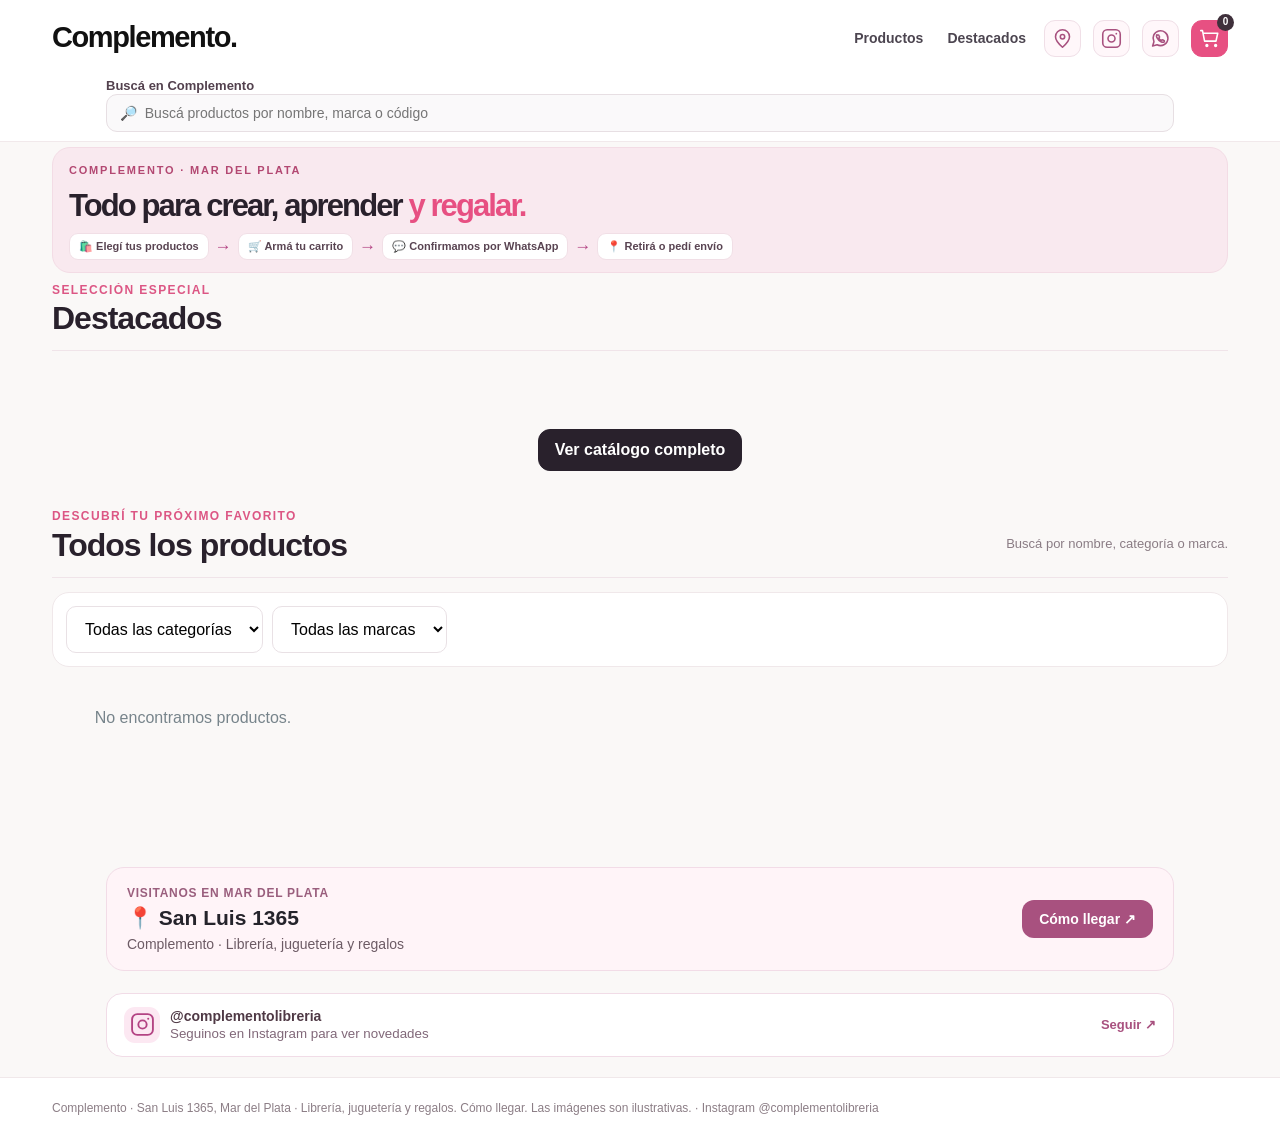
<file: index.html>
<!doctype html><html lang="es"><head><meta charset="utf-8"><meta name="viewport" content="width=device-width,initial-scale=1"><style id="prevent-double-tap-zoom">html,body{touch-action:manipulation}button,a,[role="button"],input,select,textarea{touch-action:manipulation}</style><title>Complemento · Tienda online</title><link rel="stylesheet" href="styles.css?v=carrito-flotante-20261120"><style id="desktop-featured-fix">@media(min-width:900px){#destacados{width:100%;max-width:100%;overflow:hidden}#destacados .featured-track{display:grid!important;grid-template-columns:repeat(4,minmax(0,1fr))!important;grid-auto-flow:row!important;grid-auto-columns:auto!important;gap:14px!important;overflow:visible!important;scroll-snap-type:none!important}#destacados .featured-card{width:100%!important;max-width:100%!important;min-width:0!important;flex:none!important;display:flex!important;flex-direction:column!important;box-sizing:border-box!important}#destacados .featured-photo{width:100%!important;height:170px!important;max-height:170px!important;aspect-ratio:auto!important;padding:12px!important;flex:none!important}#destacados .featured-photo img{width:100%!important;height:100%!important;max-width:100%!important;max-height:100%!important;object-fit:contain!important}#destacados .featured-body{padding:10px 12px 14px!important}#destacados .featured-body h3{font-size:14px!important;min-height:0!important}#destacados .featured-body .price{font-size:19px!important}#destacados .featured-arrows{display:none!important}}@media(min-width:651px) and (max-width:899px){#destacados .featured-card{flex:0 0 30%!important;max-width:30%!important}}</style><style>.view-photo{display:block;width:100%;padding:8px 10px;background:#fff0f6;color:#a52d65;border:0;font-weight:700;font-size:12px;cursor:pointer}.view-photo:hover{background:#ffe0ed}.photo-modal:not([hidden]){display:flex!important;z-index:99999!important}</style><style>.top-search{position:relative;z-index:30}.search-suggestions{position:absolute;top:100%;left:0;right:0;background:#fff;border:1px solid #ddd;border-radius:12px;box-shadow:0 12px 30px #0002;max-height:65vh;overflow:auto;z-index:40}.search-suggestions[hidden]{display:none}.search-suggestion{display:flex;width:100%;gap:12px;align-items:center;text-align:left;padding:12px;border:0;border-bottom:1px solid #eee;background:white;color:#222;cursor:pointer}.search-suggestion img{width:48px;height:48px;object-fit:contain}.search-suggestion strong{display:block;font-size:14px}.search-suggestion small{display:block;color:#666}.search-suggestion:hover{background:#fff0f5}</style><style>.product-quantity{display:flex;align-items:center;gap:7px;margin:9px 0}.product-quantity button,.photo-purchase-actions button:not(.primary){min-width:40px;min-height:40px;border:1px solid #ddd;border-radius:9px;background:#fff;color:#222;font-size:21px}.product-quantity output,.photo-purchase-actions output{min-width:24px;text-align:center;font-weight:700}.photo-purchase{width:min(440px,94%);padding:8px 12px 18px;text-align:center}.photo-purchase-price{font-size:20px;font-weight:800;margin:4px 0 10px}.photo-purchase-actions{display:flex;align-items:center;justify-content:center;gap:8px;flex-wrap:wrap}.photo-purchase-actions .primary{min-height:42px}#photoAddStatus{font-size:13px;color:#177a4d;margin:8px 0 0}.photo-modal:not([hidden]){overflow-y:auto;flex-direction:column;align-items:center;justify-content:center;padding:18px 12px}.photo-modal img{max-height:60vh;object-fit:contain}</style><style id="photo-quantity-visibility-fix">
.photo-modal:not([hidden]){display:flex!important;overflow-y:auto;overscroll-behavior:contain;justify-content:flex-start!important;gap:9px;padding:60px 12px max(24px,env(safe-area-inset-bottom))!important}
.photo-modal #photoModalImage{display:block;flex:0 1 auto;max-width:94vw;max-height:46dvh!important;min-height:0;object-fit:contain}
.photo-modal #photoModalCaption{flex:none;color:#fff!important;font-size:15px}
.photo-modal #photoPurchase:not([hidden]){display:block!important;flex:none;width:min(430px,96%);padding:14px;background:#fff;border-radius:14px;color:#1c2228!important;text-align:center;cursor:default}
.photo-modal #photoModalPrice{color:#1c2228!important;font-size:21px;font-weight:800}
.photo-modal .photo-purchase-actions{display:flex;align-items:center;justify-content:center;gap:10px;flex-wrap:wrap}
.photo-modal #photoQty{display:inline-flex!important;align-items:center;justify-content:center;min-width:52px;min-height:44px;padding:4px 10px;border:2px solid #d5d9df;border-radius:10px;background:#252b34!important;color:#fff!important;font-size:24px!important;font-weight:800!important;line-height:1.2}
.photo-modal #photoQtyMinus,.photo-modal #photoQtyPlus{background:#f4f5f7!important;color:#15191e!important;font-size:25px!important;font-weight:700;min-width:44px;min-height:44px}
.photo-modal #photoAdd{flex-basis:100%;width:100%;font-size:16px;font-weight:750}
.photo-modal #photoAddStatus{color:#187747!important;font-size:13px}
@media(max-height:650px){.photo-modal #photoModalImage{max-height:32dvh!important}}
</style><style id="compact-categories-critical">@media(max-width:650px){#categoryTiles.category-tiles{gap:5px!important;grid-template-columns:repeat(3,minmax(0,1fr))!important}#categoryTiles .category-tile{height:72px!important;min-height:72px!important;max-height:72px!important;padding:5px 3px!important;gap:3px!important;border-radius:12px!important;font-size:10px!important;line-height:1.12!important}#categoryTiles .category-tile .category-emoji{width:30px!important;height:30px!important;flex:0 0 30px!important;border-radius:10px!important}#categoryTiles .category-tile .category-emoji svg{width:19px!important;height:19px!important}#categorySheetItems.category-sheet-items{gap:5px!important;grid-template-columns:repeat(2,minmax(0,1fr))!important}#categorySheetItems.category-sheet-items button{min-height:42px!important;padding:5px!important;gap:5px!important;border-radius:10px!important;font-size:11px!important}#categorySheetItems.category-sheet-items button .category-emoji{width:26px!important;height:26px!important;flex:0 0 26px!important;margin:0!important}#categorySheetItems.category-sheet-items button .category-emoji svg{width:17px!important;height:17px!important}#categorySheetItems.category-sheet-items button span:not(.category-emoji){font-size:11px!important;margin:0!important}#categorySheet .category-sheet-panel{padding:12px 12px calc(15px + env(safe-area-inset-bottom))!important}}</style><style id="compact-store-hero-20261120">@media(max-width:650px){.store-hero{padding:13px 14px 12px!important;gap:8px!important;margin:6px 0 12px!important}.store-hero h1{font-size:24px!important;line-height:1.13!important;margin:3px 0 6px!important}.store-hero .hero-eyebrow{font-size:10px!important;margin-bottom:4px!important}.store-hero p{font-size:12px!important;line-height:1.35!important;margin:0 0 9px!important}.store-hero .hero-link{padding:9px 12px!important;font-size:12px!important}.store-hero .hero-benefits{display:none!important}.category-section{margin-top:8px!important}}</style><style id="hero-short-20261120">.store-hero{display:block!important;min-height:0!important;max-height:none!important}.store-hero .hero-copy{max-width:100%!important}.store-hero .hero-link{display:inline-block!important;padding:8px 13px!important;font-size:12px!important}.store-hero .hero-benefits{display:none!important}@media(max-width:650px){.store-hero{padding:11px 13px!important;margin:4px 0 9px!important}.store-hero h1{font-size:23px!important}.store-hero .hero-eyebrow{font-size:10px!important}.featured-section{margin-top:8px!important}}</style><style id="hero-purchase-steps-20261120">.store-hero .purchase-steps{display:flex;flex-wrap:wrap;gap:6px;margin-top:8px}.store-hero .purchase-steps span{display:inline-flex;align-items:center;padding:6px 9px;border-radius:9px;background:#fff;border:1px solid #f1dfe6;color:#594452;font-size:11px;font-weight:600;line-height:1.2}@media(max-width:650px){.store-hero .purchase-steps{gap:5px}.store-hero .purchase-steps span{font-size:10px;padding:5px 7px}.store-hero{padding:11px 13px!important}}</style><style id="purchase-arrows-20261120">.store-hero .purchase-steps{align-items:center!important}.store-hero .purchase-arrow{font-size:17px;line-height:1;color:#b34383;font-weight:800;flex-shrink:0}@media(max-width:650px){.store-hero .purchase-steps{gap:4px!important}.store-hero .purchase-arrow{font-size:13px}.store-hero .purchase-steps span{padding:5px 6px!important;font-size:10px!important}}</style><style id="header-icons-20261120">.top .nav-right{display:flex!important;align-items:center!important;gap:7px!important;flex-shrink:0}.top .nav-icon-link{position:relative;box-sizing:border-box;display:inline-flex;align-items:center;justify-content:center;width:37px;height:37px;min-width:37px;padding:0;border:1px solid #f0dfe7;border-radius:11px;background:#fff7fa;color:#a8517f;text-decoration:none;cursor:pointer}.top .nav-icon-link svg{display:block}.top .nav-icon-link:hover{background:#fce7f1}.top .nav-cart-icon{background:#e75082;color:white;border-color:#e75082}.top .nav-cart-icon #cartCount{position:absolute;top:-7px;right:-7px;display:flex;align-items:center;justify-content:center;min-width:17px;height:17px;padding:0 3px;border-radius:10px;background:#3f303b;color:#fff;font-size:10px;line-height:1;font-weight:700}.top .nav-cart-icon #cartCount:empty{display:none}@media(max-width:650px){.top .nav{gap:6px!important;min-height:57px!important}.top .nav-right{gap:5px!important}.top .nav-icon-link{width:33px;height:33px;min-width:33px;border-radius:9px}.top .nav-icon-link svg{width:19px;height:19px}.top .logo{font-size:clamp(17px,5vw,23px)!important;white-space:nowrap}}@media(max-width:360px){.top .nav-icon-link{width:30px;height:30px;min-width:30px}.top .nav-right{gap:3px!important}}</style><style id="header-icon-spacing-20261120">.top .nav-right{gap:12px!important}@media(max-width:650px){.top .nav-right{gap:9px!important}}@media(max-width:360px){.top .nav-right{gap:6px!important}}</style><style id="larger-complemento-logo-20261120">.top .logo{font-size:29px!important;letter-spacing:-1.4px!important;line-height:1.1!important}@media(max-width:650px){.top .logo{font-size:25px!important;letter-spacing:-1.2px!important}}@media(max-width:360px){.top .logo{font-size:22px!important}}</style><style id="sticky-search-with-header-20261120">.top{position:sticky!important;top:0!important;z-index:80!important;background:#fff!important}.top .sticky-search-inner{max-width:1100px;margin:0 auto;padding:0 16px 9px}.top .top-search{display:block!important;position:relative!important;z-index:30!important;margin:0!important;padding:0!important;background:transparent!important;border:0!important;box-shadow:none!important}.top .top-search #search{width:100%!important;display:block!important;box-sizing:border-box!important;padding:10px 13px!important;font-size:14px!important;border-radius:11px!important;background:#faf9fa!important}.top .search-suggestions{z-index:95!important}@media(max-width:650px){.top .sticky-search-inner{padding:0 12px 7px}.top .top-search #search{padding:9px 12px!important;font-size:16px!important}.top .nav{min-height:54px!important}}body.floating-search-open .top .top-search{position:fixed!important;top:calc(12px + env(safe-area-inset-top))!important;left:12px!important;right:12px!important;width:auto!important;margin:0!important;padding:14px!important;background:white!important;z-index:91!important}</style><style id="sticky-search-layout-fix-20261120">html,body{overflow-x:clip}.top{position:sticky!important;top:0!important;z-index:100!important;transform:none!important}.top .sticky-search-inner{display:block!important}.top .top-search{display:block!important}.top .top-search #search{display:block!important;visibility:visible!important}#floatingSearch{display:none!important}main.wrap{display:block}</style><style id="floating-cart-inline-fix">@media(max-width:650px){#floatingCart{display:flex!important;position:fixed!important;right:153px!important;bottom:calc(18px + env(safe-area-inset-bottom))!important;z-index:37!important;align-items:center;justify-content:center;gap:5px;border:0;border-radius:28px;background:#a92f64;color:#fff;padding:13px 12px;box-shadow:0 5px 18px #3b1b2e55;font-weight:800;font-size:13px;min-height:47px}#floatingSearch{right:257px!important;min-width:42px!important;padding:10px!important}body:has(#cartOverlay.open) #floatingCategories,body:has(#cartOverlay.open) #floatingCart,body:has(#cartOverlay.open) #floatingSearch{display:none!important}#floatingCart[hidden]{display:none!important}}@media(min-width:651px){#floatingCart{display:none!important}}</style><style id="floating-cart-left-right">@media(max-width:650px){#floatingCategories:not([hidden]){left:12px!important;right:auto!important;bottom:calc(18px + env(safe-area-inset-bottom))!important}#floatingCart:not([hidden]){right:12px!important;left:auto!important;bottom:calc(18px + env(safe-area-inset-bottom))!important}#floatingSearch:not([hidden]){left:50%!important;right:auto!important;transform:translateX(-50%)!important}body:has(#cartOverlay.open) #floatingCategories,body:has(#cartOverlay.open) #floatingCart{display:none!important}}</style></head><body><header class="top"><div class="wrap nav"><a href="./?v=logo-C-20261120" class="logo" aria-label="Complemento" style="color:#111!important;text-transform:none!important"><span style="color:#111!important;text-transform:uppercase!important">C</span>omplemento.</a><div class="nav-right"><a class="nav-featured" href="#catalogo">Productos</a><a class="nav-featured" href="#destacados">Destacados</a><a href="https://www.google.com/maps/search/?api=1&amp;query=San+Luis+1365%2C+Mar+del+Plata%2C+Argentina" target="_blank" rel="noopener noreferrer" class="nav-icon-link" aria-label="Ubicación del local: San Luis 1365" title="Cómo llegar"><svg viewBox="0 0 24 24" width="21" height="21" fill="none" stroke="currentColor" stroke-width="1.8" stroke-linecap="round" stroke-linejoin="round" aria-hidden="true"><path d="M20 10c0 5-8 12-8 12S4 15 4 10a8 8 0 1 1 16 0Z"/><circle cx="12" cy="10" r="2.5"/></svg></a><a href="https://www.instagram.com/complementolibreria/" target="_blank" rel="noopener noreferrer" class="nav-icon-link" aria-label="Instagram de Complemento" title="Instagram"><svg viewBox="0 0 24 24" width="21" height="21" fill="none" stroke="currentColor" stroke-width="1.8" stroke-linecap="round" stroke-linejoin="round" aria-hidden="true"><rect x="2" y="2" width="20" height="20" rx="5"/><circle cx="12" cy="12" r="4"/><circle cx="17.5" cy="6.5" r="1" fill="currentColor" stroke="none"/></svg></a><a href="https://wa.me/5492234361278" target="_blank" rel="noopener noreferrer" class="nav-icon-link" aria-label="Consultar por WhatsApp" title="WhatsApp"><svg viewBox="0 0 24 24" width="21" height="21" fill="none" stroke="currentColor" stroke-width="1.8" stroke-linecap="round" stroke-linejoin="round" aria-hidden="true"><path d="M20.5 11.6a8.5 8.5 0 0 1-12.4 7.5L3 20.5l1.5-4.9A8.5 8.5 0 1 1 20.5 11.6Z"/><path d="M8.3 8.3c.2-.4.4-.4.7-.4h.6c.2 0 .4.1.5.4l.8 1.8c.1.3 0 .5-.2.7l-.6.7c.6 1.2 1.5 2.1 2.7 2.7l.7-.6c.2-.2.5-.3.7-.2l1.8.8c.3.1.4.3.4.5v.6c0 .3 0 .5-.4.7-1 .5-2.1.4-3.4-.2a11 11 0 0 1-4.7-4.7c-.6-1.3-.7-2.4-.2-3.4Z"/></svg></a><button class="nav-icon-link nav-cart-icon" id="cartBtn" type="button" aria-label="Abrir carrito" title="Carrito"><svg viewBox="0 0 24 24" width="21" height="21" fill="none" stroke="currentColor" stroke-width="1.8" stroke-linecap="round" stroke-linejoin="round" aria-hidden="true"><circle cx="9" cy="20" r="1"/><circle cx="19" cy="20" r="1"/><path d="M2 3h2l2.4 12h13l2-9H5"/></svg><span id="cartCount">0</span></button></div></div><div class="sticky-search-inner"><div class="top-search wrap-search"><button type="button" id="closeFloatingSearch" class="close-floating-search" aria-label="Cerrar búsqueda" hidden>✕ Cerrar</button><label for="search" class="top-search-label">Buscá en Complemento</label><input id="search" class="field" type="search" autocomplete="off" aria-controls="searchSuggestions" aria-expanded="false" placeholder="🔎  Buscá productos por nombre, marca o código"><div id="searchSuggestions" class="search-suggestions" hidden></div></div></header><main class="wrap"><div id="searchBackdrop" class="search-backdrop" hidden></div><section class="hero store-hero" style="padding:12px 16px!important;margin:5px 0 10px!important;min-height:0!important"><div class="hero-copy"><div class="hero-eyebrow">COMPLEMENTO · MAR DEL PLATA</div><h1 style="font-size:clamp(23px,3vw,31px)!important;line-height:1.12!important;margin:4px 0 9px!important">Todo para crear, aprender <em>y regalar.</em></h1><div class="purchase-steps" aria-label="Cómo comprar"><span>🛍️ Elegí tus productos</span><b class="purchase-arrow" aria-hidden="true">→</b><span>🛒 Armá tu carrito</span><b class="purchase-arrow" aria-hidden="true">→</b><span>💬 Confirmamos por WhatsApp</span><b class="purchase-arrow" aria-hidden="true">→</b><span>📍 Retirá o pedí envío</span></div></div></section><section class="featured-section" id="destacados"><div class="featured-heading"><div><div class="small">SELECCIÓN ESPECIAL</div><h2>Destacados</h2></div><div class="featured-arrows"><button class="btn" id="featuredPrev" aria-label="Anterior">‹</button><button class="btn" id="featuredNext" aria-label="Siguiente">›</button></div></div><div class="featured-track" id="featuredTrack" aria-label="Productos destacados"></div></section><section class="category-section" id="categorias"><div class="category-title"><div><div class="small">ENCONTRÁ LO QUE NECESITÁS</div><h2>Comprá por categoría</h2></div></div><div id="categoryTiles" class="category-tiles" aria-label="Todas las categorías"></div></section><div style="text-align:center;margin:24px 0 38px"><button type="button" id="openCatalog" class="btn primary">Ver catálogo completo</button></div><section class="catalog-heading" id="catalogo" hidden><div><div class="small">DESCUBRÍ TU PRÓXIMO FAVORITO</div><h2>Todos los productos</h2></div><p>Buscá por nombre, categoría o marca.</p></section><div class="tools"><select id="category" class="field"><option value="">Todas las categorías</option></select><select id="brand" class="field"><option value="">Todas las marcas</option></select><button type="button" id="clearFilters" class="clear-filters" hidden>Limpiar filtros ✕</button></div><div id="resultsCount" class="results-count" aria-live="polite"></div><div id="notice" class="hint">Los precios y la disponibilidad se confirman al realizar tu pedido.</div><section class="grid" id="products" hidden></section><div style="text-align:center;margin:20px 0 40px"><button type="button" id="loadMore" class="btn primary" hidden>Cargar más productos</button></div><section id="ubicacion-local" aria-label="Ubicación del local" style="max-width:1100px;margin:22px auto;padding:0 16px"><div style="background:#fff4f8;border:1px solid #f2dce7;border-radius:18px;padding:18px 20px;display:flex;align-items:center;justify-content:space-between;gap:14px;flex-wrap:wrap"><div><div style="font-size:12px;color:#9a5e7d;font-weight:700;letter-spacing:.06em">VISITANOS EN MAR DEL PLATA</div><h2 style="font-size:21px;margin:6px 0">📍 San Luis 1365</h2><p style="margin:0;color:#6d5b65;font-size:14px">Complemento · Librería, juguetería y regalos</p></div><a href="https://www.google.com/maps/search/?api=1&query=San+Luis+1365%2C+Mar+del+Plata%2C+Argentina" target="_blank" rel="noopener noreferrer" style="display:inline-block;padding:11px 17px;border-radius:12px;background:#a8517f;color:white;text-decoration:none;font-size:14px;font-weight:700">Cómo llegar ↗</a></div></section><section aria-label="Instagram de Complemento" style="max-width:1100px;margin:0 auto 20px;padding:0 16px"><a href="https://www.instagram.com/complementolibreria/" target="_blank" rel="noopener noreferrer" style="display:flex;align-items:center;justify-content:space-between;gap:12px;background:#fff;border:1px solid #f1dce7;border-radius:16px;padding:13px 17px;text-decoration:none;color:#4f3945"><span style="display:flex;align-items:center;gap:10px"><span aria-hidden="true" style="display:inline-flex;align-items:center;justify-content:center;width:36px;height:36px;border-radius:11px;background:#fce8f2;color:#b34383"><svg xmlns="http://www.w3.org/2000/svg" width="25" height="25" viewBox="0 0 24 24" fill="none" stroke="currentColor" stroke-width="1.8" stroke-linecap="round" stroke-linejoin="round" aria-hidden="true"><rect x="2" y="2" width="20" height="20" rx="5"/><circle cx="12" cy="12" r="4"/><circle cx="17.5" cy="6.5" r="1" fill="currentColor" stroke="none"/></svg></span><span><strong style="display:block;font-size:14px">@complementolibreria</strong><small style="color:#816879">Seguinos en Instagram para ver novedades</small></span></span><span style="font-weight:700;color:#a8517f;white-space:nowrap;font-size:13px">Seguir ↗</span></a></section></main><footer class="foot"><div class="wrap">Complemento · San Luis 1365, Mar del Plata · Librería, juguetería y regalos. <a href="https://www.google.com/maps/search/?api=1&query=San+Luis+1365%2C+Mar+del+Plata%2C+Argentina" target="_blank" rel="noopener noreferrer">Cómo llegar</a>. Las imágenes son ilustrativas. · <a href="https://www.instagram.com/complementolibreria/" target="_blank" rel="noopener noreferrer">Instagram @complementolibreria</a></div></footer><div id="photoModal" class="photo-modal" role="dialog" aria-modal="true" aria-label="Foto ampliada del producto" hidden><button id="closePhoto" class="photo-close" type="button" aria-label="Cerrar foto">✕</button><img id="photoModalImage" alt=""><p id="photoModalCaption"></p><div id="photoPurchase" class="photo-purchase" hidden><div id="photoModalPrice" class="photo-purchase-price"></div><div class="photo-purchase-actions"><button type="button" id="photoQtyMinus" aria-label="Disminuir cantidad">−</button><output id="photoQty" aria-label="Cantidad">1</output><button type="button" id="photoQtyPlus" aria-label="Aumentar cantidad">+</button><button type="button" id="photoAdd" class="btn primary">Agregar al carrito</button></div><p id="photoAddStatus" role="status"></p></div></div><div id="cartOverlay" class="overlay"><aside class="drawer"><div class="drawer-head"><h2>Tu carrito</h2><button class="btn" id="closeCart">Cerrar</button></div><div id="cartLines"></div><div class="total"><span>Total</span><span id="cartTotal">$0</span></div><div class="stack"><input id="customerName" class="field" placeholder="Tu nombre (obligatorio)"><input id="customerPhone" class="field" placeholder="Tu teléfono (obligatorio)"><textarea id="customerNotes" class="field" rows="3" placeholder="Aclaraciones del pedido (opcional)"></textarea><button class="btn pink" id="checkout">Enviar pedido por WhatsApp</button><div class="hint" id="checkoutHint">Por WhatsApp coordinamos retiro por el local o entrega dentro de Mar del Plata. Precios y disponibilidad sujetos a confirmación.</div></div></aside></div><button type="button" id="floatingCategories" class="floating-categories" hidden aria-haspopup="dialog" aria-controls="categorySheet">▦ Categorías <span aria-hidden="true">⌃</span></button><button type="button" id="floatingCart" class="floating-cart" aria-label="Abrir carrito">🛒 Carrito <span id="floatingCartCount" hidden>0</span></button><div id="categorySheet" class="category-sheet" hidden><div class="category-sheet-panel" role="dialog" aria-modal="true" aria-label="Elegí una categoría"><div class="category-sheet-header"><strong>Elegí una categoría</strong><button type="button" id="closeCategorySheet" aria-label="Cerrar categorías">✕</button></div><div id="categorySheetItems" class="category-sheet-items"></div></div></div><button id="mobileCart" class="mobile-cart" type="button" hidden><span>🛒 <strong id="mobileCartCount">0 productos</strong></span><span id="mobileCartTotal">$0</span><span>Ver carrito →</span></button><script src="supabase-config.js?v=1"></script><script src="category-groups-public-20261121.js?v=3"></script><script src="shop-checkout-ordenado-20261120.js?v=cierre-seleccion-cb1f9b" defer></script><script src="floating-cart-v1.js?v=20261120-2" defer></script></body></html>
</file>
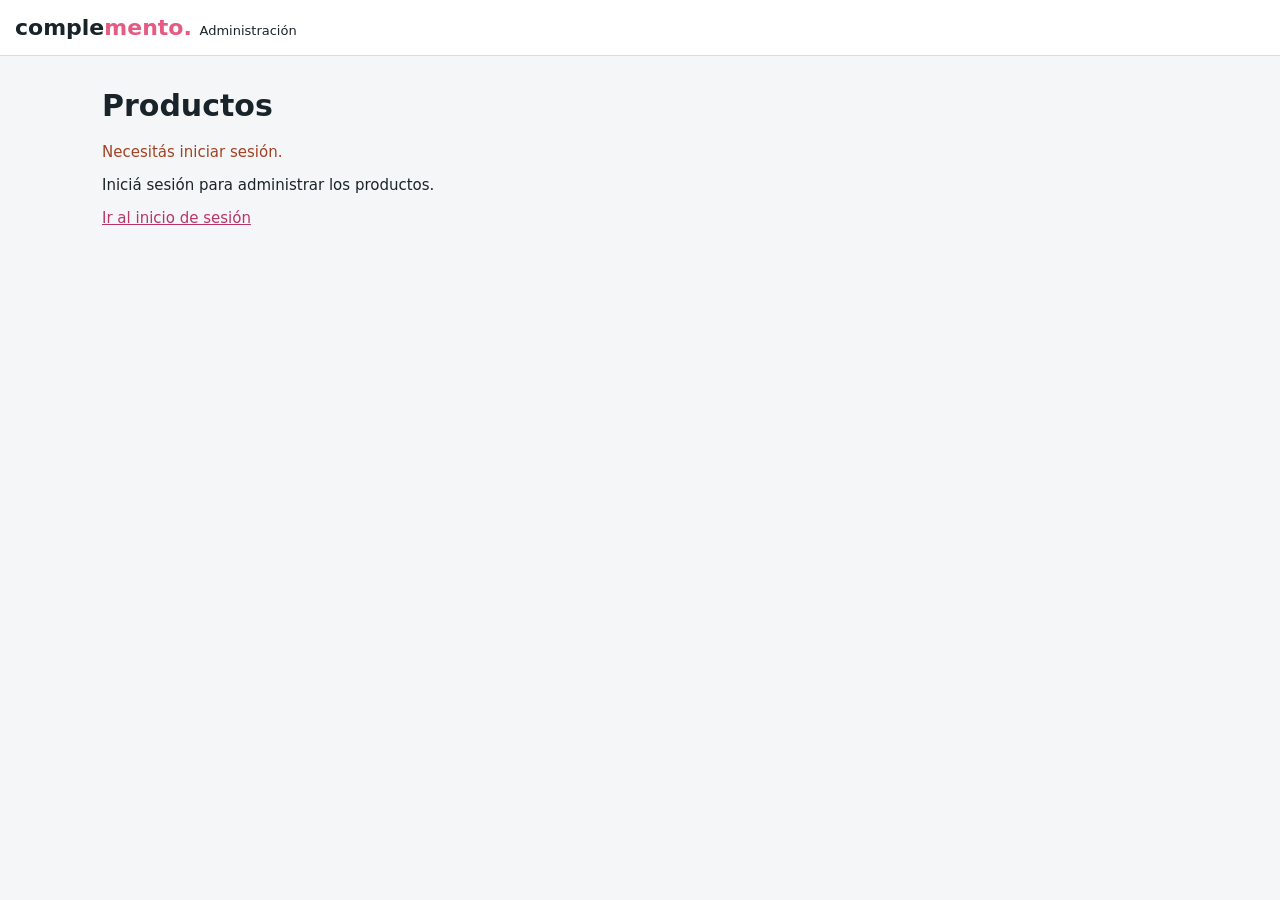
<file: admin-productos.html>
<!doctype html><html lang="es"><head><meta charset="utf-8"><meta name="viewport" content="width=device-width,initial-scale=1"><title>Complemento · Administración de productos</title><style>body{font:15px system-ui,sans-serif;background:#f5f6f7;color:#19242a;margin:0;overflow-x:hidden}*{box-sizing:border-box}header{background:white;padding:15px;border-bottom:1px solid #ddd;font-weight:800;font-size:22px}header span{color:#e55b83}main{max-width:1100px;width:100%;margin:0 auto;padding:12px}input,textarea,select,button{font:inherit;padding:9px;border:1px solid #ccd4d9;border-radius:8px;max-width:100%}input,textarea,select{width:100%;min-width:0}button{background:#18242a;color:white;cursor:pointer;border:0}button:disabled{opacity:.5}.row{display:flex;gap:8px;align-items:center;justify-content:space-between;flex-wrap:wrap}.toolbar{display:flex;gap:8px;flex-wrap:wrap;margin:14px 0}.toolbar input{flex:1 1 100%}.toolbar select{flex:1 1 135px;width:auto;background:white}.category-heading{font-size:16px;margin:16px 0 6px;padding:8px 10px;background:#e9edf0;border-radius:8px}.item{width:100%;min-width:0;background:white;border:1px solid #dce1e4;border-radius:9px;margin:5px 0;overflow:hidden}.product-row{display:grid;grid-template-columns:48px minmax(0,1fr);gap:9px;align-items:start;padding:10px;width:100%;min-width:0;background:white;color:#19242a}.thumb{grid-column:1;grid-row:1;width:44px;height:44px;object-fit:contain;border-radius:7px;background:#f6f6f6}.quick-edit{grid-column:2;grid-row:1;display:grid;grid-template-columns:minmax(0,1fr) minmax(0,1fr);gap:7px;width:100%;min-width:0}.quick-edit label{display:block;font-size:11px;color:#52616b;min-width:0}.quick-edit label:nth-child(1),.quick-edit label:nth-child(2),.quick-edit label:nth-child(4){grid-column:1/-1}.quick-edit label:nth-child(3){grid-column:1/-1}.quick-edit label:nth-child(5){grid-column:1}.quick-edit label:nth-child(6){grid-column:2}.quick-edit label:nth-child(7){grid-column:1/-1}.quick-edit label:nth-child(8){grid-column:1/-1}.quick-edit input,.quick-edit select,.quick-edit textarea{display:block;width:100%;height:36px;min-height:36px;margin-top:3px;padding:6px;font-size:14px;background:white}.quick-edit textarea{height:60px;white-space:normal;resize:vertical}.quick-actions{grid-column:1/-1;grid-row:2;display:flex;gap:7px;flex-wrap:wrap;align-items:center;justify-content:flex-end}.quick-actions button{flex:1 1 110px;padding:9px 6px;font-size:12px}.quick-actions .open-details{background:#edf0f2;color:#1a2730}.quick-status{flex-basis:100%;font-size:12px;color:#236846}.item .details{padding:12px;border-top:1px solid #eee}.item:not(.expanded) .details{display:none}.grid{display:grid;grid-template-columns:repeat(2,minmax(0,1fr));gap:9px}.grid label{display:grid;gap:4px;font-size:12px}.wide{grid-column:1/-1}.category-input{margin-top:7px}.result{font-size:13px;color:#266b43}.hint{font-size:13px;color:#69747b}#status{white-space:pre-wrap;color:#a34223}a{color:#b93568}.item button{background:#e55b83} .item .open-details{background:#edf0f2;color:#1a2730}.item .delete-product{background:#fff0f0;color:#a3212b;border:1px solid #f3c4c7}.quick-edit label:nth-child(3) input{font-size:12px;color:#46525b;background:#f5f7f8}[hidden]{display:none!important}@media(min-width:850px){.product-row{grid-template-columns:48px minmax(0,1fr) 150px;align-items:center}.quick-edit{grid-column:2;grid-row:1;grid-template-columns:minmax(130px,1.3fr) minmax(100px,.8fr) minmax(170px,1.4fr) 80px 95px;align-items:center}.quick-edit label:nth-child(1){grid-column:1}.quick-edit label:nth-child(2){grid-column:2}.quick-edit label:nth-child(3){grid-column:1/-1}.quick-edit label:nth-child(4){grid-column:3}.quick-edit label:nth-child(5){grid-column:4}.quick-edit label:nth-child(6){grid-column:5}.quick-edit label:nth-child(7){grid-column:1/-1}.quick-edit label:nth-child(8){grid-column:1/-1}.quick-actions{grid-column:3;grid-row:1;flex-direction:column}.quick-actions button{flex:auto;width:100%}.quick-status{flex-basis:auto}}</style></head><body><header>comple<span>mento.</span> <small style="font-size:13px;font-weight:400">Administración</small></header><main><h1>Productos</h1><p id="status">Verificando tu sesión…</p><section id="access" hidden><p>Iniciá sesión para administrar los productos.</p><p><a href="ingresar.html?v=panel-nuevo">Ir al inicio de sesión</a></p></section><section id="workspace" hidden><div class="row"><button id="new">+ Agregar producto</button><a href="cargar-fotos.html" style="background:#e55b83;color:white;text-decoration:none;border-radius:8px;padding:10px 14px;font-weight:700">📷 Cargar frente y dorso</a><button id="logout">Cerrar sesión</button></div><div class="toolbar"><input id="searchProducts" type="search" placeholder="Buscar por nombre, marca o código…" autocomplete="off" aria-label="Buscar productos"><select id="categoryFilter" aria-label="Elegir categoría"><option value="all">Todas las categorías</option></select><select id="filterProducts" aria-label="Filtrar productos"><option value="all">Todos</option><option value="active">Visibles</option><option value="inactive">Ocultos</option><option value="featured">Destacados</option></select></div><p id="count" class="hint"></p><div id="items"></div></section></main><script src="supabase-config.js?v=2"></script><script>
const cfg=window.COMPLEMENTO_DB,$=s=>document.querySelector(s),esc=s=>String(s??'').replace(/[&<>"']/g,c=>({'&':'&amp;','<':'&lt;','>':'&gt;','"':'&quot;',"'":'&#39;'}[c])),token=sessionStorage.getItem('complemento_access_token')||localStorage.getItem('complemento_access_token')||'';
let products=[];const imageCache=new Map();async function loadPanelImages(){await Promise.all(products.map(async p=>{const src=p.image_data||p.image_url||'';if(!src.endsWith('.b64'))return;try{let data=imageCache.get(src);if(!data){const r=await fetch(src);if(!r.ok)throw Error('imagen');data='data:image/webp;base64,'+(await r.text()).replace(/\s/g,'');imageCache.set(src,data)}document.querySelectorAll('.item').forEach(el=>{if(Number(el.dataset.index)===products.indexOf(p)){const img=el.querySelector('.product-row img');if(img)img.src=data}})}catch(e){console.warn('No se pudo cargar imagen',src,e)}}))}
async function api(path,method='GET',body){const r=await fetch(cfg.url+'/rest/v1/'+path,{method,headers:{apikey:cfg.key,Authorization:'Bearer '+token,...(body?{'Content-Type':'application/json',Prefer:'resolution=merge-duplicates,return=representation'}:{})},body:body?JSON.stringify(body):undefined});if(!r.ok)throw Error((await r.text()).slice(0,300));return r.status===204?[]:r.json()}
const normalize=s=>String(s??'').normalize('NFD').replace(/[\\u0300-\\u036f]/g,'').toLocaleLowerCase('es').replace(/[^a-z0-9]+/g,' ').trim();let expandedSku=null;const defaultCategories=['Librería','Juguetería','Regalería','Escolar','Arte y dibujo','Papelería','Oficina','Otros'];const categoryName=p=>String(p.category||'Sin categoría').trim()||'Sin categoría';function categories(){return [...new Set([...defaultCategories,...products.map(categoryName).filter(c=>c!=='Sin categoría')])].sort((a,b)=>a.localeCompare(b,'es'))}function refreshCategories(){const select=$('#categoryFilter'),previous=select.value;select.innerHTML='<option value="all">Todas las categorías</option>'+categories().map(c=>'<option value="'+esc(c)+'">'+esc(c)+'</option>').join('')+'<option value="Sin categoría">Sin categoría</option>';select.value=[...select.options].some(o=>o.value===previous)?previous:'all'}function categoryOptions(current){return [...new Set([...categories(),current||'Sin categoría'])].map(c=>'<option value="'+esc(c)+'" '+(c===(current||'Sin categoría')?'selected':'')+'>'+esc(c)+'</option>').join('')+'<option value="__new__">+ Crear categoría nueva…</option>'}
function render(){const q=normalize($('#searchProducts').value),words=q.split(' ').filter(Boolean),filter=$('#filterProducts').value,cat=$('#categoryFilter').value;const matches=products.map((p,i)=>({p,i})).filter(({p})=>{const hay=normalize([p.name,p.sku,p.brand,p.category,p.description].join(' '));return words.every(w=>hay.includes(w))&&(cat==='all'||categoryName(p)===cat)&&(filter==='all'||filter==='active'&&p.active||filter==='inactive'&&!p.active||filter==='featured'&&p.featured)});$('#count').textContent=matches.length+' de '+products.length+' productos';let lastCategory='';const sorted=matches.sort((a,b)=>Number(!!b.p.__new)-Number(!!a.p.__new)||categoryName(a.p).localeCompare(categoryName(b.p),'es')||String(a.p.name).localeCompare(String(b.p.name),'es'));$('#items').innerHTML=sorted.map(({p,i})=>{const group=categoryName(p)===lastCategory?'':'<h2 class="category-heading">'+esc(categoryName(p))+'</h2>';lastCategory=categoryName(p);return group+'<article class="item '+(expandedSku===p.sku?'expanded':'')+'" data-index="'+i+'"><div class="product-row"><img class="thumb" data-product-image="'+i+'" src="'+esc(imageCache.get(p.image_url)||p.image_data||(String(p.image_url||'').endsWith('.b64')?'':p.image_url)||'')+'" alt="Foto del producto"><div class="quick-edit"><label class="full">Nombre<input data-quick="name" value="'+esc(p.name)+'"></label><label>Precio ($)<input type="number" min="0" data-quick="price" value="'+(Number(p.price)||0)+'"></label><label>Código<input value="'+esc(p.sku)+'" readonly title="Código del producto"></label><label class="full">Descripción<textarea data-quick="description">'+esc(p.description)+'</textarea></label><label>Categoría<select data-quick="category">'+categoryOptions(p.category)+'</select></label><label>Visible<select data-quick="active"><option value="true" '+(p.active?'selected':'')+'>Sí</option><option value="false" '+(!p.active?'selected':'')+'>No</option></select></label><label>Destacado<select data-quick="featured"><option value="true" '+(p.featured?'selected':'')+'>Sí</option><option value="false" '+(!p.featured?'selected':'')+'>No</option></select></label><label class="full">Foto<input type="file" accept="image/*" data-photo></label></div><div class="quick-actions"><span class="quick-status" aria-live="polite"></span><button type="button" data-quick-save="'+i+'">Guardar cambios</button><button type="button" class="delete-product" data-delete="'+i+'">Eliminar</button><button type="button" class="open-details" data-toggle="'+i+'">'+(expandedSku===p.sku?'Cerrar opciones':'Más opciones')+'</button></div></div><div class="details"><div class="grid"><label class="wide">Nombre<input data-field="name" value="'+esc(p.name)+'"></label><label>Precio ($)<input type="number" min="0" data-field="price" value="'+(Number(p.price)||0)+'"></label><label>Stock<input type="number" min="0" data-field="stock" value="'+(p.stock??'')+'"></label><label>Marca<input data-field="brand" value="'+esc(p.brand)+'"></label><label>Categoría<select data-field="category">'+categoryOptions(p.category)+'</select><input class="category-input" data-category-new placeholder="Nombre de la nueva categoría" hidden></label><label class="wide">Descripción<textarea data-field="description">'+esc(p.description)+'</textarea></label><label class="wide">URL de imagen<input data-field="image_url" value="'+esc(p.image_url)+'"></label><label class="wide">Subir foto<input type="file" accept="image/*" data-photo></label><label>Visible<select data-field="active"><option value="true" '+(p.active?'selected':'')+'>Sí</option><option value="false" '+(!p.active?'selected':'')+'>No</option></select></label><label>Destacado<select data-field="featured"><option value="true" '+(p.featured?'selected':'')+'>Sí</option><option value="false" '+(!p.featured?'selected':'')+'>No</option></select></label></div><div class="row" style="margin-top:14px"><button data-save="'+i+'">Guardar producto</button></div><p class="result" aria-live="polite"></p></div></article>'}).join('')||'<p class="hint">No se encontraron productos con esa búsqueda.</p>';loadPanelImages()}
$('#searchProducts').addEventListener('input',render);$('#filterProducts').addEventListener('change',render);$('#categoryFilter').addEventListener('change',render);$('#items').addEventListener('change',e=>{if(e.target.matches('[data-field="category"]')){const field=e.target.closest('label').querySelector('[data-category-new]');field.hidden=e.target.value!=='__new__';if(!field.hidden)field.focus()}});
async function start(){try{if(!cfg)throw Error('No se cargó la configuración');if(!token){$('#status').textContent='Necesitás iniciar sesión.';$('#access').hidden=false;return}const rows=await api('complemento_admins?select=user_id&limit=1');if(!rows.length)throw Error('Esta cuenta no tiene permiso para administrar.');products=await api('complemento_products?select=*&order=name.asc');$('#workspace').hidden=false;refreshCategories();$('#status').textContent='Sesión iniciada correctamente. Los cambios se publican al guardar.';await loadPanelImages();render()}catch(e){$('#status').textContent='No se pudo abrir el panel: '+e.message;$('#access').hidden=false}}
$('#items').addEventListener('click',async e=>{const del=e.target.closest('[data-delete]');if(del){const i=Number(del.dataset.delete),p=products[i];if(!p)return;if(!confirm('¿Eliminar definitivamente «'+p.name+'»? Esta acción no se puede deshacer.'))return;const card=del.closest('.item'),status=card.querySelector('.quick-status');del.disabled=true;status.textContent='Eliminando…';try{if(!p.__new){const response=await api('complemento_products?sku=eq.'+encodeURIComponent(p.sku),'DELETE');if(!Array.isArray(response))throw Error('No se confirmó la eliminación');}products.splice(i,1);if(expandedSku===p.sku)expandedSku=null;refreshCategories();render()}catch(err){status.textContent='Error al eliminar: '+err.message;del.disabled=false}return}const toggle=e.target.closest('[data-toggle]');if(toggle){const p=products[Number(toggle.dataset.toggle)];expandedSku=expandedSku===p.sku?null:p.sku;render();return}const quick=e.target.closest('[data-quick-save]');if(quick){const card=quick.closest('.item'),i=Number(quick.dataset.quickSave),p=products[i],get=k=>card.querySelector('[data-quick="'+k+'"]').value;const patch={name:get('name').trim(),description:get('description'),price:Number(get('price')),category:get('category'),active:get('active')==='true',featured:get('featured')==='true'};const status=card.querySelector('.quick-status');if(patch.category==='__new__'){status.textContent='Elegí una categoría existente o creá una en Más opciones.';return}if(!patch.name||!Number.isFinite(patch.price)||patch.price<0){status.textContent='Revisá nombre y precio';return}quick.disabled=true;status.textContent='Guardando…';try{const isNew=!!p.__new;const payload=isNew?{...patch,sku:p.sku,brand:p.brand||'',stock:p.stock??null,image_url:p.image_url||'',image_data:p.image_data||null}:{...patch,image_data:p.image_data||null};const saved=await api(isNew?'complemento_products':'complemento_products?sku=eq.'+encodeURIComponent(p.sku),isNew?'POST':'PATCH',payload);if(!Array.isArray(saved)||saved.length!==1)throw Error('El servidor no confirmó el guardado');products[i]=saved[0];status.textContent=isNew?'✓ Producto agregado correctamente':'✓ Guardado y publicado';}catch(err){status.textContent='Error: '+err.message}finally{quick.disabled=false}return}const btn=e.target.closest('[data-save]');if(!btn)return;const card=btn.closest('.item'),i=Number(btn.dataset.save),p=products[i],get=k=>card.querySelector('[data-field="'+k+'"]').value;const next={sku:p.sku,name:get('name').trim(),description:get('description'),price:Number(get('price')),stock:get('stock')===''?null:Number(get('stock')),brand:get('brand'),category:get('category')==='__new__'?card.querySelector('[data-category-new]').value.trim():get('category'),active:get('active')==='true',featured:get('featured')==='true',image_url:get('image_url'),image_data:p.image_data||null};if(!next.name||!Number.isFinite(next.price)||next.price<0){card.querySelector('.result').textContent='Ingresá un nombre y un precio válido.';return}if(!next.category){card.querySelector('.result').textContent='Elegí o escribí una categoría.';return}btn.disabled=true;card.querySelector('.result').textContent='Guardando…';try{const isNew=!!p.__new;const saved=await api(isNew?'complemento_products':'complemento_products?sku=eq.'+encodeURIComponent(p.sku),isNew?'POST':'PATCH',next);if(!Array.isArray(saved)||saved.length!==1)throw Error('El servidor no confirmó el guardado. No se guardó el producto.');products[i]=saved[0];card.querySelector('.result').textContent=isNew?'✓ Producto agregado correctamente. Ya está publicado.':'✓ Guardado en la base de datos. Actualizá la tienda para verlo.';const row=card.querySelector('.product-row');card.querySelector('[data-quick="name"]').value=saved[0].name;card.querySelector('[data-quick="price"]').value=saved[0].price;card.querySelector('[data-quick="description"]').value=saved[0].description||'';card.querySelector('[data-quick="active"]').value=String(saved[0].active);card.querySelector('[data-quick="featured"]').value=String(saved[0].featured);refreshCategories();if(isNew){expandedSku=saved[0].sku;render();const newCard=[...document.querySelectorAll('.item')].find(el=>products[Number(el.dataset.index)]?.sku===saved[0].sku);if(newCard)newCard.querySelector('.result').textContent='✓ Producto agregado correctamente.'}}catch(err){card.querySelector('.result').textContent='Error: '+err.message}finally{btn.disabled=false}});
$('#items').addEventListener('change',async e=>{if(!e.target.matches('[data-photo]')||!e.target.files[0])return;const card=e.target.closest('.item'),i=Number(card.dataset.index),file=e.target.files[0];try{const data=await new Promise((resolve,reject)=>{const img=new Image(),url=URL.createObjectURL(file);img.onload=()=>{const c=document.createElement('canvas'),scale=Math.min(1,640/Math.max(img.width,img.height));c.width=Math.round(img.width*scale);c.height=Math.round(img.height*scale);c.getContext('2d').drawImage(img,0,0,c.width,c.height);URL.revokeObjectURL(url);resolve(c.toDataURL('image/jpeg',.7))};img.onerror=reject;img.src=url});products[i].image_data=data;const thumb=card.querySelector('.thumb');if(thumb)thumb.src=data;const message=card.querySelector('.quick-status');if(message)message.textContent='Foto preparada. Tocá Guardar cambios.';card.querySelector('.result').textContent='Foto preparada. Tocá Guardar producto.'}catch(err){card.querySelector('.result').textContent='No se pudo procesar la foto.'}});
$('#new').onclick=()=>{products.unshift({sku:'producto-'+Date.now()+'-'+Math.random().toString(36).slice(2,7),name:'',price:0,stock:null,brand:'',category:'Escolar',description:'',active:true,featured:false,image_url:'',image_data:null,__new:true});expandedSku=null;$('#searchProducts').value='';$('#filterProducts').value='all';$('#categoryFilter').value='all';render();window.scrollTo(0,0)};
$('#logout').onclick=()=>{sessionStorage.removeItem('complemento_access_token');localStorage.removeItem('complemento_access_token');location.replace('ingresar.html')};start();
</script></body></html>
</file>
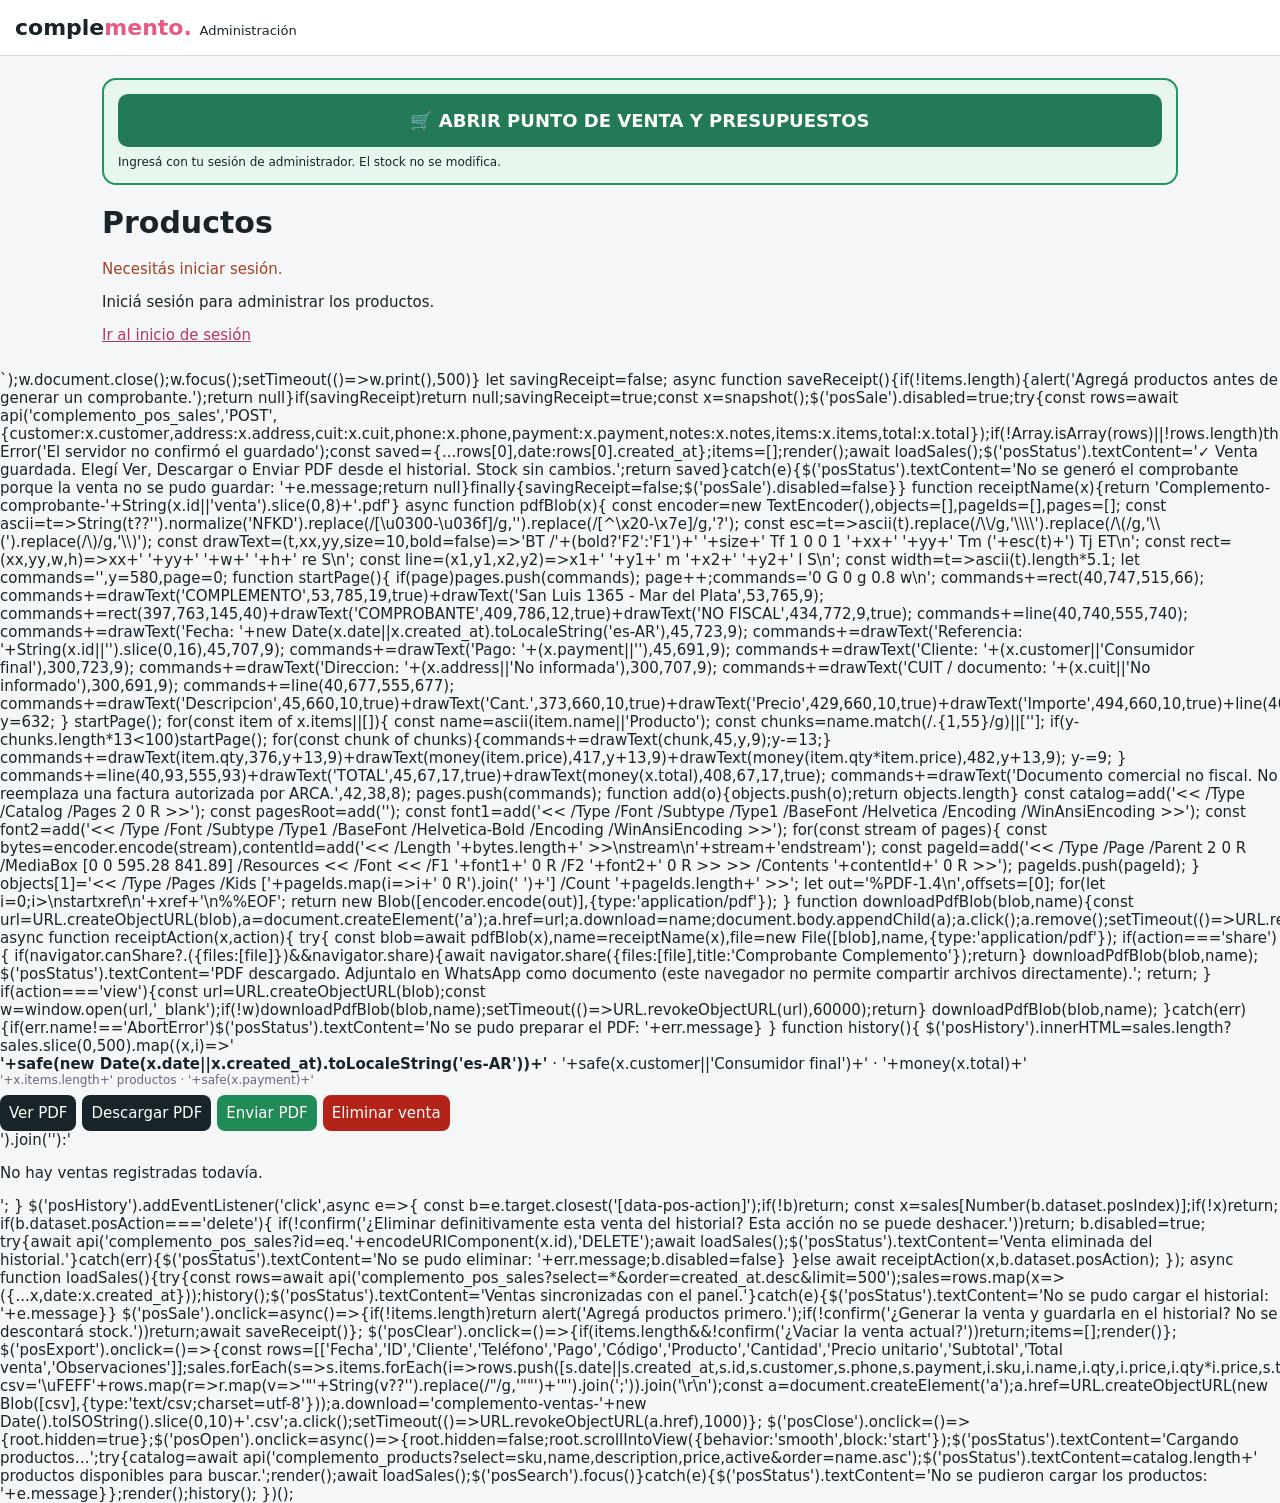
<file: admin.html>
<!doctype html><html lang="es"><head><meta charset="utf-8"><meta name="viewport" content="width=device-width,initial-scale=1"><title>Complemento · Administración</title><link rel="stylesheet" href="styles.css?v=admin1"><style>.admin{max-width:900px;margin:0 auto;padding:24px 16px 70px}.banner{padding:15px;background:#fff4dc;border:1px solid #f3d08b;border-radius:14px;margin:18px 0;line-height:1.5}.toolbar{display:flex;gap:9px;flex-wrap:wrap;margin:18px 0}.toolbar input{flex:1}.item{background:white;border:1px solid #e4e9ea;border-radius:16px;padding:16px;margin:12px 0}.item h3{margin:0 0 10px}.fields{display:grid;grid-template-columns:repeat(2,minmax(0,1fr));gap:10px}.fields label{display:grid;gap:5px;font-size:12px;color:#657278}.fields input,.fields select{width:100%;min-width:0}.item-actions{display:flex;justify-content:flex-end;gap:9px;margin-top:12px}.notice{font-size:13px;color:#62747c}.status{font-size:13px;color:#b45125}@media(max-width:500px){.fields{grid-template-columns:1fr 1fr}.fields label:first-child{grid-column:span 2}.toolbar .btn{flex:1}} .photo-editor{display:flex;align-items:center;gap:12px;flex-wrap:wrap;margin:10px 0 18px}.photo-preview{width:110px;height:110px;border:1px solid #dfe5e6;border-radius:12px;background:#fff;display:flex;align-items:center;justify-content:center;text-align:center;overflow:hidden;font-size:11px;color:#8b9599;padding:6px}.photo-preview img{width:100%;height:100%;object-fit:contain}.photo-pick{cursor:pointer;display:inline-flex;align-items:center;justify-content:center}.photo-editor small{flex-basis:100%;color:#6e7b80}  .featured-toggle{display:flex;gap:9px;align-items:center;margin:15px 0;font-size:14px;font-weight:700}.featured-toggle input{width:19px;height:19px;accent-color:#ed577e}</style></head><body><header class="top"><div class="wrap nav"><a href="./" class="logo">comple<span>mento.</span></a><span class="small">Panel de administración</span></div></header><main class="admin"><h1>Administrar productos</h1><section id="authBox" class="banner"><h2>Ingresar al panel</h2><p>Para publicar cambios, iniciá sesión con tu cuenta autorizada.</p><input id="adminEmail" class="field" type="email" placeholder="Correo electrónico"><input id="adminPassword" class="field" type="password" placeholder="Contraseña"><a class="btn primary" href="ingresar.html?v=acceso-7" style="display:inline-block;text-decoration:none">Iniciar sesión desde acá</a><button class="btn" id="login" type="button" hidden>Ingresar</button><p><a href="ingresar.html?v=directo-2" style="font-weight:700;color:#b93667">¿No responde? Ingresá desde esta página</a></p><button class="btn" id="signup">Crear cuenta</button><p id="authStatus" class="notice"></p></section><div id="editorArea" hidden><div class="toolbar"><input class="field" id="search" placeholder="Buscar producto…"><button class="btn primary" id="new">+ Producto</button><button class="btn" id="export">Exportar cambios</button><button class="btn" id="reset">Restablecer</button><button class="btn" id="logout" hidden>Cerrar sesión</button></div><p class="notice" id="summary"></p><div id="items"></div></div></main><script>try{if(!sessionStorage.getItem('complemento_access_token')&&!localStorage.getItem('complemento_access_token'))location.replace('panel-complemento.html?v=buscador-fotos-20261119')}catch(e){location.replace('ingresar.html?v=entrada-9')}</script><script>location.replace("panel-complemento.html?v=buscador-fotos-20261119")</script><script src="supabase-config.js?v=1"></script><script src="admin.js?v=panel-8" defer></script></body></html>
</file>
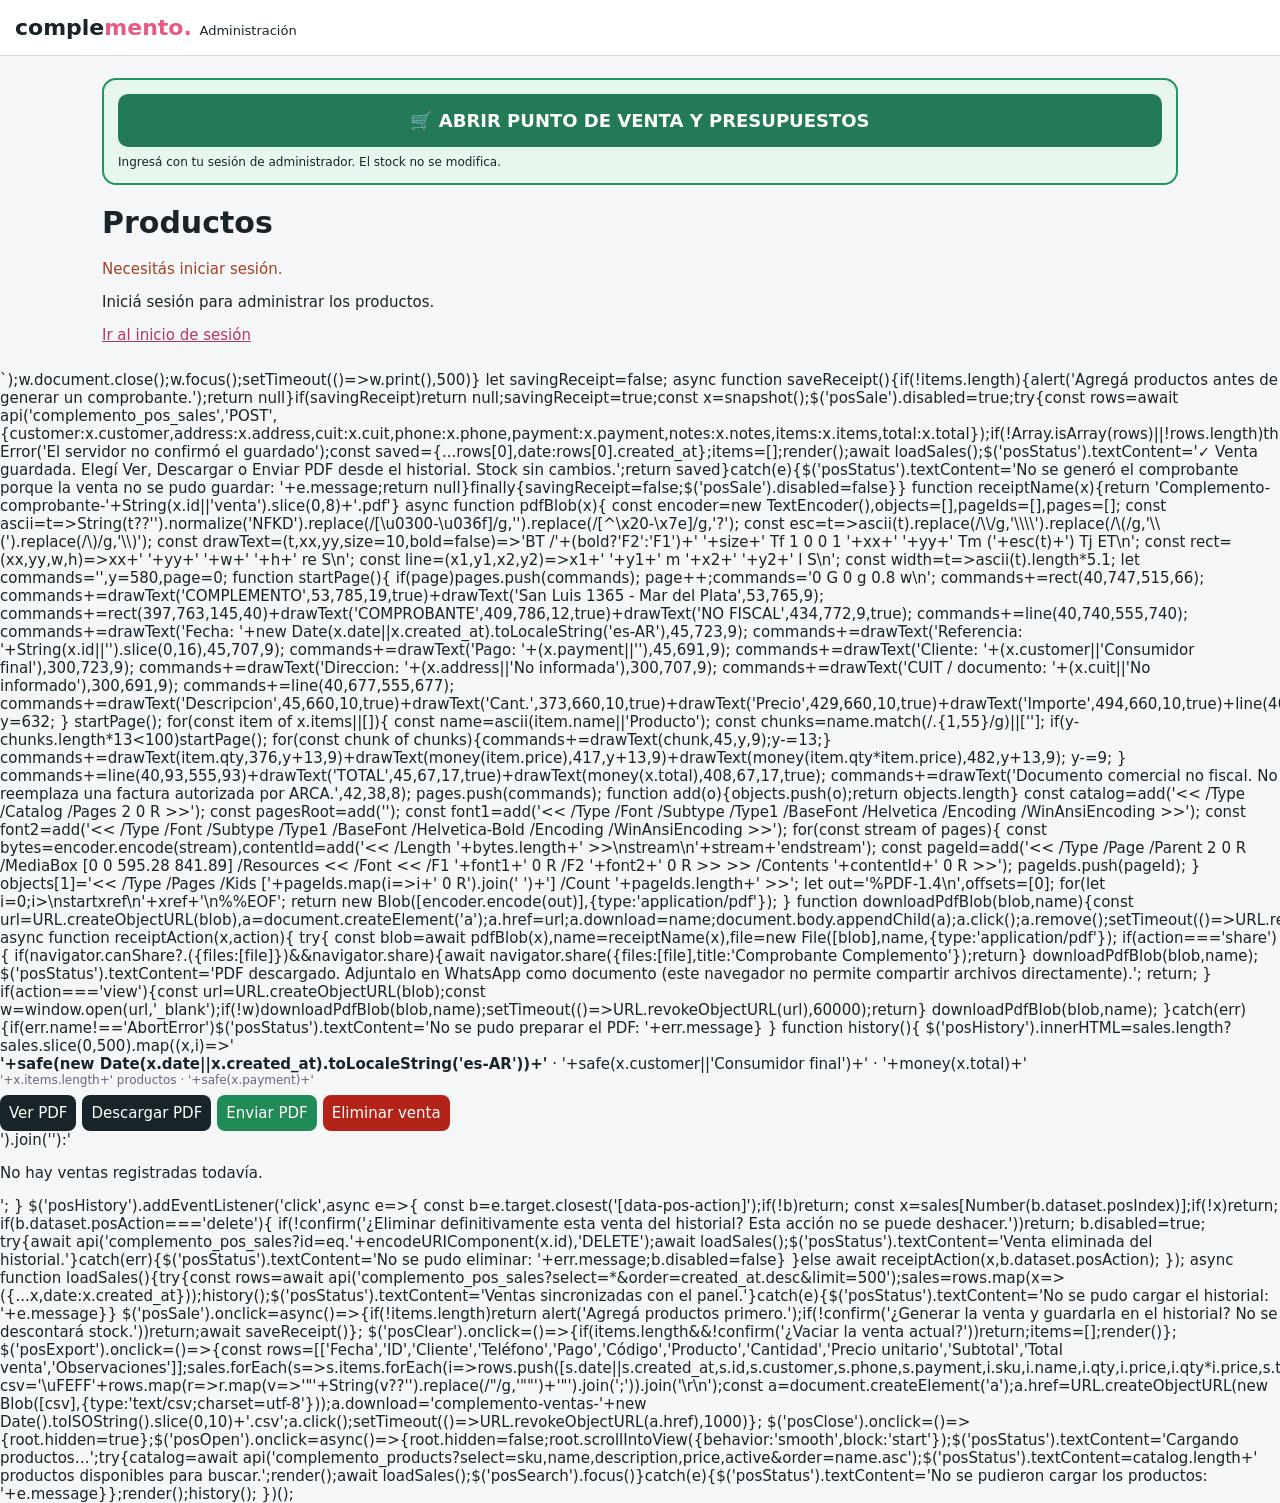
<file: administracion-v2.html>
<!doctype html><html lang="es"><head><meta http-equiv="refresh" content="0;url=panel-complemento.html?v=fotos-pendientes-unificado-20261120"><script>location.replace('panel-complemento.html?v=fotos-pendientes-unificado-20261120')</script><meta charset="utf-8"><meta name="viewport" content="width=device-width,initial-scale=1"><title>Complemento · Panel</title><style>body{font:16px system-ui;background:#f5f6f7;color:#19242a;margin:0}header{background:white;padding:18px;border-bottom:1px solid #ddd;font-weight:800;font-size:23px}header span{color:#e55b83}main{max-width:900px;margin:auto;padding:20px}input,textarea,select,button{font:inherit;box-sizing:border-box;padding:12px;border:1px solid #ccd4d9;border-radius:10px;max-width:100%}input,textarea,select{width:100%}button{background:#18242a;color:white;cursor:pointer;border:0}button:disabled{opacity:.5}.item{background:white;border:1px solid #dce1e4;padding:16px;border-radius:16px;margin:14px 0}.grid{display:grid;grid-template-columns:repeat(2,minmax(0,1fr));gap:12px}.grid label{font-size:13px;display:grid;gap:5px}.wide{grid-column:1/-1}.row{display:flex;gap:10px;align-items:center;justify-content:space-between;flex-wrap:wrap}#status{white-space:pre-wrap;color:#a34223}img{width:100px;height:100px;object-fit:contain}.item button{background:#e55b83}a{color:#b93568}.toolbar{display:flex;gap:10px;flex-wrap:wrap;margin:18px 0}.toolbar input{flex:1;min-width:180px;background:#fff}.toolbar select{width:auto;background:white}.category-heading{font-size:17px;margin:24px 0 9px;padding:10px 12px;background:#e9edf0;border-radius:10px}.category-input{margin-top:7px}.product-row{display:flex;align-items:center;gap:12px;width:100%;text-align:left;background:#fff;color:#19242a;border:0;padding:12px}.product-row img{width:48px;height:48px;object-fit:contain;border-radius:8px;background:#f6f6f6;flex:none}.product-row .meta{flex:1;min-width:0}.product-row strong{display:block;overflow:hidden;text-overflow:ellipsis;white-space:nowrap}.product-row small{display:block;color:#68747c;font-size:12px;margin-top:4px}.product-row .price{font-weight:800;white-space:nowrap}.item{padding:0;overflow:hidden;margin:8px 0}.item .details{padding:15px;border-top:1px solid #eee}.item:not(.expanded) .details{display:none}.item.expanded .product-row{background:#fff7fa}.result{font-size:13px;color:#266b43}.hint{font-size:13px;color:#69747b}@media(max-width:520px){main{padding:12px}.product-row{gap:8px;padding:10px}.product-row img{width:42px;height:42px}.grid{gap:8px}.product-row .price{font-size:14px}}[hidden]{display:none!important}</style></head><body><header>comple<span>mento.</span> <small style="font-size:13px;font-weight:400">Administración</small></header><main><h1>Productos</h1><p id="status">Verificando tu sesión…</p><section id="access" hidden><p>Iniciá sesión para administrar los productos.</p><p><a href="ingresar.html?v=panel-nuevo">Ir al inicio de sesión</a></p></section><section id="workspace" hidden><div class="row"><button id="new">+ Agregar producto</button><button id="logout">Cerrar sesión</button></div><div class="toolbar"><input id="searchProducts" type="search" placeholder="Buscar por nombre, marca o código…" autocomplete="off" aria-label="Buscar productos"><select id="categoryFilter" aria-label="Elegir categoría"><option value="all">Todas las categorías</option></select><select id="filterProducts" aria-label="Filtrar productos"><option value="all">Todos</option><option value="active">Visibles</option><option value="inactive">Ocultos</option><option value="featured">Destacados</option></select></div><p id="count" class="hint"></p><div id="items"></div></section></main><script>window.addEventListener("error",function(e){var x=document.getElementById("status");if(x)x.textContent="Error al abrir panel: "+e.message});window.addEventListener("unhandledrejection",function(e){var x=document.getElementById("status");if(x)x.textContent="Error de conexión: "+String(e.reason)});</script><script src="supabase-config.js?v=2"></script><script>
const cfg=window.COMPLEMENTO_DB,$=s=>document.querySelector(s),esc=s=>String(s??'').replace(/[&<>"']/g,c=>({'&':'&amp;','<':'&lt;','>':'&gt;','"':'&quot;',"'":'&#39;'}[c])),token=sessionStorage.getItem('complemento_access_token')||localStorage.getItem('complemento_access_token')||'';
let products=[];const imageCache=new Map();async function loadPanelImages(){await Promise.all(products.map(async p=>{const src=p.image_data||p.image_url||'';if(!src.endsWith('.b64'))return;try{let data=imageCache.get(src);if(!data){const r=await fetch(src);if(!r.ok)throw Error('imagen');data='data:image/webp;base64,'+(await r.text()).replace(/\s/g,'');imageCache.set(src,data)}document.querySelectorAll('.item').forEach(el=>{if(Number(el.dataset.index)===products.indexOf(p)){const img=el.querySelector('.product-row img');if(img)img.src=data}})}catch(e){console.warn('No se pudo cargar imagen',src,e)}}))}
async function api(path,method='GET',body){const r=await fetch(cfg.url+'/rest/v1/'+path,{method,headers:{apikey:cfg.key,Authorization:'Bearer '+token,...(body?{'Content-Type':'application/json',Prefer:'resolution=merge-duplicates,return=representation'}:{})},body:body?JSON.stringify(body):undefined});if(!r.ok)throw Error((await r.text()).slice(0,300));return r.status===204?[]:r.json()}
const normalize=s=>String(s??'').normalize('NFD').replace(/[\u0300-\u036f]/g,'').toLocaleLowerCase('es').replace(/[^a-z0-9]+/g,' ').trim();let expandedSku=null;const defaultCategories=['Librería','Juguetería','Regalería','Escolar','Arte y dibujo','Papelería','Oficina','Otros'];const categoryName=p=>String(p.category||'Sin categoría').trim()||'Sin categoría';function categories(){return [...new Set([...defaultCategories,...products.map(categoryName).filter(c=>c!=='Sin categoría')])].sort((a,b)=>a.localeCompare(b,'es'))}function refreshCategories(){const select=$('#categoryFilter'),previous=select.value;select.innerHTML='<option value="all">Todas las categorías</option>'+categories().map(c=>'<option value="'+esc(c)+'">'+esc(c)+'</option>').join('')+'<option value="Sin categoría">Sin categoría</option>';select.value=[...select.options].some(o=>o.value===previous)?previous:'all'}function categoryOptions(current){return [...new Set([...categories(),current||'Sin categoría'])].map(c=>'<option value="'+esc(c)+'" '+(c===(current||'Sin categoría')?'selected':'')+'>'+esc(c)+'</option>').join('')+'<option value="__new__">+ Crear categoría nueva…</option>'}
function render(){const q=normalize($('#searchProducts').value),words=q.split(' ').filter(Boolean),filter=$('#filterProducts').value,cat=$('#categoryFilter').value;const matches=products.map((p,i)=>({p,i})).filter(({p})=>{const hay=normalize([p.name,p.sku,p.brand,p.category,p.description].join(' '));return words.every(w=>hay.includes(w))&&(cat==='all'||categoryName(p)===cat)&&(filter==='all'||filter==='active'&&p.active||filter==='inactive'&&!p.active||filter==='featured'&&p.featured)});$('#count').textContent=matches.length+' de '+products.length+' productos';let lastCategory='';const sorted=matches.sort((a,b)=>categoryName(a.p).localeCompare(categoryName(b.p),'es')||String(a.p.name).localeCompare(String(b.p.name),'es'));$('#items').innerHTML=sorted.map(({p,i})=>{const group=categoryName(p)===lastCategory?'':'<h2 class="category-heading">'+esc(categoryName(p))+'</h2>';lastCategory=categoryName(p);return group+'<article class="item '+(expandedSku===p.sku?'expanded':'')+'" data-index="'+i+'"><button type="button" class="product-row" data-toggle="'+i+'" aria-expanded="'+(expandedSku===p.sku)+'"><img src="'+esc(imageCache.get(p.image_url)||p.image_data||(String(p.image_url||'').endsWith('.b64')?'':p.image_url)||'')+'" alt="" loading="lazy"><span class="meta"><strong>'+esc(p.name||'Nuevo producto')+'</strong><small>'+esc(p.brand||p.category||'')+' · '+esc(p.sku)+(p.active?'':' · Oculto')+(p.featured?' · ★ Destacado':'')+'</small></span><span class="price">'+new Intl.NumberFormat('es-AR',{style:'currency',currency:'ARS',maximumFractionDigits:0}).format(Number(p.price)||0)+'</span><span aria-hidden="true">'+(expandedSku===p.sku?'⌃':'⌄')+'</span></button><div class="details"><div class="grid"><label class="wide">Nombre<input data-field="name" value="'+esc(p.name)+'"></label><label>Precio ($)<input type="number" min="0" data-field="price" value="'+(Number(p.price)||0)+'"></label><label>Stock<input type="number" min="0" data-field="stock" value="'+(p.stock??'')+'"></label><label>Marca<input data-field="brand" value="'+esc(p.brand)+'"></label><label>Categoría<select data-field="category">'+categoryOptions(p.category)+'</select><input class="category-input" data-category-new placeholder="Nombre de la nueva categoría" hidden></label><label class="wide">Descripción<textarea data-field="description">'+esc(p.description)+'</textarea></label><label class="wide">URL de imagen<input data-field="image_url" value="'+esc(p.image_url)+'"></label><label class="wide">Subir foto<input type="file" accept="image/*" data-photo></label><label>Visible<select data-field="active"><option value="true" '+(p.active?'selected':'')+'>Sí</option><option value="false" '+(!p.active?'selected':'')+'>No</option></select></label><label>Destacado<select data-field="featured"><option value="true" '+(p.featured?'selected':'')+'>Sí</option><option value="false" '+(!p.featured?'selected':'')+'>No</option></select></label></div><div class="row" style="margin-top:14px"><button data-save="'+i+'">Guardar producto</button></div><p class="result" aria-live="polite"></p></div></article>'}).join('')||'<p class="hint">No se encontraron productos con esa búsqueda.</p>';loadPanelImages()}
$('#searchProducts').addEventListener('input',render);$('#filterProducts').addEventListener('change',render);$('#categoryFilter').addEventListener('change',render);$('#items').addEventListener('change',e=>{if(e.target.matches('[data-field="category"]')){const field=e.target.closest('label').querySelector('[data-category-new]');field.hidden=e.target.value!=='__new__';if(!field.hidden)field.focus()}});
async function start(){try{if(!cfg)throw Error('No se cargó la configuración');if(!token){$('#status').textContent='Necesitás iniciar sesión.';$('#access').hidden=false;return}const rows=await api('complemento_admins?select=user_id&limit=1');if(!rows.length)throw Error('Esta cuenta no tiene permiso para administrar.');products=await api('complemento_products?select=*&order=name.asc');$('#workspace').hidden=false;refreshCategories();$('#status').textContent='Sesión iniciada correctamente. Los cambios se publican al guardar.';render()}catch(e){$('#status').textContent='No se pudo abrir el panel: '+e.message;$('#access').hidden=false}}
$('#items').addEventListener('click',async e=>{const toggle=e.target.closest('[data-toggle]');if(toggle){const p=products[Number(toggle.dataset.toggle)];expandedSku=expandedSku===p.sku?null:p.sku;render();return}const btn=e.target.closest('[data-save]');if(!btn)return;const card=btn.closest('.item'),i=Number(btn.dataset.save),p=products[i],get=k=>card.querySelector('[data-field="'+k+'"]').value;const next={sku:p.sku,name:get('name'),description:get('description'),price:Number(get('price'))||0,stock:get('stock')===''?null:Number(get('stock')),brand:get('brand'),category:get('category')==='__new__'?card.querySelector('[data-category-new]').value.trim():get('category'),active:get('active')==='true',featured:get('featured')==='true',image_url:get('image_url'),image_data:p.image_data||null};if(!next.category){card.querySelector('.result').textContent='Elegí o escribí una categoría.';return}btn.disabled=true;card.querySelector('.result').textContent='Guardando…';try{const saved=await api('complemento_products?sku=eq.'+encodeURIComponent(p.sku),'PATCH',next);if(!Array.isArray(saved)||saved.length!==1)throw Error('El servidor no confirmó la actualización. No se guardó el cambio.');products[i]=saved[0];card.querySelector('.result').textContent='✓ Guardado en la base de datos. Actualizá la tienda para verlo.';const row=card.querySelector('.product-row');row.querySelector('strong').textContent=saved[0].name;row.querySelector('.price').textContent=new Intl.NumberFormat('es-AR',{style:'currency',currency:'ARS',maximumFractionDigits:0}).format(Number(saved[0].price)||0);refreshCategories()}catch(err){card.querySelector('.result').textContent='Error: '+err.message}finally{btn.disabled=false}});
$('#items').addEventListener('change',async e=>{if(!e.target.matches('[data-photo]')||!e.target.files[0])return;const card=e.target.closest('.item'),i=Number(card.dataset.index),file=e.target.files[0];try{const data=await new Promise((resolve,reject)=>{const img=new Image(),url=URL.createObjectURL(file);img.onload=()=>{const c=document.createElement('canvas'),scale=Math.min(1,640/Math.max(img.width,img.height));c.width=Math.round(img.width*scale);c.height=Math.round(img.height*scale);c.getContext('2d').drawImage(img,0,0,c.width,c.height);URL.revokeObjectURL(url);resolve(c.toDataURL('image/jpeg',.7))};img.onerror=reject;img.src=url});products[i].image_data=data;card.querySelector('.result').textContent='Foto preparada. Tocá Guardar producto.'}catch(err){card.querySelector('.result').textContent='No se pudo procesar la foto.'}});
$('#new').onclick=()=>{products.unshift({sku:'producto-'+Date.now(),name:'Producto nuevo',price:0,stock:0,brand:'',category:'',description:'',active:false,featured:false,image_url:'',image_data:null});expandedSku=products[0].sku;$('#searchProducts').value='';$('#filterProducts').value='all';$('#categoryFilter').value='all';render();window.scrollTo(0,0)};
$('#logout').onclick=()=>{sessionStorage.removeItem('complemento_access_token');localStorage.removeItem('complemento_access_token');location.replace('ingresar.html')};start();
</script></body></html>
</file>
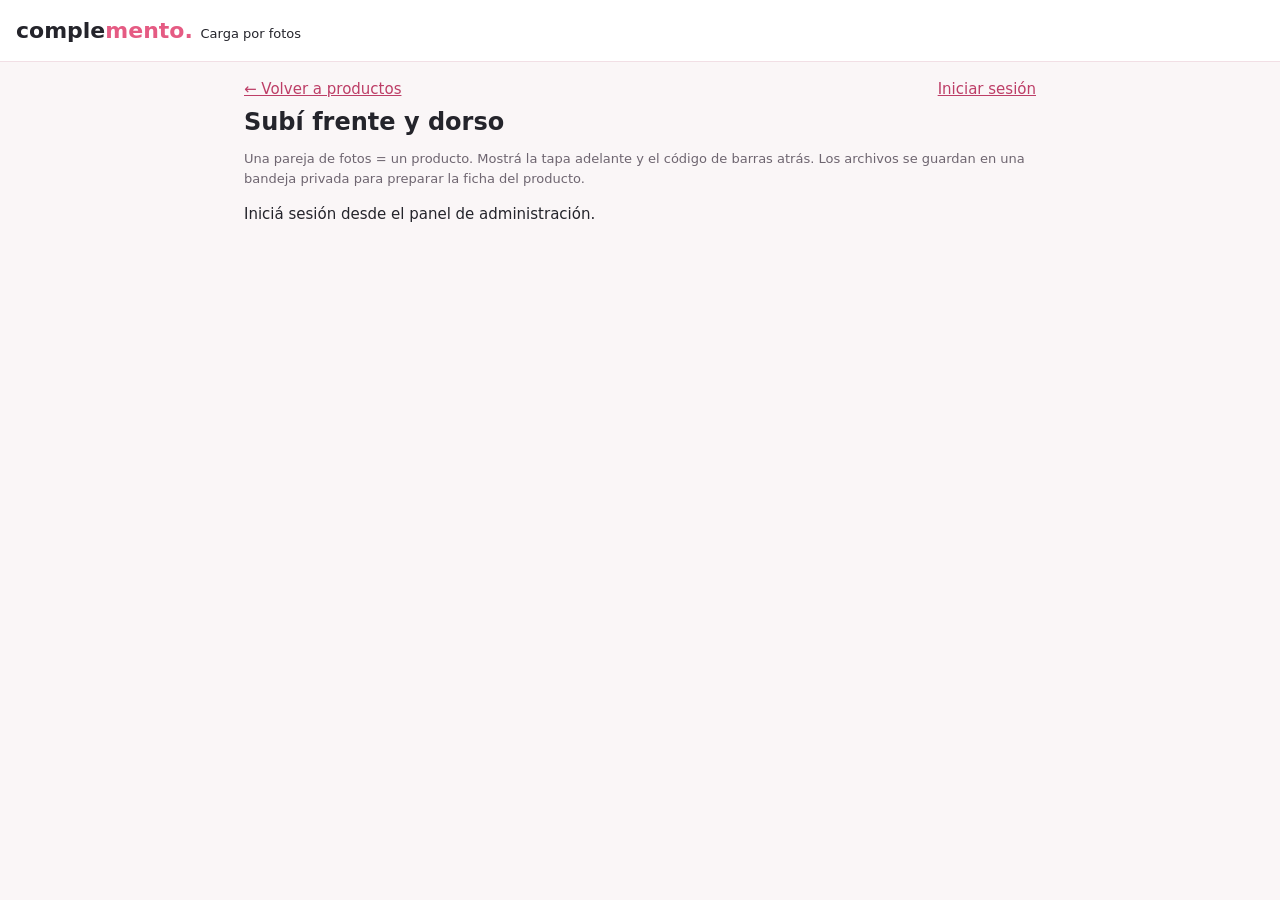
<file: cargar-fotos.html>
<!doctype html>
<html lang="es"><head><meta charset="utf-8"><meta name="viewport" content="width=device-width,initial-scale=1">
<title>Complemento · Carga por fotos</title>
<style>
*{box-sizing:border-box}body{margin:0;background:#faf6f7;color:#24242b;font:15px -apple-system,BlinkMacSystemFont,system-ui,sans-serif}header{background:white;border-bottom:1px solid #f1dfe5;padding:18px 16px;font-size:22px;font-weight:800}header span{color:#e55b83}main{max-width:820px;margin:auto;padding:18px 14px 45px}h1{font-size:24px;margin:10px 0 5px}h2{font-size:18px}p{line-height:1.5}.muted{color:#6e6570;font-size:13px}.card{background:#fff;border:1px solid #f0e2e7;border-radius:17px;padding:17px;margin:15px 0;box-shadow:0 2px 8px #3e16220a}.photos{display:grid;grid-template-columns:repeat(2,minmax(0,1fr));gap:12px}.photo{display:flex;flex-direction:column;gap:8px}.photo label{font-weight:700}.drop{border:2px dashed #e8b6c6;border-radius:14px;min-height:160px;background:#fff9fb;display:flex;align-items:center;justify-content:center;flex-direction:column;gap:9px;cursor:pointer;padding:10px;text-align:center;color:#9a4663}.drop img{max-height:200px;max-width:100%;object-fit:contain;border-radius:9px}.drop input{display:none}.drop strong{font-size:14px}input[type=text],textarea{display:block;width:100%;border:1px solid #e4d7dd;border-radius:10px;padding:12px;font:inherit;margin:6px 0 14px}button,.button{background:#e55b83;border:0;border-radius:11px;color:white;padding:13px 18px;font:inherit;font-weight:700;cursor:pointer;text-decoration:none;display:inline-block}button:disabled{opacity:.55}a{color:#bd3e67}button.secondary,.button.secondary{background:#fff1f5;color:#a8325c}button.full{width:100%}.row{display:flex;gap:10px;align-items:center;justify-content:space-between;flex-wrap:wrap}.item{border-top:1px solid #f0e3e7;padding:13px 0;display:flex;gap:12px;align-items:center}.item img{width:62px;height:70px;object-fit:contain;background:#fafafa;border-radius:8px}.tag{border-radius:99px;background:#fff0cf;color:#855b0a;padding:4px 9px;font-size:12px;font-weight:700}#message{white-space:pre-wrap;font-weight:600}small{font-size:12px}@media(max-width:400px){.photos{gap:8px}.card{padding:12px}.drop{min-height:135px}}
</style></head><body><header>comple<span>mento.</span> <small style="font-weight:400;font-size:13px">Carga por fotos</small></header>
<main><div class="row"><a href="admin-productos.html">← Volver a productos</a><a href="ingresar.html">Iniciar sesión</a></div>
<h1>Subí frente y dorso</h1><p class="muted">Una pareja de fotos = un producto. Mostrá la tapa adelante y el código de barras atrás. Los archivos se guardan en una bandeja privada para preparar la ficha del producto.</p>
<p id="auth">Verificando acceso…</p>
<section id="work" hidden>
<div class="card"><h2>Nuevo producto</h2>
<div class="photos">
<div class="photo"><label>1. Frente</label><label class="drop" for="front"><span id="frontPreview">📷<br><strong>Elegir foto de tapa</strong></span><input id="front" type="file" accept="image/*" required></label></div>
<div class="photo"><label>2. Dorso / código</label><label class="drop" for="back"><span id="backPreview">▥<br><strong>Elegir foto del código</strong></span><input id="back" type="file" accept="image/*" required></label></div>
</div>
<label for="barcode" style="display:block;margin-top:16px;font-weight:700">Código de barras <small>(si se puede leer)</small></label>
<input id="barcode" type="text" inputmode="numeric" placeholder="Se intentará detectar desde el dorso">
<label for="notes" style="font-weight:700">Notas opcionales</label><textarea id="notes" rows="2" placeholder="Color, variante, cantidad, proveedor…"></textarea>
<button id="send" class="full">Guardar fotos para preparar producto</button>
<p id="message" aria-live="polite"></p>
<p class="muted">Las fotos se reducen para subirlas desde el celular. El precio se buscará primero en Susy; no se publicará un precio no verificado. La edición profesional y la publicación requieren una revisión posterior: esta pantalla no las ejecuta por sí sola.</p>
</div>
<div class="card"><div class="row"><h2>Bandeja de productos</h2><button class="secondary" id="refresh">Actualizar</button></div><div id="queue" class="muted">Cargando…</div></div>
</section></main><script src="supabase-config.js?v=2"></script><script>
const cfg=window.COMPLEMENTO_DB,token=sessionStorage.getItem('complemento_access_token')||localStorage.getItem('complemento_access_token')||'',el=id=>document.getElementById(id);
async function api(path,method='GET',data){const r=await fetch(cfg.url+'/rest/v1/'+path,{method,headers:{apikey:cfg.key,Authorization:'Bearer '+token,...(data?{'Content-Type':'application/json',Prefer:'return=representation'}:{})},body:data?JSON.stringify(data):undefined});if(!r.ok)throw Error((await r.text()).slice(0,350));return r.status===204?[]:r.json()}
async function compress(file,max=1000){return new Promise((resolve,reject)=>{const img=new Image(),url=URL.createObjectURL(file);img.onload=()=>{try{let w=img.width,h=img.height,scale=Math.min(1,max/Math.max(w,h));const c=document.createElement('canvas');c.width=Math.max(1,Math.round(w*scale));c.height=Math.max(1,Math.round(h*scale));c.getContext('2d').drawImage(img,0,0,c.width,c.height);const data=c.toDataURL('image/jpeg',.78);URL.revokeObjectURL(url);resolve(data)}catch(e){reject(e)}};img.onerror=()=>reject(Error('No se pudo abrir la imagen'));img.src=url})}
async function preview(id){const file=el(id).files[0];if(!file)return;try{const data=await compress(file);el(id+'Preview').innerHTML='<img alt="Vista previa" src="'+data+'">';if(id==='back'&&'BarcodeDetector' in window){try{const detector=new BarcodeDetector({formats:['ean_13','ean_8','upc_a','code_128']});const img=await createImageBitmap(file);const found=await detector.detect(img);if(found.length)el('barcode').value=found[0].rawValue;img.close()}catch(e){console.warn('Detector no disponible',e)}}}catch(e){el('message').textContent=e.message}}
el('front').addEventListener('change',()=>preview('front'));el('back').addEventListener('change',()=>preview('back'));
async function load(){const list=await api('complemento_upload_queue?select=id,created_at,barcode,notes,status,product_sku,front_image&order=created_at.desc&limit=80');el('queue').innerHTML=list.length?list.map(x=>'<div class="item"><img alt="Frente" src="'+x.front_image+'"><div><strong>Solicitud #'+x.id+'</strong> <span class="tag">'+x.status.replaceAll('_',' ')+'</span><br><small>'+new Date(x.created_at).toLocaleString('es-AR')+(x.barcode?' · Código '+x.barcode:'')+'</small><br><small>'+((x.notes||'').replace(/[&<>]/g,''))+'</small></div></div>').join(''):'Todavía no hay productos en la bandeja.'}
el('send').onclick=async()=>{if(!el('front').files[0]||!el('back').files[0]){el('message').textContent='Elegí las dos fotos antes de guardar.';return}el('send').disabled=true;el('message').textContent='Preparando y guardando fotos…';try{const [front_image,back_image]=await Promise.all([compress(el('front').files[0]),compress(el('back').files[0])]);const rows=await api('complemento_upload_queue','POST',{front_image,back_image,barcode:el('barcode').value.trim()||null,notes:el('notes').value.trim(),status:'pendiente'});el('message').textContent='✓ Fotos guardadas. Solicitud #'+rows[0].id+' pendiente de preparación. Avisame por ChatGPT que cargaste fotos para que pueda revisarlas.';el('front').value='';el('back').value='';el('barcode').value='';el('notes').value='';el('frontPreview').innerHTML='📷<br><strong>Elegir foto de tapa</strong>';el('backPreview').innerHTML='▥<br><strong>Elegir foto del código</strong>';await load()}catch(e){el('message').textContent='No se guardó: '+e.message}finally{el('send').disabled=false}};
el('refresh').onclick=()=>load().catch(e=>el('queue').textContent='Error: '+e.message);
(async()=>{try{if(!cfg||!token)throw Error('Iniciá sesión desde el panel de administración.');const admin=await api('complemento_admins?select=user_id&limit=1');if(!admin.length)throw Error('Tu usuario no tiene permisos de administrador.');el('auth').textContent='✓ Sesión de administrador activa';el('work').hidden=false;await load()}catch(e){el('auth').textContent=e.message}})();
</script></body></html>
</file>
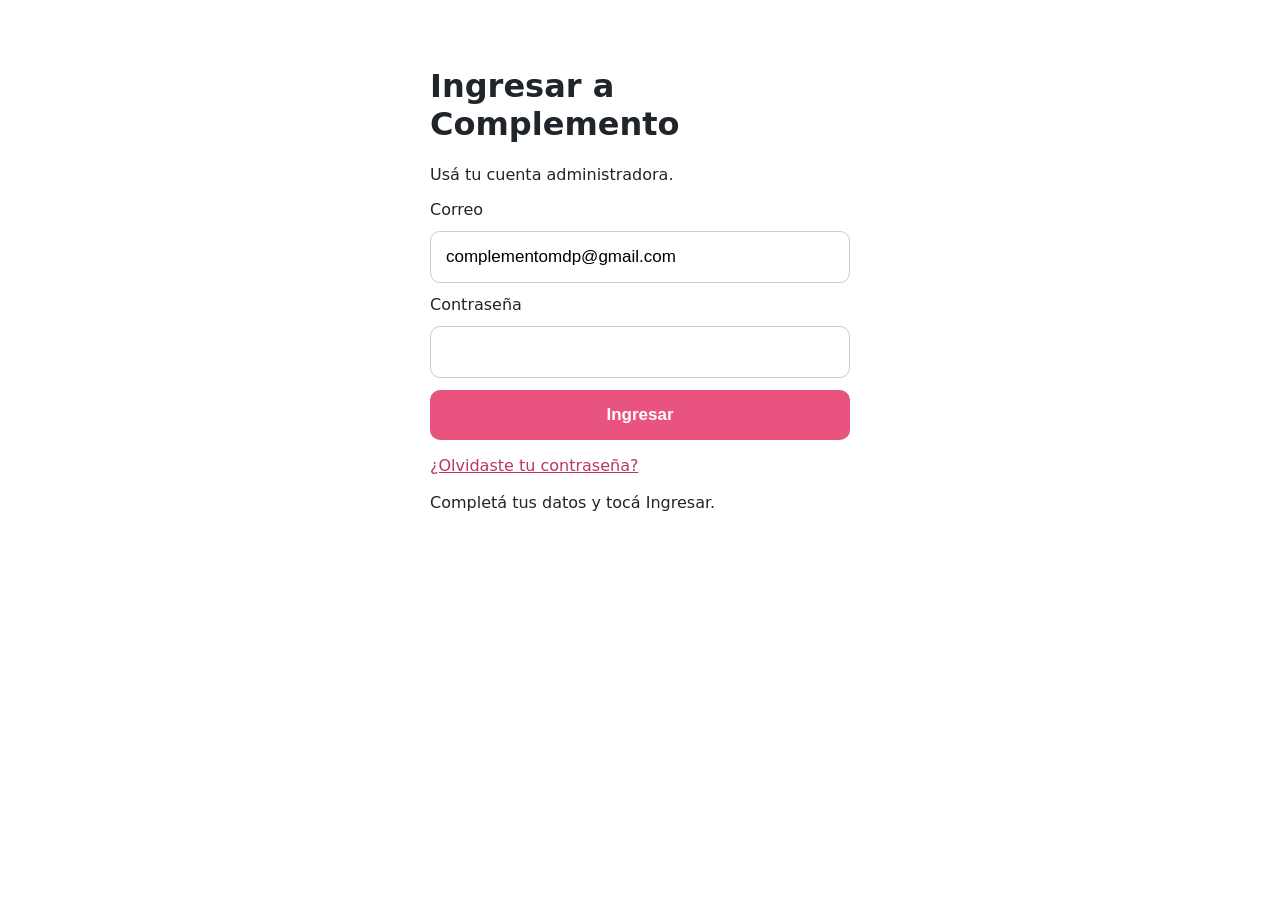
<file: ingresar.html>
<!doctype html><html lang="es"><head><meta charset="utf-8"><meta name="viewport" content="width=device-width,initial-scale=1"><title>Ingresar · Complemento</title><style>body{font:16px system-ui;margin:30px auto;max-width:420px;padding:16px;color:#20242b}input,button{display:block;box-sizing:border-box;width:100%;font-size:17px;padding:15px;margin:12px 0;border-radius:10px}input{border:1px solid #ccc}button{background:#e95380;color:white;border:0;font-weight:700}#status{white-space:pre-wrap;line-height:1.5}</style></head><body><h1>Ingresar a Complemento</h1><p>Usá tu cuenta administradora.</p><form id="form"><label>Correo<input id="email" type="email" required autocomplete="email" value="complementomdp@gmail.com"></label><label>Contraseña<input id="password" type="password" required autocomplete="current-password"></label><button id="submit">Ingresar</button></form><p><a href="recuperar.html" style="color:#b93667">¿Olvidaste tu contraseña?</a></p><p id="status" role="status" aria-live="polite">Completá tus datos y tocá Ingresar.</p><script src="supabase-config.js?v=2"></script><script>document.getElementById('form').onsubmit=async function(e){e.preventDefault();const out=document.getElementById('status'),btn=document.getElementById('submit');out.textContent='Comprobando acceso…';btn.disabled=true;try{const cfg=window.COMPLEMENTO_DB;if(!cfg)throw Error('No se cargó la configuración.');const r=await fetch(cfg.url+'/auth/v1/token?grant_type=password',{method:'POST',headers:{apikey:cfg.key,'Content-Type':'application/json'},body:JSON.stringify({email:document.getElementById('email').value.trim(),password:document.getElementById('password').value})});const d=await r.json();if(!r.ok)throw Error(d.error_description||d.msg||d.message||'Credenciales incorrectas');const check=await fetch(cfg.url+'/rest/v1/complemento_admins?select=user_id&limit=1',{headers:{apikey:cfg.key,Authorization:'Bearer '+d.access_token}});if(!check.ok)throw Error('No se pudo verificar el permiso.');const rows=await check.json();if(!rows.length)throw Error('La cuenta no tiene permiso de administrador.');sessionStorage.setItem('complemento_access_token',d.access_token);localStorage.setItem('complemento_access_token',d.access_token);if(d.refresh_token)localStorage.setItem('complemento_refresh_token',d.refresh_token);out.textContent='Acceso correcto. Abriendo panel…';location.replace('panel-complemento.html?v=fotos-pendientes-unificado-20261120')}catch(err){out.textContent='No se pudo ingresar: '+err.message}finally{btn.disabled=false}};</script></body></html>
</file>
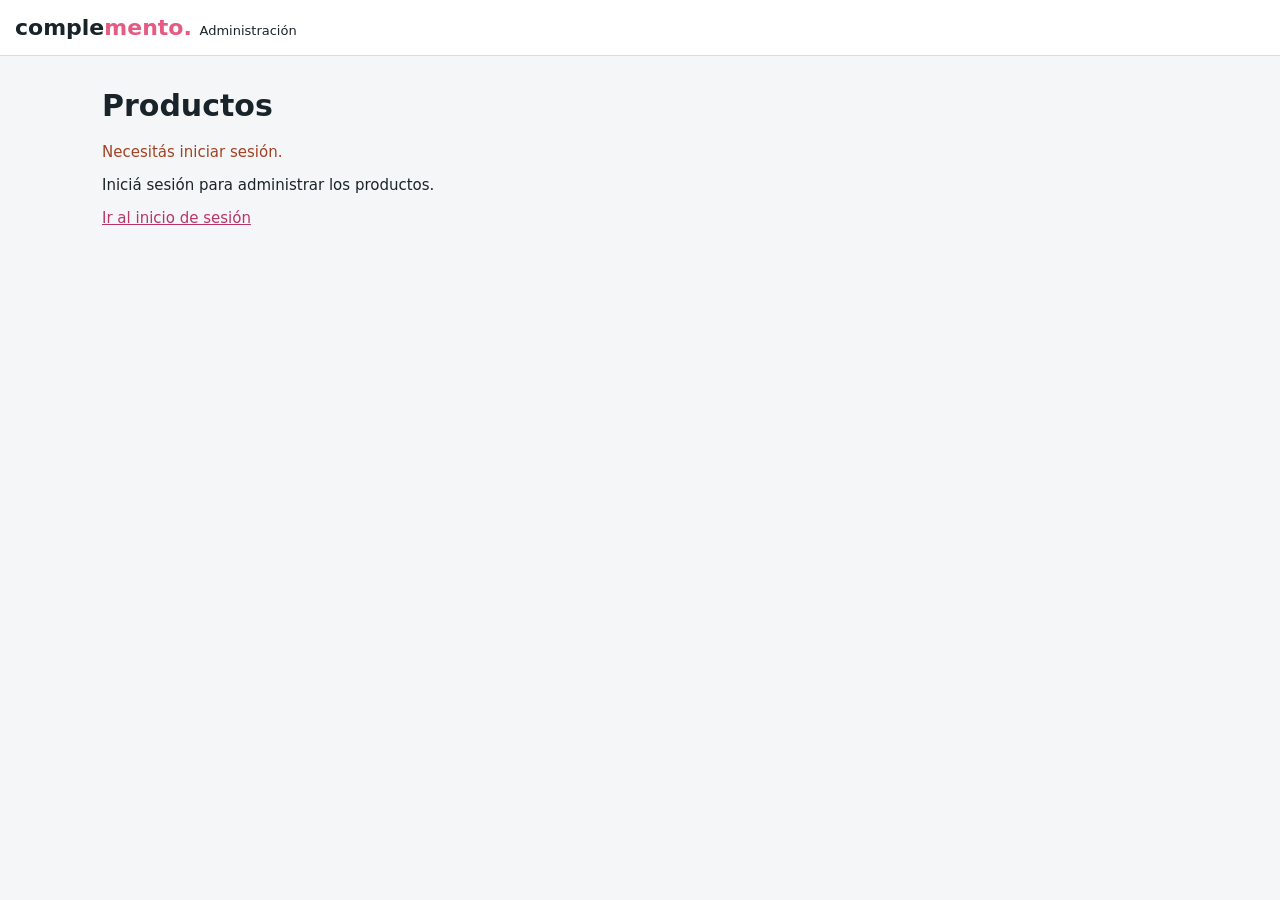
<file: panel-complemento-actualizado.html>
<!doctype html><html lang="es"><head><meta charset="utf-8"><meta name="viewport" content="width=device-width,initial-scale=1"><title>Complemento · Panel</title><style>body{font:15px system-ui,sans-serif;background:#f5f6f7;color:#19242a;margin:0;overflow-x:hidden}*{box-sizing:border-box}header{background:white;padding:15px;border-bottom:1px solid #ddd;font-weight:800;font-size:22px}header span{color:#e55b83}main{max-width:1100px;width:100%;margin:0 auto;padding:12px}input,textarea,select,button{font:inherit;padding:9px;border:1px solid #ccd4d9;border-radius:8px;max-width:100%}input,textarea,select{width:100%;min-width:0}button{background:#18242a;color:white;cursor:pointer;border:0}button:disabled{opacity:.5}.row{display:flex;gap:8px;align-items:center;justify-content:space-between;flex-wrap:wrap}.toolbar{display:flex;gap:8px;flex-wrap:wrap;margin:14px 0}.toolbar input{flex:1 1 100%}.toolbar select{flex:1 1 135px;width:auto;background:white}.category-heading{font-size:16px;margin:16px 0 6px;padding:8px 10px;background:#e9edf0;border-radius:8px}.item{width:100%;min-width:0;background:white;border:1px solid #dce1e4;border-radius:9px;margin:5px 0;overflow:hidden}.product-row{display:grid;grid-template-columns:48px minmax(0,1fr);gap:9px;align-items:start;padding:10px;width:100%;min-width:0;background:white;color:#19242a}.thumb{grid-column:1;grid-row:1;width:44px;height:44px;object-fit:contain;border-radius:7px;background:#f6f6f6}.quick-edit{grid-column:2;grid-row:1;display:grid;grid-template-columns:minmax(0,1fr) minmax(0,1fr);gap:7px;width:100%;min-width:0}.quick-edit label{display:block;font-size:11px;color:#52616b;min-width:0}.quick-edit label:nth-child(1),.quick-edit label:nth-child(2),.quick-edit label:nth-child(4){grid-column:1/-1}.quick-edit label:nth-child(3){grid-column:1/-1}.quick-edit label:nth-child(5){grid-column:1}.quick-edit label:nth-child(6){grid-column:2}.quick-edit label:nth-child(7){grid-column:1/-1}.quick-edit label:nth-child(8){grid-column:1/-1}.quick-edit input,.quick-edit select,.quick-edit textarea{display:block;width:100%;height:36px;min-height:36px;margin-top:3px;padding:6px;font-size:14px;background:white}.quick-edit textarea{height:60px;white-space:normal;resize:vertical}.quick-actions{grid-column:1/-1;grid-row:2;display:flex;gap:7px;flex-wrap:wrap;align-items:center;justify-content:flex-end}.quick-actions button{flex:1 1 110px;padding:9px 6px;font-size:12px}.quick-actions .open-details{background:#edf0f2;color:#1a2730}.quick-status{flex-basis:100%;font-size:12px;color:#236846}.item .details{padding:12px;border-top:1px solid #eee}.item:not(.expanded) .details{display:none}.grid{display:grid;grid-template-columns:repeat(2,minmax(0,1fr));gap:9px}.grid label{display:grid;gap:4px;font-size:12px}.wide{grid-column:1/-1}.category-input{margin-top:7px}.result{font-size:13px;color:#266b43}.hint{font-size:13px;color:#69747b}#status{white-space:pre-wrap;color:#a34223}a{color:#b93568}.item button{background:#e55b83} .item .open-details{background:#edf0f2;color:#1a2730}.item .delete-product{background:#fff0f0;color:#a3212b;border:1px solid #f3c4c7}.quick-edit label:nth-child(3) input{font-size:12px;color:#46525b;background:#f5f7f8}[hidden]{display:none!important}@media(min-width:850px){.product-row{grid-template-columns:48px minmax(0,1fr) 150px;align-items:center}.quick-edit{grid-column:2;grid-row:1;grid-template-columns:minmax(130px,1.3fr) minmax(100px,.8fr) minmax(170px,1.4fr) 80px 95px;align-items:center}.quick-edit label:nth-child(1){grid-column:1}.quick-edit label:nth-child(2){grid-column:2}.quick-edit label:nth-child(3){grid-column:1/-1}.quick-edit label:nth-child(4){grid-column:3}.quick-edit label:nth-child(5){grid-column:4}.quick-edit label:nth-child(6){grid-column:5}.quick-edit label:nth-child(7){grid-column:1/-1}.quick-edit label:nth-child(8){grid-column:1/-1}.quick-actions{grid-column:3;grid-row:1;flex-direction:column}.quick-actions button{flex:auto;width:100%}.quick-status{flex-basis:auto}} .photo-actions{display:flex;gap:8px;flex-wrap:wrap;margin-top:7px}.photo-button{display:inline-flex;align-items:center;justify-content:center;min-height:42px;padding:9px 12px;border-radius:9px;background:#e55b83;color:white;font-size:13px;font-weight:700;cursor:pointer;flex:1 1 135px;text-align:center}.photo-button.secondary{background:#eef0f3;color:#27343c;border:1px solid #d9dfe3}.photo-button input{display:none} #photoMode{background:white;border:1px solid #ddd;border-radius:12px;padding:15px;margin:12px 0}#photoMode img{max-width:100%;max-height:220px;object-fit:contain}#photoMode label{display:block;background:#e55b83;color:white;padding:15px;border-radius:9px;text-align:center}#photoMode input{display:none}#photoMode button{padding:13px;margin:8px 0}</style><style id="image-lab-style">#imageLab{background:#fff;border:1px solid #dce1e4;border-radius:12px;padding:16px;margin:14px 0}#imageLab .previews{display:grid;grid-template-columns:repeat(2,minmax(0,1fr));gap:12px}#imageLab .previews figure{margin:0;min-width:0}#imageLab .previews img{width:100%;height:230px;object-fit:contain;background:#fff;border:1px solid #ddd}#imageLab select{margin:10px 0}#imageLab button{margin:6px 6px 6px 0}#imageLab small{display:block;color:#57636c}@media(max-width:600px){#imageLab .previews img{height:150px}}</style></head><body><header>comple<span>mento.</span> <small style="font-size:13px;font-weight:400">Administración</small></header><main><h1>Productos</h1><p id="status">Verificando tu sesión…</p><section id="access" hidden><p>Iniciá sesión para administrar los productos.</p><p><a href="ingresar.html?v=panel-nuevo">Ir al inicio de sesión</a></p></section><section id="workspace" hidden><div class="row"><button id="new">+ Agregar producto</button><button id="bulkOpen" type="button">📦 Carga masiva</button><button id="catalogPdf" type="button" style="background:#b93568">📕 Catálogo PDF · continuo v2</button><button id="exportPrices" type="button" style="background:#237a57">📊 Descargar precios Excel</button><button id="imageLabOpen" type="button">✨ Mejorar fotos</button><button id="photoModeOpen">📷 Fotos pendientes</button><button id="logout">Cerrar sesión</button></div><div style="margin:16px 0;padding:16px;border:2px solid #8254aa;border-radius:16px;background:#f9f4ff"><h2 style="margin:0 0 6px">📄 Listas de proveedores</h2><p class="hint" style="margin:0 0 12px">Función independiente de Carga masiva: importá una lista, calculá precios sugeridos y revisá antes de actualizar.</p><button id="supplierOpen" type="button" style="background:#8254aa;font-size:16px;padding:14px 18px;width:100%">＋ Agregar lista de proveedor (PDF / Excel / CSV)</button></div><section id="supplierPanel" hidden style="background:#fff;border:1px solid #e2d3eb;border-radius:14px;padding:16px;margin:14px 0"><h2>📄 Lista de precios de proveedor</h2><p class="hint">Importá PDF con texto seleccionable, Excel o CSV. Revisá precios sugeridos y aprobá los cambios antes de actualizar la tienda. Los PDF escaneados o con formatos diferentes pueden necesitar adaptación.</p><label>Archivo PDF / Excel / CSV<input id="supplierFile" type="file" accept=".pdf,.xlsx,.xls,.csv,.txt"></label><div class="row"><label>IVA (%)<input id="supplierIva" type="number" value="21" min="0" max="100" step=".5"></label><label>Recargo sobre costo (%)<input id="supplierMarkup" type="number" value="70" min="0" max="1000" step="1"></label><label>Redondear ($)<input id="supplierRound" type="number" value="10" min="1" step="1"></label></div><div class="row"><button id="supplierPreview" type="button">Calcular y revisar</button><button id="supplierHtml" type="button" disabled>⬇ Descargar buscador HTML</button><button id="supplierClose" type="button" style="background:#667">Cerrar</button></div><p id="supplierStatus" role="status"></p><div id="supplierResults" style="max-height:450px;overflow:auto"></div><button id="supplierApprove" type="button" hidden style="background:#247d54">✓ Aprobar actualización de precios</button></section><section id="bulkPanel" hidden style="background:#fff;border:1px solid #e3dce3;border-radius:14px;padding:16px;margin:14px 0"><h2>📦 Carga masiva de productos</h2><p class="hint">Importá un archivo CSV (Excel o Google Sheets) o pegá una tabla. No modifica los productos existentes: los códigos repetidos se omiten.</p><button id="bulkTemplate" type="button" style="background:#e55b83">⬇ Descargar plantilla CSV</button><button id="bulkDownloadAll" type="button" style="background:#237a57;margin-left:7px">📊 Descargar todos los productos (Excel)</button><label style="display:block;margin:12px 0">Seleccionar CSV o TXT<input id="bulkFile" type="file" accept=".csv,.txt,text/csv,text/plain"></label><label style="display:block">O pegar filas desde Excel / Google Sheets<textarea id="bulkPaste" rows="5" placeholder="codigo;nombre;precio;stock;categoria;marca;descripcion"></textarea></label><div class="row" style="justify-content:flex-start;margin:10px 0"><button id="bulkPreview" type="button">Revisar productos</button><button id="bulkClose" type="button" style="background:#667">Cerrar</button></div><p id="bulkStatus" role="status" class="hint"></p><div id="bulkReview" hidden><div id="bulkTable" style="max-height:300px;overflow:auto;margin:10px 0"></div><button id="bulkSave" type="button" style="background:#25825a">✓ Publicar productos nuevos</button></div></section><section id="imageLab" hidden><h2>Mejorar fotos de productos</h2><p>Vista previa con eliminación de fondo mediante IA. La foto original no se modifica hasta que apruebes el resultado.</p><select id="imageLabSelect" aria-label="Elegir producto"></select><div class="previews"><figure><figcaption>Original</figcaption><img id="imageLabBefore" alt="Foto original"></figure><figure><figcaption>Sin fondo (vista previa)</figcaption><img id="imageLabAfter" alt="Vista previa procesada"></figure></div><button id="imageLabProcess" type="button">Quitar fondo y mejorar</button><button id="imageLabDownload" type="button" disabled>Descargar versión mejorada</button><button id="imageLabClose" type="button">Cerrar</button><p id="imageLabStatus" role="status"></p><small>El procesamiento requiere conexión y puede tardar. Revisá cada imagen antes de utilizarla. No se reemplazan automáticamente las originales.</small></section><section id="photoMode" hidden><button id="photoModeClose">Cerrar fotos</button><h2 id="photoModeName"></h2><p id="photoModeInfo"></p><label>📷 Sacar foto<input id="photoModeInput" type="file" accept="image/*" capture="environment"></label><button id="photoModeGoogle" type="button" style="background:#4285f4">🔎 Buscar foto en Google</button><button id="photoModePaste" type="button" style="background:#268064">📋 Pegar foto copiada y publicar</button><label style="background:#eef3f6!important;color:#18242a!important;border:1px solid #cdd5db">📁 Subir foto guardada de Google<input id="photoModeSavedInput" type="file" accept="image/*"></label><p class="hint">En Google Imágenes, copiá la imagen y volvé acá para pegarla; o guardala y elegila desde Archivos/Fotos. Se publicará en el producto pendiente seleccionado.</p><button id="photoModeNext">Omitir y siguiente →</button><p id="photoModeStatus" role="status"></p></section><div class="toolbar"><input id="searchProducts" type="search" placeholder="Buscar por nombre, marca o código…" autocomplete="off" aria-label="Buscar productos"><select id="categoryFilter" aria-label="Elegir categoría"><option value="all">Todas las categorías</option></select><select id="filterProducts" aria-label="Filtrar productos"><option value="all">Todos</option><option value="active">Visibles</option><option value="inactive">Ocultos</option><option value="featured">Destacados</option></select></div><p id="count" class="hint"></p><div id="items"></div></section></main><script src="supabase-config.js?v=2"></script><script>
const cfg=window.COMPLEMENTO_DB,$=s=>document.querySelector(s),esc=s=>String(s??'').replace(/[&<>"']/g,c=>({'&':'&amp;','<':'&lt;','>':'&gt;','"':'&quot;',"'":'&#39;'}[c])),token=localStorage.getItem('complemento_access_token')||sessionStorage.getItem('complemento_access_token')||'';
let products=[];const imageCache=new Map();async function loadPanelImages(){await Promise.all(products.map(async p=>{const src=p.image_data||p.image_url||'';if(!src.endsWith('.b64'))return;try{let data=imageCache.get(src);if(!data){const r=await fetch(src);if(!r.ok)throw Error('imagen');data='data:image/webp;base64,'+(await r.text()).replace(/\s/g,'');imageCache.set(src,data)}document.querySelectorAll('.item').forEach(el=>{if(Number(el.dataset.index)===products.indexOf(p)){const img=el.querySelector('.product-row img');if(img)img.src=data}})}catch(e){console.warn('No se pudo cargar imagen',src,e)}}))}
let refreshing=null;
async function refreshSession(){
 if(refreshing)return refreshing;
 refreshing=(async()=>{
  const rt=localStorage.getItem('complemento_refresh_token');
  if(!rt||!cfg)return false;
  try{
   const r=await fetch(cfg.url+'/auth/v1/token?grant_type=refresh_token',{method:'POST',headers:{apikey:cfg.key,'Content-Type':'application/json'},body:JSON.stringify({refresh_token:rt})});
   if(!r.ok)return false;
   const d=await r.json();if(!d.access_token)return false;
   token=d.access_token;localStorage.setItem('complemento_access_token',token);sessionStorage.setItem('complemento_access_token',token);
   if(d.refresh_token)localStorage.setItem('complemento_refresh_token',d.refresh_token);
   return true;
  }catch(e){console.warn('No se pudo renovar sesión',e);return false}
 })();
 try{return await refreshing}finally{refreshing=null}
}
async function api(path,method='GET',body){let r=await fetch(cfg.url+'/rest/v1/'+path,{method,headers:{apikey:cfg.key,Authorization:'Bearer '+token,...(body?{'Content-Type':'application/json',Prefer:'resolution=merge-duplicates,return=representation'}:{})},body:body?JSON.stringify(body):undefined});if(r.status===401&&await refreshSession())r=await fetch(cfg.url+'/rest/v1/'+path,{method,headers:{apikey:cfg.key,Authorization:'Bearer '+token,...(body?{'Content-Type':'application/json',Prefer:'resolution=merge-duplicates,return=representation'}:{})},body:body?JSON.stringify(body):undefined});if(!r.ok)throw Error((await r.text()).slice(0,300));return r.status===204?[]:r.json()}
const normalize=s=>String(s??'').normalize('NFD').replace(/[\\u0300-\\u036f]/g,'').toLocaleLowerCase('es').replace(/[^a-z0-9]+/g,' ').trim();let expandedSku=null;const defaultCategories=['Librería','Juguetería','Regalería','Escolar','Arte y dibujo','Papelería','Oficina','Otros'];const categoryName=p=>String(p.category||'Sin categoría').trim()||'Sin categoría';function categories(){return [...new Set([...defaultCategories,...products.map(categoryName).filter(c=>c!=='Sin categoría')])].sort((a,b)=>a.localeCompare(b,'es'))}function refreshCategories(){const select=$('#categoryFilter'),previous=select.value;select.innerHTML='<option value="all">Todas las categorías</option>'+categories().map(c=>'<option value="'+esc(c)+'">'+esc(c)+'</option>').join('')+'<option value="Sin categoría">Sin categoría</option>';select.value=[...select.options].some(o=>o.value===previous)?previous:'all'}function categoryOptions(current){return [...new Set([...categories(),current||'Sin categoría'])].map(c=>'<option value="'+esc(c)+'" '+(c===(current||'Sin categoría')?'selected':'')+'>'+esc(c)+'</option>').join('')+'<option value="__new__">+ Crear categoría nueva…</option>'}
function render(){const q=normalize($('#searchProducts').value),words=q.split(' ').filter(Boolean),filter=$('#filterProducts').value,cat=$('#categoryFilter').value;const matches=products.map((p,i)=>({p,i})).filter(({p})=>{const hay=normalize([p.name,p.sku,p.brand,p.category,p.description].join(' '));return words.every(w=>hay.includes(w))&&(cat==='all'||categoryName(p)===cat)&&(filter==='all'||filter==='active'&&p.active||filter==='inactive'&&!p.active||filter==='featured'&&p.featured)});$('#count').textContent=matches.length+' de '+products.length+' productos';let lastCategory='';const sorted=matches.sort((a,b)=>Number(!!b.p.__new)-Number(!!a.p.__new)||categoryName(a.p).localeCompare(categoryName(b.p),'es')||String(a.p.name).localeCompare(String(b.p.name),'es'));$('#items').innerHTML=sorted.map(({p,i})=>{const group=categoryName(p)===lastCategory?'':'<h2 class="category-heading">'+esc(categoryName(p))+'</h2>';lastCategory=categoryName(p);return group+'<article class="item '+(expandedSku===p.sku?'expanded':'')+'" data-index="'+i+'"><div class="product-row"><img class="thumb" data-product-image="'+i+'" src="'+esc(imageCache.get(p.image_url)||p.image_data||(String(p.image_url||'').endsWith('.b64')?'':p.image_url)||'')+'" alt="Foto del producto"><div class="quick-edit"><label class="full">Nombre<input data-quick="name" value="'+esc(p.name)+'"></label><label>Precio ($)<input type="number" min="0" data-quick="price" value="'+(Number(p.price)||0)+'"></label><label>Código<input value="'+esc(p.sku)+'" readonly title="Código del producto"></label><label class="full">Descripción<textarea data-quick="description">'+esc(p.description)+'</textarea></label><label>Categoría<select data-quick="category">'+categoryOptions(p.category)+'</select></label><label>Visible<select data-quick="active"><option value="true" '+(p.active?'selected':'')+'>Sí</option><option value="false" '+(!p.active?'selected':'')+'>No</option></select></label><label>Destacado<select data-quick="featured"><option value="true" '+(p.featured?'selected':'')+'>Sí</option><option value="false" '+(!p.featured?'selected':'')+'>No</option></select></label><label class="full">Foto del producto<div class="photo-actions"><label class="photo-button">📷 Sacar foto<input type="file" accept="image/*" capture="environment" data-photo hidden></label><label class="photo-button secondary">📲 Subir foto desde celular<input type="file" accept="image/*" data-photo hidden></label><button type="button" class="photo-button secondary" data-find-image>🔎 Buscar foto por código</button><button type="button" class="photo-button secondary" data-google-product>🌐 Buscar en Google</button><button type="button" class="photo-button secondary" data-paste-product>📋 Pegar foto de Google</button><label class="photo-button secondary">📁 Subir foto guardada de Google<input type="file" accept="image/*" data-google-file hidden></label></div></label></div><div class="quick-actions"><span class="quick-status" aria-live="polite"></span><button type="button" data-quick-save="'+i+'">Guardar cambios</button><button type="button" class="delete-product" data-delete="'+i+'">Eliminar</button><button type="button" class="open-details" data-toggle="'+i+'">'+(expandedSku===p.sku?'Cerrar opciones':'Más opciones')+'</button></div></div><div class="details"><div class="grid"><label class="wide">Nombre<input data-field="name" value="'+esc(p.name)+'"></label><label>Precio ($)<input type="number" min="0" data-field="price" value="'+(Number(p.price)||0)+'"></label><label>Stock<input type="number" min="0" data-field="stock" value="'+(p.stock??'')+'"></label><label>Marca<input data-field="brand" value="'+esc(p.brand)+'"></label><label>Categoría<select data-field="category">'+categoryOptions(p.category)+'</select><input class="category-input" data-category-new placeholder="Nombre de la nueva categoría" hidden></label><label class="wide">Descripción<textarea data-field="description">'+esc(p.description)+'</textarea></label><label class="wide">URL de imagen<input data-field="image_url" value="'+esc(p.image_url)+'"></label><label class="wide">Foto del producto<div class="photo-actions"><label class="photo-button">📷 Sacar foto<input type="file" accept="image/*" capture="environment" data-photo hidden></label><label class="photo-button secondary">📲 Subir foto desde celular<input type="file" accept="image/*" data-photo hidden></label><button type="button" class="photo-button secondary" data-find-image>🔎 Buscar foto por código</button><button type="button" class="photo-button secondary" data-google-product>🌐 Buscar en Google</button><button type="button" class="photo-button secondary" data-paste-product>📋 Pegar foto de Google</button><label class="photo-button secondary">📁 Subir foto guardada de Google<input type="file" accept="image/*" data-google-file hidden></label></div></label><label>Visible<select data-field="active"><option value="true" '+(p.active?'selected':'')+'>Sí</option><option value="false" '+(!p.active?'selected':'')+'>No</option></select></label><label>Destacado<select data-field="featured"><option value="true" '+(p.featured?'selected':'')+'>Sí</option><option value="false" '+(!p.featured?'selected':'')+'>No</option></select></label></div><div class="row" style="margin-top:14px"><button data-save="'+i+'">Guardar producto</button></div><p class="result" aria-live="polite"></p></div></article>'}).join('')||'<p class="hint">No se encontraron productos con esa búsqueda.</p>';loadPanelImages()}
$('#searchProducts').addEventListener('input',render);$('#filterProducts').addEventListener('change',render);$('#categoryFilter').addEventListener('change',render);$('#items').addEventListener('change',e=>{if(e.target.matches('[data-field="category"]')){const field=e.target.closest('label').querySelector('[data-category-new]');field.hidden=e.target.value!=='__new__';if(!field.hidden)field.focus()}});
async function start(){try{if(!cfg)throw Error('No se cargó la configuración');if(!token&&!(await refreshSession())){$('#status').textContent='Necesitás iniciar sesión.';$('#access').hidden=false;return}const rows=await api('complemento_admins?select=user_id&limit=1');if(!rows.length)throw Error('Esta cuenta no tiene permiso para administrar.');products=await api('complemento_products?select=*&order=name.asc');$('#workspace').hidden=false;refreshCategories();$('#status').textContent='Sesión iniciada correctamente. Los cambios se publican al guardar.';await loadPanelImages();render()}catch(e){$('#status').textContent='No se pudo abrir el panel: '+e.message;$('#access').hidden=false}}
async function publishGoogleProductImage(p,file,status){
 if(!p||p.__new){status.textContent='Guardá primero el producto antes de subir una foto.';return}
 if(!file||!file.type.startsWith('image/')){status.textContent='Seleccioná una imagen válida.';return}
 status.textContent='Preparando y publicando foto…';
 try{
  const data=await new Promise((resolve,reject)=>{
   const img=new Image(),url=URL.createObjectURL(file);
   img.onload=()=>{try{
    const canvas=document.createElement('canvas'),scale=Math.min(1,900/Math.max(img.width,img.height));
    canvas.width=Math.max(1,Math.round(img.width*scale));canvas.height=Math.max(1,Math.round(img.height*scale));
    const ctx=canvas.getContext('2d');ctx.fillStyle='#fff';ctx.fillRect(0,0,canvas.width,canvas.height);ctx.drawImage(img,0,0,canvas.width,canvas.height);
    URL.revokeObjectURL(url);resolve(canvas.toDataURL('image/webp',.85))
   }catch(err){URL.revokeObjectURL(url);reject(err)}};
   img.onerror=()=>{URL.revokeObjectURL(url);reject(Error('No se pudo leer la imagen'))};img.src=url
  });
  const saved=await api('complemento_products?sku=eq.'+encodeURIComponent(p.sku),'PATCH',{image_data:data,image_url:''});
  if(!Array.isArray(saved)||saved.length!==1)throw Error('El servidor no confirmó la publicación');
  const index=products.findIndex(x=>x.sku===p.sku);if(index>=0)products[index]=saved[0];
  render();
  const current=[...document.querySelectorAll('.item')].find(el=>products[Number(el.dataset.index)]?.sku===p.sku);
  if(current)current.querySelector('.quick-status').textContent='✓ Foto publicada correctamente.';
 }catch(err){status.textContent='Error: '+err.message}
}
$('#items').addEventListener('change',async e=>{
 const input=e.target.closest('[data-google-file]');if(!input)return;
 const card=input.closest('.item'),p=products[Number(card.dataset.index)],file=input.files?.[0];
 if(file)await publishGoogleProductImage(p,file,card.querySelector('.quick-status'));
 input.value='';
});
$('#items').addEventListener('click',async e=>{const googleProduct=e.target.closest('[data-google-product]');if(googleProduct){const card=googleProduct.closest('.item'),p=products[Number(card.dataset.index)];if(p){const query=[p.brand,p.name,p.sku].filter(Boolean).join(' ');window.open('https://www.google.com/search?tbm=isch&q='+encodeURIComponent(query),'_blank','noopener,noreferrer')}return}
const pasteProduct=e.target.closest('[data-paste-product]');if(pasteProduct){const card=pasteProduct.closest('.item'),p=products[Number(card.dataset.index)],status=card.querySelector('.quick-status');try{if(!navigator.clipboard?.read)throw Error('Tu navegador no permite pegar imágenes. Usá «Subir foto guardada de Google».');const entries=await navigator.clipboard.read();let blob=null;for(const entry of entries){const type=entry.types.find(t=>t.startsWith('image/'));if(type){blob=await entry.getType(type);break}}if(!blob)throw Error('Copiá una imagen en Google, no un enlace.');await publishGoogleProductImage(p,new File([blob],'foto-google.png',{type:blob.type}),status)}catch(err){status.textContent='Error: '+err.message}return}
const finder=e.target.closest('[data-find-image]');if(finder){const card=finder.closest('.item'),p=products[Number(card.dataset.index)],status=card.querySelector('.quick-status');if(!p)return;const url='https://www.google.com/search?tbm=isch&q='+encodeURIComponent(p.sku+' '+p.name);const popup=null;status.textContent='Seleccioná una imagen del buscador integrado o usá Google como alternativa. ';const panel=document.createElement('div');panel.style.cssText='margin:10px 0;padding:10px;border:1px solid #ddd;border-radius:10px';const heading=document.createElement('div');heading.textContent='Buscar y guardar foto directamente';panel.appendChild(heading);const search=document.createElement('input');search.type='search';search.value=p.name;search.placeholder='Nombre del artículo';search.style.cssText='width:100%;margin:8px 0';panel.appendChild(search);const go=document.createElement('button');go.type='button';go.textContent='🔍 Ver fotos disponibles';panel.appendChild(go);const results=document.createElement('div');results.style.cssText='display:grid;grid-template-columns:repeat(auto-fill,minmax(110px,1fr));gap:8px;margin-top:10px';panel.appendChild(results);status.appendChild(panel);go.addEventListener('click',async()=>{results.textContent='Buscando imágenes reutilizables…';go.disabled=true;try{const endpoint='https://commons.wikimedia.org/w/api.php?origin=*&action=query&generator=search&gsrsearch='+encodeURIComponent(search.value.trim()+' filetype:bitmap')+'&gsrnamespace=6&gsrlimit=15&prop=imageinfo&iiprop=url|extmetadata&iiurlwidth=240&format=json';const response=await fetch(endpoint);if(!response.ok)throw Error('No se pudo consultar el buscador');const data=await response.json();const pages=Object.values(data.query?.pages||{}).filter(x=>x.imageinfo?.[0]?.url);results.replaceChildren();if(!pages.length){results.textContent='No encontramos imágenes en este catálogo. Probá otro nombre o la búsqueda de Google.';return}for(const page of pages){const info=page.imageinfo[0];if(!/^https:\/\//.test(info.url))continue;const tile=document.createElement('button');tile.type='button';tile.style.cssText='padding:6px;background:#fff;border:1px solid #ccc;border-radius:8px;min-width:0';const img=document.createElement('img');img.src=info.thumburl||info.url;img.alt=page.title;img.loading='lazy';img.style.cssText='width:100%;height:95px;object-fit:contain';tile.appendChild(img);const txt=document.createElement('small');txt.textContent='Usar esta foto';tile.appendChild(txt);tile.addEventListener('click',async()=>{if(!confirm('¿Esta foto corresponde exactamente a '+p.name+'? Comprobá también los permisos de uso de la imagen.'))return;tile.disabled=true;status.firstChild.textContent='Guardando imagen… ';try{const saved=await api('complemento_products?sku=eq.'+encodeURIComponent(p.sku),'PATCH',{image_url:info.url,image_data:null});if(!Array.isArray(saved)||saved.length!==1)throw Error('No se confirmó el guardado');products[Number(card.dataset.index)]=saved[0];render()}catch(err){status.firstChild.textContent='No se pudo guardar: '+err.message+' ';tile.disabled=false}});results.appendChild(tile)}}catch(err){results.textContent='Error: '+err.message}finally{go.disabled=false}});go.click();const field=document.createElement('input');field.type='url';field.placeholder='Pegá acá el enlace directo de la imagen';field.setAttribute('aria-label','URL directa de la foto');field.style.cssText='width:100%;margin:6px 0';const pasteLink=document.createElement('button');pasteLink.type='button';pasteLink.textContent='📋 Pegar enlace desde Google';pasteLink.style.margin='6px';pasteLink.addEventListener('click',async()=>{try{if(!navigator.clipboard?.readText)throw Error('Mantené presionado el campo y elegí Pegar.');const value=(await navigator.clipboard.readText()).trim();if(!/^https:\/\//i.test(value))throw Error('Copiá la dirección de la imagen, no el texto.');field.value=value;status.firstChild.textContent='Enlace pegado. Tocá Guardar foto de Google. '}catch(err){status.firstChild.textContent='No se pudo pegar automáticamente: '+err.message+' '}});status.appendChild(pasteLink);const paste=document.createElement('button');paste.type='button';paste.textContent='📋 Pegar foto copiada y subir';paste.style.margin='6px';paste.addEventListener('click',async()=>{paste.disabled=true;try{if(!navigator.clipboard?.read)throw Error('El navegador no permite leer imágenes copiadas. Usá Elegir de galería.');const entries=await navigator.clipboard.read();let blob=null;for(const entry of entries){const type=entry.types.find(t=>t.startsWith('image/'));if(type){blob=await entry.getType(type);break}}if(!blob)throw Error('Copiá la imagen (no el enlace) antes de tocar este botón.');const data=await new Promise((resolve,reject)=>{const img=new Image(),url=URL.createObjectURL(blob);img.onload=()=>{try{const canvas=document.createElement('canvas'),scale=Math.min(1,640/Math.max(img.width,img.height));canvas.width=Math.max(1,Math.round(img.width*scale));canvas.height=Math.max(1,Math.round(img.height*scale));canvas.getContext('2d').drawImage(img,0,0,canvas.width,canvas.height);URL.revokeObjectURL(url);resolve(canvas.toDataURL('image/jpeg',.7))}catch(e){reject(e)}};img.onerror=reject;img.src=url});const saved=await api('complemento_products?sku=eq.'+encodeURIComponent(p.sku),'PATCH',{image_data:data,image_url:''});if(!Array.isArray(saved)||saved.length!==1)throw Error('No se confirmó la subida');products[Number(card.dataset.index)]=saved[0];render()}catch(err){status.firstChild.textContent='No se pudo subir: '+err.message+' '}finally{paste.disabled=false}});status.appendChild(paste);const save=document.createElement('button');save.type='button';save.textContent='✓ Guardar foto de Google';save.addEventListener('click',async()=>{const value=field.value.trim();if(!/^https:\/\//i.test(value)){status.firstChild.textContent='Ingresá una URL https válida. ';return}save.disabled=true;try{const saved=await api('complemento_products?sku=eq.'+encodeURIComponent(p.sku),'PATCH',{image_url:value,image_data:null});if(!Array.isArray(saved)||saved.length!==1)throw Error('No se confirmó el guardado');products[Number(card.dataset.index)]=saved[0];render()}catch(err){status.firstChild.textContent='Error al guardar: '+err.message+' ';save.disabled=false}});status.appendChild(field);status.appendChild(save);const google=document.createElement('button');google.type='button';google.textContent='Abrir Google Imágenes (opcional)';google.style.margin='8px 0';google.addEventListener('click',()=>window.open(url,'_blank','noopener,noreferrer'));status.appendChild(google);return}const del=e.target.closest('[data-delete]');if(del){const i=Number(del.dataset.delete),p=products[i];if(!p)return;if(!confirm('¿Eliminar definitivamente «'+p.name+'»? Esta acción no se puede deshacer.'))return;const card=del.closest('.item'),status=card.querySelector('.quick-status');del.disabled=true;status.textContent='Eliminando…';try{if(!p.__new){const response=await api('complemento_products?sku=eq.'+encodeURIComponent(p.sku),'DELETE');if(!Array.isArray(response))throw Error('No se confirmó la eliminación');}products.splice(i,1);if(expandedSku===p.sku)expandedSku=null;refreshCategories();render()}catch(err){status.textContent='Error al eliminar: '+err.message;del.disabled=false}return}const toggle=e.target.closest('[data-toggle]');if(toggle){const p=products[Number(toggle.dataset.toggle)];expandedSku=expandedSku===p.sku?null:p.sku;render();return}const quick=e.target.closest('[data-quick-save]');if(quick){const card=quick.closest('.item'),i=Number(quick.dataset.quickSave),p=products[i],get=k=>card.querySelector('[data-quick="'+k+'"]').value;const patch={name:get('name').trim(),description:get('description'),price:Number(get('price')),category:get('category'),active:get('active')==='true',featured:get('featured')==='true'};const status=card.querySelector('.quick-status');if(patch.category==='__new__'){status.textContent='Elegí una categoría existente o creá una en Más opciones.';return}if(!patch.name||!Number.isFinite(patch.price)||patch.price<0){status.textContent='Revisá nombre y precio';return}quick.disabled=true;status.textContent='Guardando…';try{const isNew=!!p.__new;const payload=isNew?{...patch,sku:p.sku,brand:p.brand||'',stock:p.stock??null,image_url:p.image_url||'',image_data:p.image_data||null}:{...patch,image_data:p.image_data||null};const saved=await api(isNew?'complemento_products':'complemento_products?sku=eq.'+encodeURIComponent(p.sku),isNew?'POST':'PATCH',payload);if(!Array.isArray(saved)||saved.length!==1)throw Error('El servidor no confirmó el guardado');products[i]=saved[0];status.textContent=isNew?'✓ Producto agregado correctamente':'✓ Guardado y publicado';}catch(err){status.textContent='Error: '+err.message}finally{quick.disabled=false}return}const btn=e.target.closest('[data-save]');if(!btn)return;const card=btn.closest('.item'),i=Number(btn.dataset.save),p=products[i],get=k=>card.querySelector('[data-field="'+k+'"]').value;const next={sku:p.sku,name:get('name').trim(),description:get('description'),price:Number(get('price')),stock:get('stock')===''?null:Number(get('stock')),brand:get('brand'),category:get('category')==='__new__'?card.querySelector('[data-category-new]').value.trim():get('category'),active:get('active')==='true',featured:get('featured')==='true',image_url:get('image_url'),image_data:p.image_data||null};if(!next.name||!Number.isFinite(next.price)||next.price<0){card.querySelector('.result').textContent='Ingresá un nombre y un precio válido.';return}if(!next.category){card.querySelector('.result').textContent='Elegí o escribí una categoría.';return}btn.disabled=true;card.querySelector('.result').textContent='Guardando…';try{const isNew=!!p.__new;const saved=await api(isNew?'complemento_products':'complemento_products?sku=eq.'+encodeURIComponent(p.sku),isNew?'POST':'PATCH',next);if(!Array.isArray(saved)||saved.length!==1)throw Error('El servidor no confirmó el guardado. No se guardó el producto.');products[i]=saved[0];card.querySelector('.result').textContent=isNew?'✓ Producto agregado correctamente. Ya está publicado.':'✓ Guardado en la base de datos. Actualizá la tienda para verlo.';const row=card.querySelector('.product-row');card.querySelector('[data-quick="name"]').value=saved[0].name;card.querySelector('[data-quick="price"]').value=saved[0].price;card.querySelector('[data-quick="description"]').value=saved[0].description||'';card.querySelector('[data-quick="active"]').value=String(saved[0].active);card.querySelector('[data-quick="featured"]').value=String(saved[0].featured);refreshCategories();if(isNew){expandedSku=saved[0].sku;render();const newCard=[...document.querySelectorAll('.item')].find(el=>products[Number(el.dataset.index)]?.sku===saved[0].sku);if(newCard)newCard.querySelector('.result').textContent='✓ Producto agregado correctamente.'}}catch(err){card.querySelector('.result').textContent='Error: '+err.message}finally{btn.disabled=false}});

let photoSku=null,photoBusy=false;
const photoPending=()=>products.filter(p=>!p.__new&&!p.image_url&&!p.image_data).sort((a,b)=>new Date(b.updated_at||0).getTime()-new Date(a.updated_at||0).getTime()||String(a.name).localeCompare(String(b.name),'es'));
function photoDraw(){
 const list=photoPending(),p=list.find(x=>x.sku===photoSku)||list[0];
 photoSku=p?.sku||null;
 $('#photoModeName').textContent=p?p.name:'¡No quedan productos sin foto!';
 $('#photoModeInfo').textContent=p?'Código: '+p.sku+' · '+list.length+' pendientes':'Todas las fotos están cargadas.';
 $('#photoModeInput').disabled=!p||photoBusy;
 $('#photoModeNext').disabled=!p||photoBusy;
 $('#photoModeGoogle').disabled=!p||photoBusy;
 $('#photoModePaste').disabled=!p||photoBusy;
 $('#photoModeSavedInput').disabled=!p||photoBusy;
 $('#photoModeInput').value='';

}
$('#photoModeOpen').onclick=()=>{
 $('#photoMode').hidden=false;
 photoSku=null; // Al reabrir, volver al primer producto que sigue sin foto.
 photoDraw();$('#photoMode').scrollIntoView({block:'start'});
};
$('#photoModeClose').onclick=()=>{$('#photoMode').hidden=true;photoSku=null};
$('#photoModeGoogle').onclick=()=>{
 const p=products.find(x=>x.sku===photoSku);if(!p)return;
 const query=[p.brand,p.name,p.sku].filter(Boolean).join(' ');
 window.open('https://www.google.com/search?tbm=isch&q='+encodeURIComponent(query),'_blank','noopener,noreferrer');
};
$('#photoModeNext').onclick=()=>{
 const list=photoPending(),i=list.findIndex(p=>p.sku===photoSku);
 if(!list.length)return;
 photoSku=list[(i+1)%list.length].sku;
 $('#photoModeStatus').textContent='';photoDraw();
};
$('#photoModePaste').onclick=async()=>{
 const status=$('#photoModeStatus');
 try{
  if(!navigator.clipboard?.read)throw Error('Tu navegador no permite leer imágenes copiadas. Usá «Subir foto guardada de Google».');
  const entries=await navigator.clipboard.read();let blob=null;
  for(const entry of entries){const type=entry.types.find(t=>t.startsWith('image/'));if(type){blob=await entry.getType(type);break}}
  if(!blob)throw Error('No hay una imagen copiada. En Google, elegí «Copiar imagen», no «Copiar enlace».');
  await savePendingGooglePhoto(new File([blob],'imagen-copiada.png',{type:blob.type}));
 }catch(err){status.textContent='Error: '+err.message}
};
$('#photoModeSavedInput').onchange=async e=>{const file=e.target.files?.[0];if(file)await savePendingGooglePhoto(file);e.target.value=''};
async function savePendingGooglePhoto(file){
 const sku=photoSku,p=products.find(x=>x.sku===sku);if(!p||photoBusy)return;
 if(!file.type.startsWith('image/'))throw Error('Seleccioná una imagen válida');
 photoBusy=true;photoDraw();$('#photoModeStatus').textContent='Preparando y publicando foto…';
 try{
  const data=await new Promise((resolve,reject)=>{const img=new Image(),url=URL.createObjectURL(file);img.onload=()=>{try{const c=document.createElement('canvas'),scale=Math.min(1,900/Math.max(img.width,img.height));c.width=Math.max(1,Math.round(img.width*scale));c.height=Math.max(1,Math.round(img.height*scale));const ctx=c.getContext('2d');ctx.fillStyle='#fff';ctx.fillRect(0,0,c.width,c.height);ctx.drawImage(img,0,0,c.width,c.height);URL.revokeObjectURL(url);resolve(c.toDataURL('image/webp',.85))}catch(e){URL.revokeObjectURL(url);reject(e)}};img.onerror=()=>{URL.revokeObjectURL(url);reject(Error('No se pudo abrir la imagen'))};img.src=url});
  const saved=await api('complemento_products?sku=eq.'+encodeURIComponent(sku),'PATCH',{image_data:data,image_url:''});
  if(!Array.isArray(saved)||saved.length!==1)throw Error('El servidor no confirmó la publicación');
  const i=products.findIndex(p=>p.sku===sku);if(i>=0)products[i]=saved[0];photoBusy=false;photoSku=null;photoDraw();render();$('#photoModeStatus').textContent='✓ Foto publicada en la tienda. Continuá con el siguiente producto.';
 }catch(e){photoBusy=false;photoDraw();$('#photoModeStatus').textContent='Error: '+e.message}
}
$('#photoModeInput').onchange=async e=>{
 const file=e.target.files?.[0],sku=photoSku,p=products.find(x=>x.sku===sku);
 if(!file||!p||photoBusy)return;
 photoBusy=true;photoDraw();$('#photoModeStatus').textContent='Guardando foto…';
 try{
  const data=await new Promise((resolve,reject)=>{
   const img=new Image(),url=URL.createObjectURL(file);
   img.onload=()=>{try{
    const canvas=document.createElement('canvas'),scale=Math.min(1,640/Math.max(img.width,img.height));
    canvas.width=Math.max(1,Math.round(img.width*scale));canvas.height=Math.max(1,Math.round(img.height*scale));
    canvas.getContext('2d').drawImage(img,0,0,canvas.width,canvas.height);
    URL.revokeObjectURL(url);resolve(canvas.toDataURL('image/jpeg',.7));
   }catch(err){URL.revokeObjectURL(url);reject(err)}};
   img.onerror=()=>{URL.revokeObjectURL(url);reject(Error('No se pudo leer la imagen'))};img.src=url;
  });
  const saved=await api('complemento_products?sku=eq.'+encodeURIComponent(sku),'PATCH',{image_data:data,image_url:''});
  if(!Array.isArray(saved)||saved.length!==1)throw Error('El servidor no confirmó el guardado');
  const i=products.findIndex(p=>p.sku===sku);if(i!==-1)products[i]=saved[0];
  photoBusy=false;photoSku=null;photoDraw();render();
  $('#photoModeStatus').textContent='✓ Foto guardada. Ya podés fotografiar el siguiente.';
 }catch(err){
  photoBusy=false;photoDraw();
  $('#photoModeStatus').textContent='Error: '+err.message+'. Intentá nuevamente.';
 }
};
$('#items').addEventListener('change',async e=>{if(!e.target.matches('[data-photo]')||!e.target.files[0])return;const card=e.target.closest('.item'),i=Number(card.dataset.index),p=products[i],file=e.target.files[0],status=card.querySelector('.quick-status');if(!p)return;status.textContent='Subiendo foto…';try{const data=await new Promise((resolve,reject)=>{const img=new Image(),url=URL.createObjectURL(file);img.onload=()=>{try{const canvas=document.createElement('canvas'),scale=Math.min(1,640/Math.max(img.width,img.height));canvas.width=Math.max(1,Math.round(img.width*scale));canvas.height=Math.max(1,Math.round(img.height*scale));canvas.getContext('2d').drawImage(img,0,0,canvas.width,canvas.height);URL.revokeObjectURL(url);resolve(canvas.toDataURL('image/jpeg',.7))}catch(err){reject(err)}};img.onerror=()=>{URL.revokeObjectURL(url);reject(Error('No se pudo leer la imagen'))};img.src=url});p.image_data=data;const thumb=card.querySelector('.thumb');if(thumb)thumb.src=data;if(p.__new){status.textContent='Foto lista. Guardá el producto nuevo para publicarla.';return}const saved=await api('complemento_products?sku=eq.'+encodeURIComponent(p.sku),'PATCH',{image_data:data,image_url:''});if(!Array.isArray(saved)||saved.length!==1)throw Error('No se confirmó la subida');products[i]=saved[0];status.textContent='✓ Foto subida y publicada';card.querySelector('.result').textContent='✓ Foto publicada'}catch(err){status.textContent='Error al subir foto: '+err.message}});
$('#new').onclick=()=>{products.unshift({sku:'producto-'+Date.now()+'-'+Math.random().toString(36).slice(2,7),name:'',price:0,stock:null,brand:'',category:'Escolar',description:'',active:true,featured:false,image_url:'',image_data:null,__new:true});expandedSku=null;$('#searchProducts').value='';$('#filterProducts').value='all';$('#categoryFilter').value='all';render();window.scrollTo(0,0)};

(function(){
 const $b=id=>document.getElementById(id);let pending=[];
 const headings={sku:['sku','codigo','cod','codigo de barras','barcode'],name:['nombre','producto','descripcion producto','articulo','descripcion corta'],price:['precio','precio venta','precio de venta','p venta','pventa'],stock:['stock','cantidad','existencia'],category:['categoria','rubro'],brand:['marca','fabricante'],description:['descripcion','detalle','observaciones']};
 const norm=v=>String(v??'').normalize('NFD').replace(/[\u0300-\u036f]/g,'').toLowerCase().replace(/[^a-z0-9]+/g,' ').trim();
 function parse(text,delimiter){const out=[];let row=[],cell='',quote=false;for(let i=0;i<text.length;i++){const c=text[i];if(c==='"'){if(quote&&text[i+1]==='"'){cell+='"';i++}else quote=!quote}else if(!quote&&c===delimiter){row.push(cell.trim());cell=''}else if(!quote&&(c==='\n'||c==='\r')){if(c==='\r'&&text[i+1]==='\n')i++;row.push(cell.trim());if(row.some(Boolean))out.push(row);row=[];cell=''}else cell+=c}row.push(cell.trim());if(row.some(Boolean))out.push(row);return out}
 function money(v){let x=String(v??'').replace(/[$\s]/g,'');if(x.includes(',')&&x.includes('.'))x=x.lastIndexOf(',')>x.lastIndexOf('.')?x.replace(/\./g,'').replace(',','.'):x.replace(/,/g,'');else if(x.includes(','))x=x.replace(',','.');else if(/^\d{1,3}(\.\d{3})+$/.test(x))x=x.replace(/\./g,'');return Number(x)}
 function status(t){$b('bulkStatus').textContent=t}
 $b('bulkOpen').onclick=()=>{$b('bulkPanel').hidden=false;$b('bulkPanel').scrollIntoView({behavior:'smooth'})};
 $b('bulkClose').onclick=()=>{$b('bulkPanel').hidden=true};
 $b('bulkTemplate').onclick=()=>{const csv='codigo;nombre;precio;stock;categoria;marca;descripcion\nPROD-001;Cuaderno A4;3500;10;Librería;Ejemplo;80 hojas\n';const blob=new Blob(['\uFEFF'+csv],{type:'text/csv;charset=utf-8'});const a=document.createElement('a');a.href=URL.createObjectURL(blob);a.download='plantilla-complemento.csv';a.click();setTimeout(()=>URL.revokeObjectURL(a.href),1000)};
 $b('bulkPreview').onclick=async()=>{pending=[];$b('bulkReview').hidden=true;try{let raw=$b('bulkPaste').value.trim();const f=$b('bulkFile').files[0];if(f)raw=await f.text();if(!raw.trim())throw Error('Elegí un archivo o pegá una tabla.');raw=raw.replace(/^\uFEFF/,'');const first=raw.split(/\r?\n/,1)[0];const delim=['\t',';',','].sort((a,b)=>first.split(b).length-first.split(a).length)[0];const rows=parse(raw,delim);if(rows.length<2)throw Error('El archivo debe tener encabezados y al menos una fila.');const headers=rows.shift().map(norm);const idx={};for(const [field,aliases] of Object.entries(headings))idx[field]=headers.findIndex(h=>aliases.some(a=>norm(a)===h));if(idx.name<0||idx.price<0)throw Error('Faltan columnas nombre y precio. Descargá la plantilla.');const existing=new Set(products.map(p=>String(p.sku).trim().toLowerCase()));const seen=new Set();let skipped=0,invalid=0;for(let i=0;i<rows.length;i++){const row=rows[i],get=k=>idx[k]<0?'':String(row[idx[k]]??'').trim(),name=get('name'),price=money(get('price'));const sku=get('sku')||'CM-'+(i+1)+'-'+norm(name).replace(/ /g,'-').slice(0,32);if(!name||!Number.isFinite(price)||price<0){invalid++;continue}if(existing.has(sku.toLowerCase())||seen.has(sku.toLowerCase())){skipped++;continue}const stockRaw=get('stock'),stock=stockRaw===''?null:Number(stockRaw);if(stockRaw!==''&&(!Number.isInteger(stock)||stock<0)){invalid++;continue}seen.add(sku.toLowerCase());pending.push({sku,name,price,stock,category:get('category')||'Sin categoría',brand:get('brand'),description:get('description'),active:true,featured:false,image_url:'',image_data:null})}status(pending.length+' nuevos listos · '+skipped+' repetidos omitidos · '+invalid+' filas inválidas. No se cambió nada todavía.');$b('bulkTable').innerHTML='<table style="width:100%;font-size:12px"><thead><tr><th>Código</th><th>Producto</th><th>Precio</th><th>Stock</th></tr></thead><tbody>'+pending.slice(0,100).map(p=>'<tr><td>'+esc(p.sku)+'</td><td>'+esc(p.name)+'</td><td>'+p.price.toLocaleString('es-AR')+'</td><td>'+esc(p.stock??'—')+'</td></tr>').join('')+'</tbody></table>'+(pending.length>100?'<p>Mostrando los primeros 100 de '+pending.length+'</p>':'');$b('bulkReview').hidden=!pending.length}catch(e){status('Error: '+e.message)}};
 $b('bulkSave').onclick=async()=>{if(!pending.length)return;if(!confirm('¿Publicar '+pending.length+' productos nuevos en Complemento? Los existentes no se modifican.'))return;const btn=$b('bulkSave');btn.disabled=true;let done=0,errors=[];const remaining=[];for(const p of pending){try{const saved=await api('complemento_products','POST',p);if(!Array.isArray(saved)||saved.length!==1)throw Error('No se confirmó el guardado');products.push(saved[0]);done++}catch(e){remaining.push(p);errors.push(p.sku+': '+e.message)}status('Publicados '+done+' de '+pending.length+'…')}pending=remaining;refreshCategories();render();status('✓ Publicados: '+done+'. Pendientes por error: '+errors.length+(errors.length?'\n'+errors.slice(0,4).join('\n'):''));$b('bulkReview').hidden=!pending.length;btn.disabled=false};
})();

(function(){
 const button=document.getElementById('exportPrices');
 document.getElementById('bulkDownloadAll').onclick=()=>button.click();
 function loadXLSX(){if(window.XLSX)return Promise.resolve(window.XLSX);return new Promise((resolve,reject)=>{const script=document.createElement('script');script.src='https://cdn.jsdelivr.net/npm/xlsx@0.18.5/dist/xlsx.full.min.js';script.onload=()=>window.XLSX?resolve(window.XLSX):reject(Error('No se pudo iniciar Excel'));script.onerror=()=>reject(Error('No se pudo cargar el generador Excel. Revisá tu conexión.'));document.head.appendChild(script)})}
 button.onclick=async()=>{button.disabled=true;button.textContent='Preparando Excel…';try{
   // Consultar el catálogo nuevamente para incluir modificaciones recientes y todos los registros.
   const rows=[];const size=500;for(let offset=0;offset<50000;offset+=size){const batch=await api('complemento_products?select=sku,name,category,brand,description,price,stock,active,featured&order=sku.asc&limit='+size+'&offset='+offset);rows.push(...batch);if(batch.length<size)break}
   const XLSX=await loadXLSX();
   const header=['Código','Producto','Categoría','Marca','Descripción','Precio de venta (ARS)','Stock','Publicado','Destacado'];
   const data=[header,...rows.map(p=>[p.sku??'',p.name??'',p.category??'',p.brand??'',p.description??'',Number(p.price)||0,p.stock??'',p.active?'Sí':'No',p.featured?'Sí':'No'])];
   const sheet=XLSX.utils.aoa_to_sheet(data);sheet['!cols']=[{wch:22},{wch:45},{wch:23},{wch:22},{wch:58},{wch:23},{wch:13},{wch:14},{wch:14}];sheet['!autofilter']={ref:'A1:I'+Math.max(1,data.length)};
   for(let row=2;row<=data.length;row++){const cell=sheet['F'+row];if(cell){cell.t='n';cell.z='"$" #,##0.00'}}
   const wb=XLSX.utils.book_new();XLSX.utils.book_append_sheet(wb,sheet,'Precios Complemento');
   const date=new Date();const stamp=[date.getFullYear(),String(date.getMonth()+1).padStart(2,'0'),String(date.getDate()).padStart(2,'0')].join('-');
   XLSX.writeFile(wb,'Complemento-lista-precios-'+stamp+'.xlsx');
   document.getElementById('status').textContent='✓ Lista Excel generada con '+rows.length+' productos actualizados al momento de descargar.';
 }catch(err){document.getElementById('status').textContent='Error al generar Excel: '+err.message}finally{button.disabled=false;button.textContent='📊 Descargar precios Excel'}};
})();

(function(){
 const button=document.getElementById('catalogPdf');
 function loadPdf(){if(window.jspdf?.jsPDF)return Promise.resolve(window.jspdf.jsPDF);return new Promise((resolve,reject)=>{const el=document.createElement('script');el.src='https://cdnjs.cloudflare.com/ajax/libs/jspdf/2.5.1/jspdf.umd.min.js';el.onload=()=>window.jspdf?.jsPDF?resolve(window.jspdf.jsPDF):reject(Error('No se pudo iniciar el generador PDF'));el.onerror=()=>reject(Error('No se pudo descargar la biblioteca PDF'));document.head.appendChild(el)})}
 async function imageData(p){
  let src=p.image_data||p.image_url;if(!src)return null;
  if(src.endsWith('.b64')){const r=await fetch(src);if(!r.ok)throw Error('Imagen no disponible');src='data:image/webp;base64,'+(await r.text()).trim()}
  return new Promise((resolve,reject)=>{const img=new Image();if(!src.startsWith('data:'))img.crossOrigin='anonymous';img.onload=()=>{try{const canvas=document.createElement('canvas');const scale=Math.min(1,700/Math.max(img.naturalWidth,img.naturalHeight));canvas.width=Math.max(1,Math.round(img.naturalWidth*scale));canvas.height=Math.max(1,Math.round(img.naturalHeight*scale));const ctx=canvas.getContext('2d');ctx.fillStyle='#fff';ctx.fillRect(0,0,canvas.width,canvas.height);ctx.drawImage(img,0,0,canvas.width,canvas.height);resolve({data:canvas.toDataURL('image/jpeg',.78),width:canvas.width,height:canvas.height})}catch(e){reject(e)}};img.onerror=()=>reject(Error('Imagen no disponible'));img.src=src});
 }
 const fmt=n=>new Intl.NumberFormat('es-AR',{maximumFractionDigits:2}).format(Number(n)||0);
 button.onclick=async()=>{
  button.disabled=true;const label=button.textContent;const status=document.getElementById('status');
  try{
   status.textContent='Consultando productos visibles…';
   const rows=[];const size=100;
   for(let offset=0;offset<50000;offset+=size){const batch=await api('complemento_products?select=sku,name,description,price,category,active,image_url,image_data&active=eq.true&order=category.asc,name.asc&limit='+size+'&offset='+offset);rows.push(...batch);if(batch.length<size)break}
   if(!rows.length)throw Error('No hay productos visibles para incluir.');
   const jsPDF=await loadPdf();const pdf=new jsPDF({unit:'mm',format:'a4',compress:true});
   const margin=11,colW=60,gap=4,cardH=75,rowGap=5,top=47;let page=0,missing=0,printed=0;
   const groups=new Map();
   for(const p of rows){const cat=String(p.category||'Sin categoría').trim()||'Sin categoría';if(!groups.has(cat))groups.set(cat,[]);groups.get(cat).push(p)}
   function heading(category){
    if(page)pdf.addPage();page++;
    pdf.setFillColor(255,248,251);pdf.rect(0,0,210,36,'F');
    pdf.setFont('helvetica','bold');pdf.setFontSize(21);pdf.setTextColor(26,26,29);pdf.text('Complemento.',margin,16);
    pdf.setFontSize(8);pdf.setTextColor(120,100,112);pdf.text('LIBRERÍA · REGALOS · JUGUETERÍA',margin,23);
    pdf.setDrawColor(234,100,146);pdf.setLineWidth(.6);pdf.line(margin,28,199,28);
    pdf.setFontSize(14);pdf.setTextColor(183,54,105);pdf.text('PRODUCTOS DISPONIBLES',margin,42);
    pdf.setFont('helvetica','normal');pdf.setFontSize(8);pdf.setTextColor(125,125,130);pdf.text('Complemento Online  |  Página '+page,199,290,{align:'right'});
   }
   let position=0;
   for(const [category,items] of groups){
    for(let i=0;i<items.length;i++){
     if(position%9===0)heading(category);
     const p=items[i],slot=position%9,col=slot%3,row=Math.floor(slot/3);
     const x=margin+col*(colW+gap),y=48+row*(cardH+4);
     pdf.setFillColor(255,255,255);pdf.setDrawColor(238,225,232);pdf.setLineWidth(.25);pdf.roundedRect(x,y,colW,cardH,2.5,2.5,'FD');
     if(i===0){pdf.setFillColor(248,226,237);pdf.roundedRect(x+2,y+2,colW-4,6,1,1,'F');pdf.setFont('helvetica','bold');pdf.setFontSize(6.5);pdf.setTextColor(155,45,90);pdf.text(category.slice(0,28),x+4,y+6.3)}
     const iw=colW-8,ih=34,ix=x+4,iy=y+9;
     try{const im=await imageData(p);if(im){const scale=Math.min(iw/im.width,ih/im.height),w=im.width*scale,h=im.height*scale;pdf.addImage(im.data,'JPEG',ix+(iw-w)/2,iy+(ih-h)/2,w,h,undefined,'FAST')}else missing++}catch(e){missing++}
     pdf.setFont('helvetica','bold');pdf.setTextColor(40,39,44);pdf.setFontSize(8);
     const name=pdf.splitTextToSize(String(p.name||'Producto'),colW-8).slice(0,2);pdf.text(name,x+4,y+45);
     pdf.setFont('helvetica','normal');pdf.setTextColor(112,108,114);pdf.setFontSize(6.8);
     const desc=pdf.splitTextToSize(String(p.description||''),colW-8).slice(0,2);if(desc.length)pdf.text(desc,x+4,y+55);
     pdf.setFillColor(255,240,246);pdf.roundedRect(x+3,y+65,colW-6,7,1.5,1.5,'F');
     pdf.setFont('helvetica','bold');pdf.setTextColor(177,48,98);pdf.setFontSize(10);pdf.text('$ '+fmt(p.price),x+5,y+70.4);
     position++;printed++;if(printed%6===0||printed===rows.length)status.textContent='Diseñando catálogo: '+printed+' de '+rows.length+' productos…';
    }
   }
   const now=new Date(),date=now.getFullYear()+'-'+String(now.getMonth()+1).padStart(2,'0')+'-'+String(now.getDate()).padStart(2,'0');
   pdf.save('Complemento-catalogo-continuo-v2-'+date+'.pdf');
   status.textContent='✓ Catálogo PDF generado con '+rows.length+' productos visibles.'+(missing?' '+missing+' productos sin imagen accesible.':'');
  }catch(e){status.textContent='Error al generar catálogo: '+e.message}
  finally{button.disabled=false;button.textContent=label}
 };
})();

$('#logout').onclick=()=>{sessionStorage.removeItem('complemento_access_token');localStorage.removeItem('complemento_access_token');localStorage.removeItem('complemento_refresh_token');location.replace('ingresar.html')};start();
</script><script src="supplier-import-v1.js?v=panel-actualizado-20261120"></script><script type="module">
const lab=document.getElementById('imageLab'),sel=document.getElementById('imageLabSelect'),before=document.getElementById('imageLabBefore'),after=document.getElementById('imageLabAfter'),status=document.getElementById('imageLabStatus'),download=document.getElementById('imageLabDownload');
let output=null,objectUrl=null;
const clear=()=>{output=null;download.disabled=true;after.removeAttribute('src');if(objectUrl){URL.revokeObjectURL(objectUrl);objectUrl=null}};
async function source(p){const src=p.image_data||p.image_url;if(!src)throw Error('Este producto no tiene foto');if(src.endsWith('.b64')){const r=await fetch(src);if(!r.ok)throw Error('No se pudo obtener la imagen');return 'data:image/webp;base64,'+(await r.text()).trim()}return src}
async function current(){const sku=sel.value;const p=products.find(p=>p.sku===sku);if(!p)throw Error('Producto no encontrado');return source(p)}
document.getElementById('imageLabOpen').onclick=()=>{const candidates=products.filter(p=>p.image_data||p.image_url);sel.replaceChildren(...candidates.map(p=>{const o=document.createElement('option');o.value=p.sku;o.textContent=p.name+' · '+p.sku;return o}));lab.hidden=false;lab.scrollIntoView({behavior:'smooth',block:'start'});sel.dispatchEvent(new Event('change'))};
document.getElementById('imageLabClose').onclick=()=>{lab.hidden=true;clear()};
sel.onchange=async()=>{clear();before.removeAttribute('src');status.textContent='Cargando original…';try{before.src=await current();status.textContent='Lista para procesar'}catch(e){status.textContent=e.message}};
document.getElementById('imageLabProcess').onclick=async e=>{clear();e.target.disabled=true;status.textContent='Preparando IA para quitar el fondo…';try{const src=await current();const mod=await import('https://esm.sh/@imgly/background-removal@1.7.0');status.textContent='Quitando fondo… Puede tardar varios minutos la primera vez.';const blob=await mod.removeBackground(src,{progress:(key,current,total)=>{if(total)status.textContent='Procesando '+Math.round(current/total*100)+'% · '+key}});const img=await createImageBitmap(blob),canvas=document.createElement('canvas'),size=1000;canvas.width=size;canvas.height=size;const ctx=canvas.getContext('2d');ctx.fillStyle='#ffffff';ctx.fillRect(0,0,size,size);const scale=Math.min(900/img.width,900/img.height);ctx.imageSmoothingEnabled=true;ctx.imageSmoothingQuality='high';ctx.drawImage(img,(size-img.width*scale)/2,(size-img.height*scale)/2,img.width*scale,img.height*scale);output=await new Promise(resolve=>canvas.toBlob(resolve,'image/webp',0.92));objectUrl=URL.createObjectURL(output);after.src=objectUrl;download.disabled=false;status.textContent='Vista previa lista. Compará antes de descargar.'}catch(err){status.textContent='No se pudo procesar: '+err.message+' (la foto original sigue intacta).'}finally{e.target.disabled=false}};
download.onclick=()=>{if(!output)return;const a=document.createElement('a');a.href=objectUrl;a.download='complemento-'+sel.value+'-mejorada.webp';a.click()};
</script></body></html>
</file>
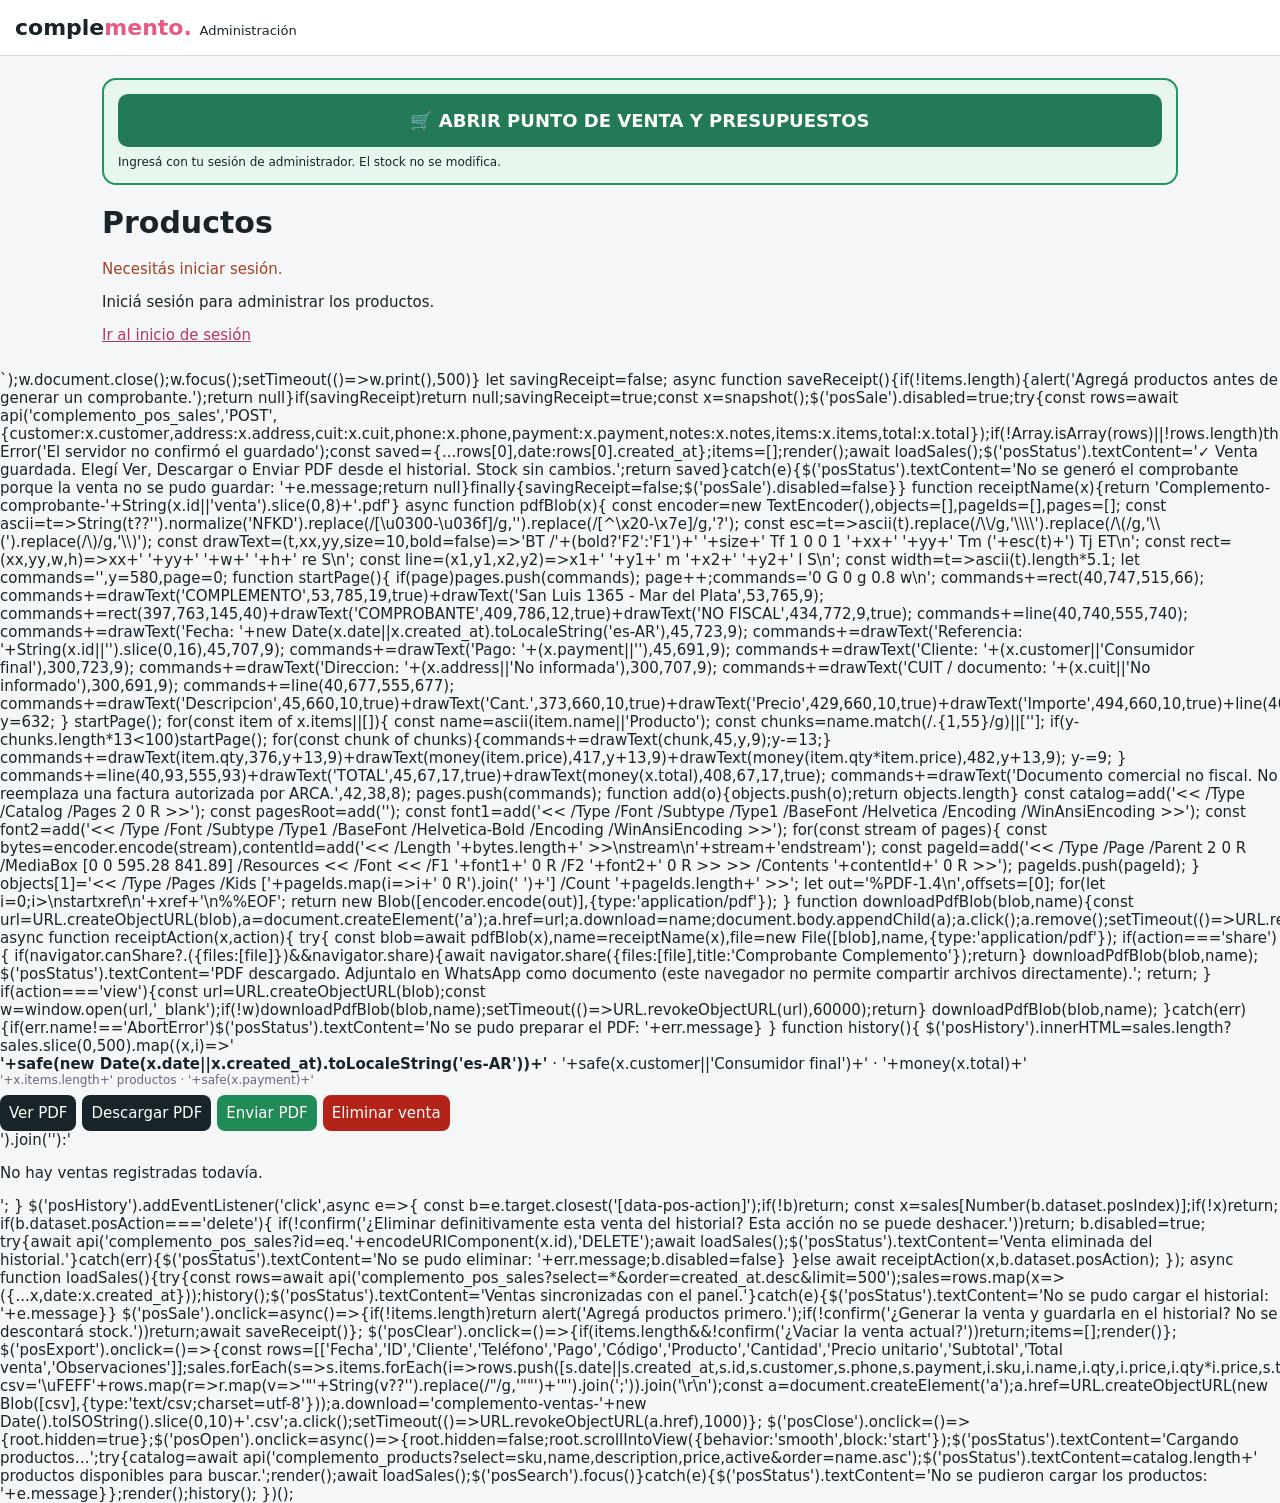
<file: panel-complemento.html>
<!doctype html><html lang="es"><head><meta charset="utf-8"><meta name="viewport" content="width=device-width,initial-scale=1"><title>Complemento · Panel organizado 2026</title><style>body{font:15px system-ui,sans-serif;background:#f5f6f7;color:#19242a;margin:0;overflow-x:hidden}*{box-sizing:border-box}header{background:white;padding:15px;border-bottom:1px solid #ddd;font-weight:800;font-size:22px}header span{color:#e55b83}main{max-width:1100px;width:100%;margin:0 auto;padding:12px}input,textarea,select,button{font:inherit;padding:9px;border:1px solid #ccd4d9;border-radius:8px;max-width:100%}input,textarea,select{width:100%;min-width:0}button{background:#18242a;color:white;cursor:pointer;border:0}button:disabled{opacity:.5}.row{display:flex;gap:8px;align-items:center;justify-content:space-between;flex-wrap:wrap}.toolbar{display:flex;gap:8px;flex-wrap:wrap;margin:14px 0}.toolbar input{flex:1 1 100%}.toolbar select{flex:1 1 135px;width:auto;background:white}.category-heading{font-size:16px;margin:16px 0 6px;padding:8px 10px;background:#e9edf0;border-radius:8px}.item{width:100%;min-width:0;background:white;border:1px solid #dce1e4;border-radius:9px;margin:5px 0;overflow:hidden}.product-row{display:grid;grid-template-columns:48px minmax(0,1fr);gap:9px;align-items:start;padding:10px;width:100%;min-width:0;background:white;color:#19242a}.thumb{grid-column:1;grid-row:1;width:44px;height:44px;object-fit:contain;border-radius:7px;background:#f6f6f6}.quick-edit{grid-column:2;grid-row:1;display:grid;grid-template-columns:minmax(0,1fr) minmax(0,1fr);gap:7px;width:100%;min-width:0}.quick-edit label{display:block;font-size:11px;color:#52616b;min-width:0}.quick-edit label:nth-child(1),.quick-edit label:nth-child(2),.quick-edit label:nth-child(4){grid-column:1/-1}.quick-edit label:nth-child(3){grid-column:1/-1}.quick-edit label:nth-child(5){grid-column:1}.quick-edit label:nth-child(6){grid-column:2}.quick-edit label:nth-child(7){grid-column:1/-1}.quick-edit label:nth-child(8){grid-column:1/-1}.quick-edit input,.quick-edit select,.quick-edit textarea{display:block;width:100%;height:36px;min-height:36px;margin-top:3px;padding:6px;font-size:14px;background:white}.quick-edit textarea{height:60px;white-space:normal;resize:vertical}.quick-actions{grid-column:1/-1;grid-row:2;display:flex;gap:7px;flex-wrap:wrap;align-items:center;justify-content:flex-end}.quick-actions button{flex:1 1 110px;padding:9px 6px;font-size:12px}.quick-actions .open-details{background:#edf0f2;color:#1a2730}.quick-status{flex-basis:100%;font-size:12px;color:#236846}.item .details{padding:12px;border-top:1px solid #eee}.item:not(.expanded) .details{display:none}.grid{display:grid;grid-template-columns:repeat(2,minmax(0,1fr));gap:9px}.grid label{display:grid;gap:4px;font-size:12px}.wide{grid-column:1/-1}.category-input{margin-top:7px}.result{font-size:13px;color:#266b43}.hint{font-size:13px;color:#69747b}#status{white-space:pre-wrap;color:#a34223}a{color:#b93568}.item button{background:#e55b83} .item .open-details{background:#edf0f2;color:#1a2730}.item .delete-product{background:#fff0f0;color:#a3212b;border:1px solid #f3c4c7}.quick-edit label:nth-child(3) input{font-size:12px;color:#46525b;background:#f5f7f8}[hidden]{display:none!important}@media(min-width:850px){.product-row{grid-template-columns:48px minmax(0,1fr) 150px;align-items:center}.quick-edit{grid-column:2;grid-row:1;grid-template-columns:minmax(130px,1.3fr) minmax(100px,.8fr) minmax(170px,1.4fr) 80px 95px;align-items:center}.quick-edit label:nth-child(1){grid-column:1}.quick-edit label:nth-child(2){grid-column:2}.quick-edit label:nth-child(3){grid-column:1/-1}.quick-edit label:nth-child(4){grid-column:3}.quick-edit label:nth-child(5){grid-column:4}.quick-edit label:nth-child(6){grid-column:5}.quick-edit label:nth-child(7){grid-column:1/-1}.quick-edit label:nth-child(8){grid-column:1/-1}.quick-actions{grid-column:3;grid-row:1;flex-direction:column}.quick-actions button{flex:auto;width:100%}.quick-status{flex-basis:auto}} .photo-actions{display:flex;gap:8px;flex-wrap:wrap;margin-top:7px}.photo-button{display:inline-flex;align-items:center;justify-content:center;min-height:42px;padding:9px 12px;border-radius:9px;background:#e55b83;color:white;font-size:13px;font-weight:700;cursor:pointer;flex:1 1 135px;text-align:center}.photo-button.secondary{background:#eef0f3;color:#27343c;border:1px solid #d9dfe3}.photo-button input{display:none} #photoMode{background:white;border:1px solid #ddd;border-radius:12px;padding:15px;margin:12px 0}#photoMode img{max-width:100%;max-height:220px;object-fit:contain}#photoMode label{display:block;background:#e55b83;color:white;padding:15px;border-radius:9px;text-align:center}#photoMode input{display:none}#photoMode button{padding:13px;margin:8px 0}</style><style id="image-lab-style">#imageLab{background:#fff;border:1px solid #dce1e4;border-radius:12px;padding:16px;margin:14px 0}#imageLab .previews{display:grid;grid-template-columns:repeat(2,minmax(0,1fr));gap:12px}#imageLab .previews figure{margin:0;min-width:0}#imageLab .previews img{width:100%;height:230px;object-fit:contain;background:#fff;border:1px solid #ddd}#imageLab select{margin:10px 0}#imageLab button{margin:6px 6px 6px 0}#imageLab small{display:block;color:#57636c}@media(max-width:600px){#imageLab .previews img{height:150px}}</style></head><body><header>comple<span>mento.</span> <small style="font-size:13px;font-weight:400">Administración</small></header><main><div style="background:#e8f7ed;border:2px solid #23945e;padding:14px;border-radius:14px;margin:10px 0"><a href="./punto-de-venta.html" style="display:block;background:#237a57;color:white;padding:16px;text-align:center;border-radius:10px;font-size:18px;font-weight:800;text-decoration:none">🛒 ABRIR PUNTO DE VENTA Y PRESUPUESTOS</a><p style="margin:8px 0 0;font-size:12px">Ingresá con tu sesión de administrador. El stock no se modifica.</p></div><h1>Productos</h1><p id="status">Verificando tu sesión…</p><section id="access" hidden><p>Iniciá sesión para administrar los productos.</p><p><a href="ingresar.html?v=panel-nuevo">Ir al inicio de sesión</a></p></section><section id="workspace" hidden><div style="margin:14px 0;padding:16px;background:#e9f7ef;border:2px solid #73b68c;border-radius:14px"><h2 style="margin:0 0 8px">🛒 Punto de Venta y Presupuestos</h2><p class="hint">Escaneá o buscá productos, armá presupuestos e ingresá ventas sin descontar stock.</p><button id="posOpen" type="button" style="background:#237a57;width:100%;padding:14px;font-weight:800">ABRIR PUNTO DE VENTA</button></div><section id="posPanel" hidden></section><section style="background:#f0f4ff;border:1px solid #a7b7e5;border-radius:12px;padding:16px;margin:14px 0"><h2>📊 Ganancias y seguridad</h2><p>Registrá costos privados, consultá márgenes estimados y descargá respaldos de productos y ventas.</p><a href="rentabilidad-respaldos.html" style="display:inline-block;background:#18242a;color:white;padding:12px 16px;border-radius:9px;text-decoration:none;font-weight:700">Abrir ganancias y respaldos</a></section><div style="background:#e9f7ef;border:1px solid #8ac7a2;border-radius:12px;padding:12px;margin:12px 0;font-weight:700">✓ PANEL ORGANIZADO · Productos / Fotos / Proveedores / Impresión</div><div style="display:grid;grid-template-columns:repeat(auto-fit,minmax(250px,1fr));gap:14px;margin:14px 0">
<div style="background:#f5f9fc;border:1px solid #d7dce4;border-radius:14px;padding:16px"><h2>📦 Carga de productos</h2><p class="hint">Alta individual e importación de productos nuevos.</p><div style="display:grid;gap:8px"><button id="new">＋ Agregar producto</button><button id="bulkOpen" type="button">📦 Carga masiva</button></div></div>
<div style="background:#fff7fa;border:1px solid #e8d3df;border-radius:14px;padding:16px"><h2>📷 Fotos de productos</h2><p class="hint">Completá y mejorá las imágenes del catálogo.</p><div style="display:grid;gap:8px"><button id="photoModeOpen">📷 Fotos pendientes</button><button id="categoryPhotoOpen" type="button" style="background:#236a78">🗂️ Cambiar fotos por categoría</button><button id="imageLabOpen">✨ Mejorar fotos</button></div></div>
<div style="background:#f9f4ff;border:1px solid #d8c6e7;border-radius:14px;padding:16px"><h2>📄 Precios de proveedores</h2><p class="hint">Importá listas, calculá precios con IVA y recargo, revisá antes de actualizar.</p><button id="supplierOpen" type="button" style="background:#8254aa;width:100%">＋ Agregar lista de proveedor</button></div>
<div style="background:#f5faf7;border:1px solid #cfe3d5;border-radius:14px;padding:16px"><h2>🖨️ Impresión y reportes</h2><p class="hint">Etiquetas A4, catálogo PDF y planilla de precios.</p><div style="display:grid;gap:8px"><button id="shelfOpen" type="button" style="background:#176e89">🏷️ Etiquetas de góndola</button><button id="catalogPdf" type="button" style="background:#b93568">📕 Descargar catálogo PDF</button><button id="exportPrices" type="button" style="background:#237a57">📊 Descargar precios Excel</button></div></div>
</div><div style="display:flex;justify-content:flex-end;margin:8px 0 16px"><button id="logout" type="button" style="background:#667">Cerrar sesión</button></div><section id="shelfPanel" hidden style="padding:16px;border:1px solid #d7dce4;border-radius:14px"><h2>Etiquetas de precios</h2><label>Buscar por nombre o código<input id="shelfSearch" placeholder="Buscar producto"></label><div class="row"><label>Ancho (mm)<input id="shelfWidth" type="number" value="66" min="30" max="150"></label><label>Alto (mm)<input id="shelfHeight" type="number" value="40" min="20" max="100"></label></div><div class="row"><button id="shelfAll" type="button">Seleccionar resultados</button><button id="shelfClear" type="button">Limpiar selección</button><button id="shelfClose" type="button">Cerrar</button></div><p id="shelfStatus"></p><p id="shelfCount">0 productos seleccionados</p><div style="max-height:340px;overflow:auto"><table style="width:100%"><thead><tr><th>✓</th><th>Código</th><th>Producto</th><th>Precio</th><th>Etiqueta</th></tr></thead><tbody id="shelfRows"></tbody></table></div><button id="shelfPrint" type="button" style="background:#176e89;margin-top:12px">🖨️ Imprimir etiquetas / Guardar PDF</button></section><section id="supplierPanel" hidden style="background:#fff;border:1px solid #e2d3eb;border-radius:14px;padding:16px;margin:14px 0"><h2>📄 Lista de precios de proveedor</h2><p class="hint">Importá PDF con texto seleccionable, Excel o CSV. Revisá precios sugeridos y aprobá los cambios antes de actualizar la tienda. Los PDF escaneados o con formatos diferentes pueden necesitar adaptación.</p><label>Archivo PDF / Excel / CSV<input id="supplierFile" type="file" accept=".pdf,.xlsx,.xls,.csv,.txt"></label><div class="row"><label>IVA (%)<input id="supplierIva" type="number" value="21" min="0" max="100" step=".5"></label><label>Recargo sobre costo (%)<input id="supplierMarkup" type="number" value="70" min="0" max="1000" step="1"></label><label>Redondear ($)<input id="supplierRound" type="number" value="10" min="1" step="1"></label></div><div class="row"><button id="supplierPreview" type="button">Calcular y revisar</button><button id="supplierHtml" type="button" disabled>⬇ Descargar buscador HTML</button><button id="supplierClose" type="button" style="background:#667">Cerrar</button></div><p id="supplierStatus" role="status"></p><div id="supplierResults" style="max-height:450px;overflow:auto"></div><button id="supplierApprove" type="button" hidden style="background:#247d54">✓ Aprobar actualización de precios</button></section><section id="bulkPanel" hidden style="background:#fff;border:1px solid #e3dce3;border-radius:14px;padding:16px;margin:14px 0"><h2>📦 Carga masiva de productos</h2><p class="hint">Importá un archivo CSV (Excel o Google Sheets) o pegá una tabla. No modifica los productos existentes: los códigos repetidos se omiten.</p><button id="bulkTemplate" type="button" style="background:#e55b83">⬇ Descargar plantilla CSV</button><button id="bulkDownloadAll" type="button" style="background:#237a57;margin-left:7px">📊 Descargar todos los productos (Excel)</button><label style="display:block;margin:12px 0">Seleccionar CSV o TXT<input id="bulkFile" type="file" accept=".csv,.txt,text/csv,text/plain"></label><label style="display:block">O pegar filas desde Excel / Google Sheets<textarea id="bulkPaste" rows="5" placeholder="codigo;nombre;precio;stock;categoria;marca;descripcion"></textarea></label><div class="row" style="justify-content:flex-start;margin:10px 0"><button id="bulkPreview" type="button">Revisar productos</button><button id="bulkClose" type="button" style="background:#667">Cerrar</button></div><p id="bulkStatus" role="status" class="hint"></p><div id="bulkReview" hidden><div id="bulkTable" style="max-height:300px;overflow:auto;margin:10px 0"></div><button id="bulkSave" type="button" style="background:#25825a">✓ Publicar productos nuevos</button></div></section><section id="imageLab" hidden><h2>Mejorar fotos de productos</h2><p>Vista previa con eliminación de fondo mediante IA. La foto original no se modifica hasta que apruebes el resultado.</p><select id="imageLabSelect" aria-label="Elegir producto"></select><div class="previews"><figure><figcaption>Original</figcaption><img id="imageLabBefore" alt="Foto original"></figure><figure><figcaption>Sin fondo (vista previa)</figcaption><img id="imageLabAfter" alt="Vista previa procesada"></figure></div><button id="imageLabProcess" type="button">Quitar fondo y mejorar</button><button id="imageLabDownload" type="button" disabled>Descargar versión mejorada</button><button id="imageLabClose" type="button">Cerrar</button><p id="imageLabStatus" role="status"></p><small>El procesamiento requiere conexión y puede tardar. Revisá cada imagen antes de utilizarla. No se reemplazan automáticamente las originales.</small></section><section id="categoryPhotoSection" hidden style="background:white;border:1px solid #dce1e4;border-radius:12px;padding:15px;margin:14px 0"><div class="row"><h2>🗂️ Fotos por categoría</h2><button id="categoryPhotoClose" type="button">Cerrar</button></div><p class="hint">Elegí una categoría y buscá cualquier artículo, tenga foto o no. Solo se modifica la imagen del producto seleccionado.</p><div class="grid"><label>Categoría<select id="categoryPhotoFilter"></select></label><label>Mostrar<select id="categoryPhotoState"><option value="all">Todos los artículos</option><option value="missing">Sin foto</option><option value="existing">Con foto</option></select></label><label class="wide">Buscar por nombre o código<input id="categoryPhotoSearch" placeholder="Nombre o código de barras"></label></div><p id="categoryPhotoCount" class="hint"></p><div id="categoryPhotoList" style="display:grid;gap:10px"></div></section><section id="photoMode" hidden><button id="photoModeClose">Cerrar fotos</button><h2 id="photoModeName"></h2><p id="photoModeInfo"></p><label>📷 Sacar foto<input id="photoModeInput" type="file" accept="image/*" capture="environment"></label><button id="photoModeGoogle" type="button" style="background:#4285f4">🔎 Buscar foto en Google</button><button id="photoModePaste" type="button" style="background:#268064">📋 Pegar foto copiada y publicar</button><label style="background:#eef3f6!important;color:#18242a!important;border:1px solid #cdd5db">📁 Subir foto guardada de Google<input id="photoModeSavedInput" type="file" accept="image/*"></label><p class="hint">En Google Imágenes, copiá la imagen y volvé acá para pegarla; o guardala y elegila desde Archivos/Fotos. Se publicará en el producto pendiente seleccionado.</p><button id="photoModeNext">Omitir y siguiente →</button><p id="photoModeStatus" role="status"></p></section><div class="toolbar"><input id="searchProducts" type="search" placeholder="Buscar por nombre, marca o código…" autocomplete="off" aria-label="Buscar productos"><select id="categoryFilter" aria-label="Elegir categoría"><option value="all">Todas las categorías</option></select><select id="filterProducts" aria-label="Filtrar productos"><option value="all">Todos</option><option value="active">Visibles</option><option value="inactive">Ocultos</option><option value="featured">Destacados</option></select></div><p id="count" class="hint"></p><div id="items"></div></section></main><script src="supabase-config.js?v=2"></script><script>
const cfg=window.COMPLEMENTO_DB,$=s=>document.querySelector(s),esc=s=>String(s??'').replace(/[&<>"']/g,c=>({'&':'&amp;','<':'&lt;','>':'&gt;','"':'&quot;',"'":'&#39;'}[c])),token=localStorage.getItem('complemento_access_token')||sessionStorage.getItem('complemento_access_token')||'';
let products=[];const imageCache=new Map();async function loadPanelImages(){await Promise.all(products.map(async p=>{const src=p.image_data||p.image_url||'';if(!src.endsWith('.b64'))return;try{let data=imageCache.get(src);if(!data){const r=await fetch(src);if(!r.ok)throw Error('imagen');data='data:image/webp;base64,'+(await r.text()).replace(/\s/g,'');imageCache.set(src,data)}document.querySelectorAll('.item').forEach(el=>{if(Number(el.dataset.index)===products.indexOf(p)){const img=el.querySelector('.product-row img');if(img)img.src=data}})}catch(e){console.warn('No se pudo cargar imagen',src,e)}}))}
let refreshing=null;
async function refreshSession(){
 if(refreshing)return refreshing;
 refreshing=(async()=>{
  const rt=localStorage.getItem('complemento_refresh_token');
  if(!rt||!cfg)return false;
  try{
   const r=await fetch(cfg.url+'/auth/v1/token?grant_type=refresh_token',{method:'POST',headers:{apikey:cfg.key,'Content-Type':'application/json'},body:JSON.stringify({refresh_token:rt})});
   if(!r.ok)return false;
   const d=await r.json();if(!d.access_token)return false;
   token=d.access_token;localStorage.setItem('complemento_access_token',token);sessionStorage.setItem('complemento_access_token',token);
   if(d.refresh_token)localStorage.setItem('complemento_refresh_token',d.refresh_token);
   return true;
  }catch(e){console.warn('No se pudo renovar sesión',e);return false}
 })();
 try{return await refreshing}finally{refreshing=null}
}
async function api(path,method='GET',body){let r=await fetch(cfg.url+'/rest/v1/'+path,{method,headers:{apikey:cfg.key,Authorization:'Bearer '+token,...(body?{'Content-Type':'application/json',Prefer:(path.startsWith('complemento_pos_sales')?'return=representation':'resolution=merge-duplicates,return=representation')}:{})},body:body?JSON.stringify(body):undefined});if(r.status===401&&await refreshSession())r=await fetch(cfg.url+'/rest/v1/'+path,{method,headers:{apikey:cfg.key,Authorization:'Bearer '+token,...(body?{'Content-Type':'application/json',Prefer:(path.startsWith('complemento_pos_sales')?'return=representation':'resolution=merge-duplicates,return=representation')}:{})},body:body?JSON.stringify(body):undefined});if(!r.ok)throw Error((await r.text()).slice(0,300));return r.status===204?[]:r.json()}
const normalize=s=>String(s??'').normalize('NFD').replace(/[\\u0300-\\u036f]/g,'').toLocaleLowerCase('es').replace(/[^a-z0-9]+/g,' ').trim();let expandedSku=null;const defaultCategories=['Librería','Juguetería','Regalería','Escolar','Arte y dibujo','Papelería','Oficina','Otros'];const categoryName=p=>{const raw=String(p.category||'Sin categoría').trim()||'Sin categoría';const key=raw.toLowerCase().normalize('NFD').replace(/[\u0300-\u036f]/g,'').replace(/\s+/g,' ');if(['lapiceras','boligrafos','lapiceras y boligrafos','boligrafos y lapiceras'].includes(key))return 'Lapiceras y bolígrafos';if(['repuestos','blocks','blocs','repuestos y blocks','blocks y repuestos'].includes(key))return 'Repuestos y blocks';if(['pegamentos','adhesivos','pegamentos y adhesivos','adhesivos y pegamentos'].includes(key))return 'Pegamentos y adhesivos';return raw};function categories(){return [...new Set([...defaultCategories,...products.map(categoryName).filter(c=>c!=='Sin categoría')])].sort((a,b)=>a.localeCompare(b,'es'))}function refreshCategories(){const select=$('#categoryFilter'),previous=select.value;select.innerHTML='<option value="all">Todas las categorías</option>'+categories().map(c=>'<option value="'+esc(c)+'">'+esc(c)+'</option>').join('')+'<option value="Sin categoría">Sin categoría</option>';select.value=[...select.options].some(o=>o.value===previous)?previous:'all'}function categoryOptions(current){return [...new Set([...categories(),current||'Sin categoría'])].map(c=>'<option value="'+esc(c)+'" '+(c===(current||'Sin categoría')?'selected':'')+'>'+esc(c)+'</option>').join('')+'<option value="__new__">+ Crear categoría nueva…</option>'}
function render(){const q=normalize($('#searchProducts').value),words=q.split(' ').filter(Boolean),filter=$('#filterProducts').value,cat=$('#categoryFilter').value;const matches=products.map((p,i)=>({p,i})).filter(({p})=>{const hay=normalize([p.name,p.sku,p.brand,p.category,p.description].join(' '));return words.every(w=>hay.includes(w))&&(cat==='all'||categoryName(p)===cat)&&(filter==='all'||filter==='active'&&p.active||filter==='inactive'&&!p.active||filter==='featured'&&p.featured)});$('#count').textContent=matches.length+' de '+products.length+' productos';let lastCategory='';const sorted=matches.sort((a,b)=>Number(!!b.p.__new)-Number(!!a.p.__new)||categoryName(a.p).localeCompare(categoryName(b.p),'es')||String(a.p.name).localeCompare(String(b.p.name),'es'));$('#items').innerHTML=sorted.map(({p,i})=>{const group=categoryName(p)===lastCategory?'':'<h2 class="category-heading">'+esc(categoryName(p))+'</h2>';lastCategory=categoryName(p);return group+'<article class="item '+(expandedSku===p.sku?'expanded':'')+'" data-index="'+i+'"><div class="product-row"><img class="thumb" data-product-image="'+i+'" src="'+esc(imageCache.get(p.image_url)||p.image_data||(String(p.image_url||'').endsWith('.b64')?'':p.image_url)||'')+'" alt="Foto del producto"><div class="quick-edit"><label class="full">Nombre<input data-quick="name" value="'+esc(p.name)+'"></label><label>Precio ($)<input type="number" min="0" data-quick="price" value="'+(Number(p.price)||0)+'"></label><label>Código<input value="'+esc(p.sku)+'" readonly title="Código del producto"></label><label class="full">Descripción<textarea data-quick="description">'+esc(p.description)+'</textarea></label><label>Categoría<select data-quick="category">'+categoryOptions(p.category)+'</select></label><label>Visible<select data-quick="active"><option value="true" '+(p.active?'selected':'')+'>Sí</option><option value="false" '+(!p.active?'selected':'')+'>No</option></select></label><label>Destacado<select data-quick="featured"><option value="true" '+(p.featured?'selected':'')+'>Sí</option><option value="false" '+(!p.featured?'selected':'')+'>No</option></select></label><label class="full">Foto del producto<div class="photo-actions"><label class="photo-button">📷 Sacar foto<input type="file" accept="image/*" capture="environment" data-photo hidden></label><label class="photo-button secondary">📲 Subir foto desde celular<input type="file" accept="image/*" data-photo hidden></label><button type="button" class="photo-button secondary" data-find-image>🔎 Buscar foto por código</button><button type="button" class="photo-button secondary" data-google-product>🌐 Buscar en Google</button><button type="button" class="photo-button secondary" data-paste-product>📋 Pegar foto de Google</button><label class="photo-button secondary">📁 Subir foto guardada de Google<input type="file" accept="image/*" data-google-file hidden></label></div></label></div><div class="quick-actions"><span class="quick-status" aria-live="polite"></span><button type="button" data-quick-save="'+i+'">Guardar cambios</button><button type="button" class="delete-product" data-delete="'+i+'">Eliminar</button><button type="button" class="open-details" data-toggle="'+i+'">'+(expandedSku===p.sku?'Cerrar opciones':'Más opciones')+'</button></div></div><div class="details"><div class="grid"><label class="wide">Nombre<input data-field="name" value="'+esc(p.name)+'"></label><label>Precio ($)<input type="number" min="0" data-field="price" value="'+(Number(p.price)||0)+'"></label><label>Stock<input type="number" min="0" data-field="stock" value="'+(p.stock??'')+'"></label><label>Marca<input data-field="brand" value="'+esc(p.brand)+'"></label><label>Categoría<select data-field="category">'+categoryOptions(p.category)+'</select><input class="category-input" data-category-new placeholder="Nombre de la nueva categoría" hidden></label><label class="wide">Descripción<textarea data-field="description">'+esc(p.description)+'</textarea></label><label class="wide">URL de imagen<input data-field="image_url" value="'+esc(p.image_url)+'"></label><label class="wide">Foto del producto<div class="photo-actions"><label class="photo-button">📷 Sacar foto<input type="file" accept="image/*" capture="environment" data-photo hidden></label><label class="photo-button secondary">📲 Subir foto desde celular<input type="file" accept="image/*" data-photo hidden></label><button type="button" class="photo-button secondary" data-find-image>🔎 Buscar foto por código</button><button type="button" class="photo-button secondary" data-google-product>🌐 Buscar en Google</button><button type="button" class="photo-button secondary" data-paste-product>📋 Pegar foto de Google</button><label class="photo-button secondary">📁 Subir foto guardada de Google<input type="file" accept="image/*" data-google-file hidden></label></div></label><label>Visible<select data-field="active"><option value="true" '+(p.active?'selected':'')+'>Sí</option><option value="false" '+(!p.active?'selected':'')+'>No</option></select></label><label>Destacado<select data-field="featured"><option value="true" '+(p.featured?'selected':'')+'>Sí</option><option value="false" '+(!p.featured?'selected':'')+'>No</option></select></label></div><div class="row" style="margin-top:14px"><button data-save="'+i+'">Guardar producto</button></div><p class="result" aria-live="polite"></p></div></article>'}).join('')||'<p class="hint">No se encontraron productos con esa búsqueda.</p>';loadPanelImages()}
$('#searchProducts').addEventListener('input',render);$('#filterProducts').addEventListener('change',render);$('#categoryFilter').addEventListener('change',render);$('#items').addEventListener('change',e=>{if(e.target.matches('[data-field="category"]')){const field=e.target.closest('label').querySelector('[data-category-new]');field.hidden=e.target.value!=='__new__';if(!field.hidden)field.focus()}});
async function start(){try{if(!cfg)throw Error('No se cargó la configuración');if(!token&&!(await refreshSession())){$('#status').textContent='Necesitás iniciar sesión.';$('#access').hidden=false;return}const rows=await api('complemento_admins?select=user_id&limit=1');if(!rows.length)throw Error('Esta cuenta no tiene permiso para administrar.');products=await api('complemento_products?select=*&order=name.asc');$('#workspace').hidden=false;refreshCategories();$('#status').textContent='Sesión iniciada correctamente. Los cambios se publican al guardar.';await loadPanelImages();render()}catch(e){$('#status').textContent='No se pudo abrir el panel: '+e.message;$('#access').hidden=false}}
async function publishGoogleProductImage(p,file,status){
 if(!p||p.__new){status.textContent='Guardá primero el producto antes de subir una foto.';return}
 if(!file||!file.type.startsWith('image/')){status.textContent='Seleccioná una imagen válida.';return}
 status.textContent='Preparando y publicando foto…';
 try{
  const data=await new Promise((resolve,reject)=>{
   const img=new Image(),url=URL.createObjectURL(file);
   img.onload=()=>{try{
    const canvas=document.createElement('canvas'),scale=Math.min(1,900/Math.max(img.width,img.height));
    canvas.width=Math.max(1,Math.round(img.width*scale));canvas.height=Math.max(1,Math.round(img.height*scale));
    const ctx=canvas.getContext('2d');ctx.fillStyle='#fff';ctx.fillRect(0,0,canvas.width,canvas.height);ctx.drawImage(img,0,0,canvas.width,canvas.height);
    URL.revokeObjectURL(url);resolve(canvas.toDataURL('image/webp',.85))
   }catch(err){URL.revokeObjectURL(url);reject(err)}};
   img.onerror=()=>{URL.revokeObjectURL(url);reject(Error('No se pudo leer la imagen'))};img.src=url
  });
  const saved=await api('complemento_products?sku=eq.'+encodeURIComponent(p.sku),'PATCH',{image_data:data,image_url:''});
  if(!Array.isArray(saved)||saved.length!==1)throw Error('El servidor no confirmó la publicación');
  const index=products.findIndex(x=>x.sku===p.sku);if(index>=0)products[index]=saved[0];
  render();
  const current=[...document.querySelectorAll('.item')].find(el=>products[Number(el.dataset.index)]?.sku===p.sku);
  if(current)current.querySelector('.quick-status').textContent='✓ Foto publicada correctamente.';
 }catch(err){status.textContent='Error: '+err.message}
}
$('#items').addEventListener('change',async e=>{
 const input=e.target.closest('[data-google-file]');if(!input)return;
 const card=input.closest('.item'),p=products[Number(card.dataset.index)],file=input.files?.[0];
 if(file)await publishGoogleProductImage(p,file,card.querySelector('.quick-status'));
 input.value='';
});
$('#items').addEventListener('click',async e=>{const googleProduct=e.target.closest('[data-google-product]');if(googleProduct){const card=googleProduct.closest('.item'),p=products[Number(card.dataset.index)];if(p){const query=[p.brand,p.name,p.sku].filter(Boolean).join(' ');window.open('https://www.google.com/search?tbm=isch&q='+encodeURIComponent(query),'_blank','noopener,noreferrer')}return}
const pasteProduct=e.target.closest('[data-paste-product]');if(pasteProduct){const card=pasteProduct.closest('.item'),p=products[Number(card.dataset.index)],status=card.querySelector('.quick-status');try{if(!navigator.clipboard?.read)throw Error('Tu navegador no permite pegar imágenes. Usá «Subir foto guardada de Google».');const entries=await navigator.clipboard.read();let blob=null;for(const entry of entries){const type=entry.types.find(t=>t.startsWith('image/'));if(type){blob=await entry.getType(type);break}}if(!blob)throw Error('Copiá una imagen en Google, no un enlace.');await publishGoogleProductImage(p,new File([blob],'foto-google.png',{type:blob.type}),status)}catch(err){status.textContent='Error: '+err.message}return}
const finder=e.target.closest('[data-find-image]');if(finder){const card=finder.closest('.item'),p=products[Number(card.dataset.index)],status=card.querySelector('.quick-status');if(!p)return;const url='https://www.google.com/search?tbm=isch&q='+encodeURIComponent(p.sku+' '+p.name);const popup=null;status.textContent='Seleccioná una imagen del buscador integrado o usá Google como alternativa. ';const panel=document.createElement('div');panel.style.cssText='margin:10px 0;padding:10px;border:1px solid #ddd;border-radius:10px';const heading=document.createElement('div');heading.textContent='Buscar y guardar foto directamente';panel.appendChild(heading);const search=document.createElement('input');search.type='search';search.value=p.name;search.placeholder='Nombre del artículo';search.style.cssText='width:100%;margin:8px 0';panel.appendChild(search);const go=document.createElement('button');go.type='button';go.textContent='🔍 Ver fotos disponibles';panel.appendChild(go);const results=document.createElement('div');results.style.cssText='display:grid;grid-template-columns:repeat(auto-fill,minmax(110px,1fr));gap:8px;margin-top:10px';panel.appendChild(results);status.appendChild(panel);go.addEventListener('click',async()=>{results.textContent='Buscando imágenes reutilizables…';go.disabled=true;try{const endpoint='https://commons.wikimedia.org/w/api.php?origin=*&action=query&generator=search&gsrsearch='+encodeURIComponent(search.value.trim()+' filetype:bitmap')+'&gsrnamespace=6&gsrlimit=15&prop=imageinfo&iiprop=url|extmetadata&iiurlwidth=240&format=json';const response=await fetch(endpoint);if(!response.ok)throw Error('No se pudo consultar el buscador');const data=await response.json();const pages=Object.values(data.query?.pages||{}).filter(x=>x.imageinfo?.[0]?.url);results.replaceChildren();if(!pages.length){results.textContent='No encontramos imágenes en este catálogo. Probá otro nombre o la búsqueda de Google.';return}for(const page of pages){const info=page.imageinfo[0];if(!/^https:\/\//.test(info.url))continue;const tile=document.createElement('button');tile.type='button';tile.style.cssText='padding:6px;background:#fff;border:1px solid #ccc;border-radius:8px;min-width:0';const img=document.createElement('img');img.src=info.thumburl||info.url;img.alt=page.title;img.loading='lazy';img.style.cssText='width:100%;height:95px;object-fit:contain';tile.appendChild(img);const txt=document.createElement('small');txt.textContent='Usar esta foto';tile.appendChild(txt);tile.addEventListener('click',async()=>{if(!confirm('¿Esta foto corresponde exactamente a '+p.name+'? Comprobá también los permisos de uso de la imagen.'))return;tile.disabled=true;status.firstChild.textContent='Guardando imagen… ';try{const saved=await api('complemento_products?sku=eq.'+encodeURIComponent(p.sku),'PATCH',{image_url:info.url,image_data:null});if(!Array.isArray(saved)||saved.length!==1)throw Error('No se confirmó el guardado');products[Number(card.dataset.index)]=saved[0];render()}catch(err){status.firstChild.textContent='No se pudo guardar: '+err.message+' ';tile.disabled=false}});results.appendChild(tile)}}catch(err){results.textContent='Error: '+err.message}finally{go.disabled=false}});go.click();const field=document.createElement('input');field.type='url';field.placeholder='Pegá acá el enlace directo de la imagen';field.setAttribute('aria-label','URL directa de la foto');field.style.cssText='width:100%;margin:6px 0';const pasteLink=document.createElement('button');pasteLink.type='button';pasteLink.textContent='📋 Pegar enlace desde Google';pasteLink.style.margin='6px';pasteLink.addEventListener('click',async()=>{try{if(!navigator.clipboard?.readText)throw Error('Mantené presionado el campo y elegí Pegar.');const value=(await navigator.clipboard.readText()).trim();if(!/^https:\/\//i.test(value))throw Error('Copiá la dirección de la imagen, no el texto.');field.value=value;status.firstChild.textContent='Enlace pegado. Tocá Guardar foto de Google. '}catch(err){status.firstChild.textContent='No se pudo pegar automáticamente: '+err.message+' '}});status.appendChild(pasteLink);const paste=document.createElement('button');paste.type='button';paste.textContent='📋 Pegar foto copiada y subir';paste.style.margin='6px';paste.addEventListener('click',async()=>{paste.disabled=true;try{if(!navigator.clipboard?.read)throw Error('El navegador no permite leer imágenes copiadas. Usá Elegir de galería.');const entries=await navigator.clipboard.read();let blob=null;for(const entry of entries){const type=entry.types.find(t=>t.startsWith('image/'));if(type){blob=await entry.getType(type);break}}if(!blob)throw Error('Copiá la imagen (no el enlace) antes de tocar este botón.');const data=await new Promise((resolve,reject)=>{const img=new Image(),url=URL.createObjectURL(blob);img.onload=()=>{try{const canvas=document.createElement('canvas'),scale=Math.min(1,640/Math.max(img.width,img.height));canvas.width=Math.max(1,Math.round(img.width*scale));canvas.height=Math.max(1,Math.round(img.height*scale));canvas.getContext('2d').drawImage(img,0,0,canvas.width,canvas.height);URL.revokeObjectURL(url);resolve(canvas.toDataURL('image/jpeg',.7))}catch(e){reject(e)}};img.onerror=reject;img.src=url});const saved=await api('complemento_products?sku=eq.'+encodeURIComponent(p.sku),'PATCH',{image_data:data,image_url:''});if(!Array.isArray(saved)||saved.length!==1)throw Error('No se confirmó la subida');products[Number(card.dataset.index)]=saved[0];render()}catch(err){status.firstChild.textContent='No se pudo subir: '+err.message+' '}finally{paste.disabled=false}});status.appendChild(paste);const save=document.createElement('button');save.type='button';save.textContent='✓ Guardar foto de Google';save.addEventListener('click',async()=>{const value=field.value.trim();if(!/^https:\/\//i.test(value)){status.firstChild.textContent='Ingresá una URL https válida. ';return}save.disabled=true;try{const saved=await api('complemento_products?sku=eq.'+encodeURIComponent(p.sku),'PATCH',{image_url:value,image_data:null});if(!Array.isArray(saved)||saved.length!==1)throw Error('No se confirmó el guardado');products[Number(card.dataset.index)]=saved[0];render()}catch(err){status.firstChild.textContent='Error al guardar: '+err.message+' ';save.disabled=false}});status.appendChild(field);status.appendChild(save);const google=document.createElement('button');google.type='button';google.textContent='Abrir Google Imágenes (opcional)';google.style.margin='8px 0';google.addEventListener('click',()=>window.open(url,'_blank','noopener,noreferrer'));status.appendChild(google);return}const del=e.target.closest('[data-delete]');if(del){const i=Number(del.dataset.delete),p=products[i];if(!p)return;if(!confirm('¿Eliminar definitivamente «'+p.name+'»? Esta acción no se puede deshacer.'))return;const card=del.closest('.item'),status=card.querySelector('.quick-status');del.disabled=true;status.textContent='Eliminando…';try{if(!p.__new){const response=await api('complemento_products?sku=eq.'+encodeURIComponent(p.sku),'DELETE');if(!Array.isArray(response))throw Error('No se confirmó la eliminación');}products.splice(i,1);if(expandedSku===p.sku)expandedSku=null;refreshCategories();render()}catch(err){status.textContent='Error al eliminar: '+err.message;del.disabled=false}return}const toggle=e.target.closest('[data-toggle]');if(toggle){const p=products[Number(toggle.dataset.toggle)];expandedSku=expandedSku===p.sku?null:p.sku;render();return}const quick=e.target.closest('[data-quick-save]');if(quick){const card=quick.closest('.item'),i=Number(quick.dataset.quickSave),p=products[i],get=k=>card.querySelector('[data-quick="'+k+'"]').value;const patch={name:get('name').trim(),description:get('description'),price:Number(get('price')),category:get('category'),active:get('active')==='true',featured:get('featured')==='true'};const status=card.querySelector('.quick-status');if(patch.category==='__new__'){status.textContent='Elegí una categoría existente o creá una en Más opciones.';return}if(!patch.name||!Number.isFinite(patch.price)||patch.price<0){status.textContent='Revisá nombre y precio';return}quick.disabled=true;status.textContent='Guardando…';try{const isNew=!!p.__new;const payload=isNew?{...patch,sku:p.sku,brand:p.brand||'',stock:p.stock??null,image_url:p.image_url||'',image_data:p.image_data||null}:{...patch,image_data:p.image_data||null};const saved=await api(isNew?'complemento_products':'complemento_products?sku=eq.'+encodeURIComponent(p.sku),isNew?'POST':'PATCH',payload);if(!Array.isArray(saved)||saved.length!==1)throw Error('El servidor no confirmó el guardado');products[i]=saved[0];status.textContent=isNew?'✓ Producto agregado correctamente':'✓ Guardado y publicado';}catch(err){status.textContent='Error: '+err.message}finally{quick.disabled=false}return}const btn=e.target.closest('[data-save]');if(!btn)return;const card=btn.closest('.item'),i=Number(btn.dataset.save),p=products[i],get=k=>card.querySelector('[data-field="'+k+'"]').value;const next={sku:p.sku,name:get('name').trim(),description:get('description'),price:Number(get('price')),stock:get('stock')===''?null:Number(get('stock')),brand:get('brand'),category:get('category')==='__new__'?card.querySelector('[data-category-new]').value.trim():get('category'),active:get('active')==='true',featured:get('featured')==='true',image_url:get('image_url'),image_data:p.image_data||null};if(!next.name||!Number.isFinite(next.price)||next.price<0){card.querySelector('.result').textContent='Ingresá un nombre y un precio válido.';return}if(!next.category){card.querySelector('.result').textContent='Elegí o escribí una categoría.';return}btn.disabled=true;card.querySelector('.result').textContent='Guardando…';try{const isNew=!!p.__new;const saved=await api(isNew?'complemento_products':'complemento_products?sku=eq.'+encodeURIComponent(p.sku),isNew?'POST':'PATCH',next);if(!Array.isArray(saved)||saved.length!==1)throw Error('El servidor no confirmó el guardado. No se guardó el producto.');products[i]=saved[0];card.querySelector('.result').textContent=isNew?'✓ Producto agregado correctamente. Ya está publicado.':'✓ Guardado en la base de datos. Actualizá la tienda para verlo.';const row=card.querySelector('.product-row');card.querySelector('[data-quick="name"]').value=saved[0].name;card.querySelector('[data-quick="price"]').value=saved[0].price;card.querySelector('[data-quick="description"]').value=saved[0].description||'';card.querySelector('[data-quick="active"]').value=String(saved[0].active);card.querySelector('[data-quick="featured"]').value=String(saved[0].featured);refreshCategories();if(isNew){expandedSku=saved[0].sku;render();const newCard=[...document.querySelectorAll('.item')].find(el=>products[Number(el.dataset.index)]?.sku===saved[0].sku);if(newCard)newCard.querySelector('.result').textContent='✓ Producto agregado correctamente.'}}catch(err){card.querySelector('.result').textContent='Error: '+err.message}finally{btn.disabled=false}});

let photoSku=null,photoBusy=false;
const photoPending=()=>products.filter(p=>!p.__new&&!p.image_url&&!p.image_data).sort((a,b)=>new Date(b.updated_at||0).getTime()-new Date(a.updated_at||0).getTime()||String(a.name).localeCompare(String(b.name),'es'));
function photoDraw(){
 const list=photoPending(),p=list.find(x=>x.sku===photoSku)||list[0];
 photoSku=p?.sku||null;
 $('#photoModeName').textContent=p?p.name:'¡No quedan productos sin foto!';
 $('#photoModeInfo').textContent=p?'Código: '+p.sku+' · '+list.length+' pendientes':'Todas las fotos están cargadas.';
 $('#photoModeInput').disabled=!p||photoBusy;
 $('#photoModeNext').disabled=!p||photoBusy;
 $('#photoModeGoogle').disabled=!p||photoBusy;
 $('#photoModePaste').disabled=!p||photoBusy;
 $('#photoModeSavedInput').disabled=!p||photoBusy;
 $('#photoModeInput').value='';

}
$('#photoModeOpen').onclick=()=>{
 $('#photoMode').hidden=false;
 photoSku=null; // Al reabrir, volver al primer producto que sigue sin foto.
 photoDraw();$('#photoMode').scrollIntoView({block:'start'});
};
$('#photoModeClose').onclick=()=>{$('#photoMode').hidden=true;photoSku=null};
$('#photoModeGoogle').onclick=()=>{
 const p=products.find(x=>x.sku===photoSku);if(!p)return;
 const query=[p.brand,p.name,p.sku].filter(Boolean).join(' ');
 window.open('https://www.google.com/search?tbm=isch&q='+encodeURIComponent(query),'_blank','noopener,noreferrer');
};
$('#photoModeNext').onclick=()=>{
 const list=photoPending(),i=list.findIndex(p=>p.sku===photoSku);
 if(!list.length)return;
 photoSku=list[(i+1)%list.length].sku;
 $('#photoModeStatus').textContent='';photoDraw();
};
$('#photoModePaste').onclick=async()=>{
 const status=$('#photoModeStatus');
 try{
  if(!navigator.clipboard?.read)throw Error('Tu navegador no permite leer imágenes copiadas. Usá «Subir foto guardada de Google».');
  const entries=await navigator.clipboard.read();let blob=null;
  for(const entry of entries){const type=entry.types.find(t=>t.startsWith('image/'));if(type){blob=await entry.getType(type);break}}
  if(!blob)throw Error('No hay una imagen copiada. En Google, elegí «Copiar imagen», no «Copiar enlace».');
  await savePendingGooglePhoto(new File([blob],'imagen-copiada.png',{type:blob.type}));
 }catch(err){status.textContent='Error: '+err.message}
};
$('#photoModeSavedInput').onchange=async e=>{const file=e.target.files?.[0];if(file)await savePendingGooglePhoto(file);e.target.value=''};
async function savePendingGooglePhoto(file){
 const sku=photoSku,p=products.find(x=>x.sku===sku);if(!p||photoBusy)return;
 if(!file.type.startsWith('image/'))throw Error('Seleccioná una imagen válida');
 photoBusy=true;photoDraw();$('#photoModeStatus').textContent='Preparando y publicando foto…';
 try{
  const data=await new Promise((resolve,reject)=>{const img=new Image(),url=URL.createObjectURL(file);img.onload=()=>{try{const c=document.createElement('canvas'),scale=Math.min(1,900/Math.max(img.width,img.height));c.width=Math.max(1,Math.round(img.width*scale));c.height=Math.max(1,Math.round(img.height*scale));const ctx=c.getContext('2d');ctx.fillStyle='#fff';ctx.fillRect(0,0,c.width,c.height);ctx.drawImage(img,0,0,c.width,c.height);URL.revokeObjectURL(url);resolve(c.toDataURL('image/webp',.85))}catch(e){URL.revokeObjectURL(url);reject(e)}};img.onerror=()=>{URL.revokeObjectURL(url);reject(Error('No se pudo abrir la imagen'))};img.src=url});
  const saved=await api('complemento_products?sku=eq.'+encodeURIComponent(sku),'PATCH',{image_data:data,image_url:''});
  if(!Array.isArray(saved)||saved.length!==1)throw Error('El servidor no confirmó la publicación');
  const i=products.findIndex(p=>p.sku===sku);if(i>=0)products[i]=saved[0];photoBusy=false;photoSku=null;photoDraw();render();$('#photoModeStatus').textContent='✓ Foto publicada en la tienda. Continuá con el siguiente producto.';
 }catch(e){photoBusy=false;photoDraw();$('#photoModeStatus').textContent='Error: '+e.message}
}
$('#photoModeInput').onchange=async e=>{
 const file=e.target.files?.[0],sku=photoSku,p=products.find(x=>x.sku===sku);
 if(!file||!p||photoBusy)return;
 photoBusy=true;photoDraw();$('#photoModeStatus').textContent='Guardando foto…';
 try{
  const data=await new Promise((resolve,reject)=>{
   const img=new Image(),url=URL.createObjectURL(file);
   img.onload=()=>{try{
    const canvas=document.createElement('canvas'),scale=Math.min(1,640/Math.max(img.width,img.height));
    canvas.width=Math.max(1,Math.round(img.width*scale));canvas.height=Math.max(1,Math.round(img.height*scale));
    canvas.getContext('2d').drawImage(img,0,0,canvas.width,canvas.height);
    URL.revokeObjectURL(url);resolve(canvas.toDataURL('image/jpeg',.7));
   }catch(err){URL.revokeObjectURL(url);reject(err)}};
   img.onerror=()=>{URL.revokeObjectURL(url);reject(Error('No se pudo leer la imagen'))};img.src=url;
  });
  const saved=await api('complemento_products?sku=eq.'+encodeURIComponent(sku),'PATCH',{image_data:data,image_url:''});
  if(!Array.isArray(saved)||saved.length!==1)throw Error('El servidor no confirmó el guardado');
  const i=products.findIndex(p=>p.sku===sku);if(i!==-1)products[i]=saved[0];
  photoBusy=false;photoSku=null;photoDraw();render();
  $('#photoModeStatus').textContent='✓ Foto guardada. Ya podés fotografiar el siguiente.';
 }catch(err){
  photoBusy=false;photoDraw();
  $('#photoModeStatus').textContent='Error: '+err.message+'. Intentá nuevamente.';
 }
};
$('#items').addEventListener('change',async e=>{if(!e.target.matches('[data-photo]')||!e.target.files[0])return;const card=e.target.closest('.item'),i=Number(card.dataset.index),p=products[i],file=e.target.files[0],status=card.querySelector('.quick-status');if(!p)return;status.textContent='Subiendo foto…';try{const data=await new Promise((resolve,reject)=>{const img=new Image(),url=URL.createObjectURL(file);img.onload=()=>{try{const canvas=document.createElement('canvas'),scale=Math.min(1,640/Math.max(img.width,img.height));canvas.width=Math.max(1,Math.round(img.width*scale));canvas.height=Math.max(1,Math.round(img.height*scale));canvas.getContext('2d').drawImage(img,0,0,canvas.width,canvas.height);URL.revokeObjectURL(url);resolve(canvas.toDataURL('image/jpeg',.7))}catch(err){reject(err)}};img.onerror=()=>{URL.revokeObjectURL(url);reject(Error('No se pudo leer la imagen'))};img.src=url});p.image_data=data;const thumb=card.querySelector('.thumb');if(thumb)thumb.src=data;if(p.__new){status.textContent='Foto lista. Guardá el producto nuevo para publicarla.';return}const saved=await api('complemento_products?sku=eq.'+encodeURIComponent(p.sku),'PATCH',{image_data:data,image_url:''});if(!Array.isArray(saved)||saved.length!==1)throw Error('No se confirmó la subida');products[i]=saved[0];status.textContent='✓ Foto subida y publicada';card.querySelector('.result').textContent='✓ Foto publicada'}catch(err){status.textContent='Error al subir foto: '+err.message}});
$('#new').onclick=()=>{products.unshift({sku:'producto-'+Date.now()+'-'+Math.random().toString(36).slice(2,7),name:'',price:0,stock:null,brand:'',category:'Escolar',description:'',active:true,featured:false,image_url:'',image_data:null,__new:true});expandedSku=null;$('#searchProducts').value='';$('#filterProducts').value='all';$('#categoryFilter').value='all';render();window.scrollTo(0,0)};

(function(){
 const $b=id=>document.getElementById(id);let pending=[];
 const headings={sku:['sku','codigo','cod','codigo de barras','barcode'],name:['nombre','producto','descripcion producto','articulo','descripcion corta'],price:['precio','precio venta','precio de venta','p venta','pventa'],stock:['stock','cantidad','existencia'],category:['categoria','rubro'],brand:['marca','fabricante'],description:['descripcion','detalle','observaciones']};
 const norm=v=>String(v??'').normalize('NFD').replace(/[\u0300-\u036f]/g,'').toLowerCase().replace(/[^a-z0-9]+/g,' ').trim();
 function parse(text,delimiter){const out=[];let row=[],cell='',quote=false;for(let i=0;i<text.length;i++){const c=text[i];if(c==='"'){if(quote&&text[i+1]==='"'){cell+='"';i++}else quote=!quote}else if(!quote&&c===delimiter){row.push(cell.trim());cell=''}else if(!quote&&(c==='\n'||c==='\r')){if(c==='\r'&&text[i+1]==='\n')i++;row.push(cell.trim());if(row.some(Boolean))out.push(row);row=[];cell=''}else cell+=c}row.push(cell.trim());if(row.some(Boolean))out.push(row);return out}
 function money(v){let x=String(v??'').replace(/[$\s]/g,'');if(x.includes(',')&&x.includes('.'))x=x.lastIndexOf(',')>x.lastIndexOf('.')?x.replace(/\./g,'').replace(',','.'):x.replace(/,/g,'');else if(x.includes(','))x=x.replace(',','.');else if(/^\d{1,3}(\.\d{3})+$/.test(x))x=x.replace(/\./g,'');return Number(x)}
 function status(t){$b('bulkStatus').textContent=t}
 $b('bulkOpen').onclick=()=>{$b('bulkPanel').hidden=false;$b('bulkPanel').scrollIntoView({behavior:'smooth'})};
 $b('bulkClose').onclick=()=>{$b('bulkPanel').hidden=true};
 $b('bulkTemplate').onclick=()=>{const csv='codigo;nombre;precio;stock;categoria;marca;descripcion\nPROD-001;Cuaderno A4;3500;10;Librería;Ejemplo;80 hojas\n';const blob=new Blob(['\uFEFF'+csv],{type:'text/csv;charset=utf-8'});const a=document.createElement('a');a.href=URL.createObjectURL(blob);a.download='plantilla-complemento.csv';a.click();setTimeout(()=>URL.revokeObjectURL(a.href),1000)};
 $b('bulkPreview').onclick=async()=>{pending=[];$b('bulkReview').hidden=true;try{let raw=$b('bulkPaste').value.trim();const f=$b('bulkFile').files[0];if(f)raw=await f.text();if(!raw.trim())throw Error('Elegí un archivo o pegá una tabla.');raw=raw.replace(/^\uFEFF/,'');const first=raw.split(/\r?\n/,1)[0];const delim=['\t',';',','].sort((a,b)=>first.split(b).length-first.split(a).length)[0];const rows=parse(raw,delim);if(rows.length<2)throw Error('El archivo debe tener encabezados y al menos una fila.');const headers=rows.shift().map(norm);const idx={};for(const [field,aliases] of Object.entries(headings))idx[field]=headers.findIndex(h=>aliases.some(a=>norm(a)===h));if(idx.name<0||idx.price<0)throw Error('Faltan columnas nombre y precio. Descargá la plantilla.');const existing=new Set(products.map(p=>String(p.sku).trim().toLowerCase()));const seen=new Set();let skipped=0,invalid=0;for(let i=0;i<rows.length;i++){const row=rows[i],get=k=>idx[k]<0?'':String(row[idx[k]]??'').trim(),name=get('name'),price=money(get('price'));const sku=get('sku')||'CM-'+(i+1)+'-'+norm(name).replace(/ /g,'-').slice(0,32);if(!name||!Number.isFinite(price)||price<0){invalid++;continue}if(existing.has(sku.toLowerCase())||seen.has(sku.toLowerCase())){skipped++;continue}const stockRaw=get('stock'),stock=stockRaw===''?null:Number(stockRaw);if(stockRaw!==''&&(!Number.isInteger(stock)||stock<0)){invalid++;continue}seen.add(sku.toLowerCase());pending.push({sku,name,price,stock,category:get('category')||'Sin categoría',brand:get('brand'),description:get('description'),active:true,featured:false,image_url:'',image_data:null})}status(pending.length+' nuevos listos · '+skipped+' repetidos omitidos · '+invalid+' filas inválidas. No se cambió nada todavía.');$b('bulkTable').innerHTML='<table style="width:100%;font-size:12px"><thead><tr><th>Código</th><th>Producto</th><th>Precio</th><th>Stock</th></tr></thead><tbody>'+pending.slice(0,100).map(p=>'<tr><td>'+esc(p.sku)+'</td><td>'+esc(p.name)+'</td><td>'+p.price.toLocaleString('es-AR')+'</td><td>'+esc(p.stock??'—')+'</td></tr>').join('')+'</tbody></table>'+(pending.length>100?'<p>Mostrando los primeros 100 de '+pending.length+'</p>':'');$b('bulkReview').hidden=!pending.length}catch(e){status('Error: '+e.message)}};
 $b('bulkSave').onclick=async()=>{if(!pending.length)return;if(!confirm('¿Publicar '+pending.length+' productos nuevos en Complemento? Los existentes no se modifican.'))return;const btn=$b('bulkSave');btn.disabled=true;let done=0,errors=[];const remaining=[];for(const p of pending){try{const saved=await api('complemento_products','POST',p);if(!Array.isArray(saved)||saved.length!==1)throw Error('No se confirmó el guardado');products.push(saved[0]);done++}catch(e){remaining.push(p);errors.push(p.sku+': '+e.message)}status('Publicados '+done+' de '+pending.length+'…')}pending=remaining;refreshCategories();render();status('✓ Publicados: '+done+'. Pendientes por error: '+errors.length+(errors.length?'\n'+errors.slice(0,4).join('\n'):''));$b('bulkReview').hidden=!pending.length;btn.disabled=false};
})();

(function(){
 const button=document.getElementById('exportPrices');
 document.getElementById('bulkDownloadAll').onclick=()=>button.click();
 function loadXLSX(){if(window.XLSX)return Promise.resolve(window.XLSX);return new Promise((resolve,reject)=>{const script=document.createElement('script');script.src='https://cdn.jsdelivr.net/npm/xlsx@0.18.5/dist/xlsx.full.min.js';script.onload=()=>window.XLSX?resolve(window.XLSX):reject(Error('No se pudo iniciar Excel'));script.onerror=()=>reject(Error('No se pudo cargar el generador Excel. Revisá tu conexión.'));document.head.appendChild(script)})}
 button.onclick=async()=>{button.disabled=true;button.textContent='Preparando Excel…';try{
   // Consultar el catálogo nuevamente para incluir modificaciones recientes y todos los registros.
   const rows=[];const size=500;for(let offset=0;offset<50000;offset+=size){const batch=await api('complemento_products?select=sku,name,category,brand,description,price,stock,active,featured&order=sku.asc&limit='+size+'&offset='+offset);rows.push(...batch);if(batch.length<size)break}
   const XLSX=await loadXLSX();
   const header=['Código','Producto','Categoría','Marca','Descripción','Precio de venta (ARS)','Stock','Publicado','Destacado'];
   const data=[header,...rows.map(p=>[p.sku??'',p.name??'',p.category??'',p.brand??'',p.description??'',Number(p.price)||0,p.stock??'',p.active?'Sí':'No',p.featured?'Sí':'No'])];
   const sheet=XLSX.utils.aoa_to_sheet(data);sheet['!cols']=[{wch:22},{wch:45},{wch:23},{wch:22},{wch:58},{wch:23},{wch:13},{wch:14},{wch:14}];sheet['!autofilter']={ref:'A1:I'+Math.max(1,data.length)};
   for(let row=2;row<=data.length;row++){const cell=sheet['F'+row];if(cell){cell.t='n';cell.z='"$" #,##0.00'}}
   const wb=XLSX.utils.book_new();XLSX.utils.book_append_sheet(wb,sheet,'Precios Complemento');
   const date=new Date();const stamp=[date.getFullYear(),String(date.getMonth()+1).padStart(2,'0'),String(date.getDate()).padStart(2,'0')].join('-');
   XLSX.writeFile(wb,'Complemento-lista-precios-'+stamp+'.xlsx');
   document.getElementById('status').textContent='✓ Lista Excel generada con '+rows.length+' productos actualizados al momento de descargar.';
 }catch(err){document.getElementById('status').textContent='Error al generar Excel: '+err.message}finally{button.disabled=false;button.textContent='📊 Descargar precios Excel'}};
})();

(function(){
 const button=document.getElementById('catalogPdf');
 function loadPdf(){if(window.jspdf?.jsPDF)return Promise.resolve(window.jspdf.jsPDF);return new Promise((resolve,reject)=>{const el=document.createElement('script');el.src='https://cdnjs.cloudflare.com/ajax/libs/jspdf/2.5.1/jspdf.umd.min.js';el.onload=()=>window.jspdf?.jsPDF?resolve(window.jspdf.jsPDF):reject(Error('No se pudo iniciar el generador PDF'));el.onerror=()=>reject(Error('No se pudo descargar la biblioteca PDF'));document.head.appendChild(el)})}
 async function imageData(p){
  let src=p.image_data||p.image_url;if(!src)return null;
  if(src.endsWith('.b64')){const r=await fetch(src);if(!r.ok)throw Error('Imagen no disponible');src='data:image/webp;base64,'+(await r.text()).trim()}
  return new Promise((resolve,reject)=>{const img=new Image();if(!src.startsWith('data:'))img.crossOrigin='anonymous';img.onload=()=>{try{const canvas=document.createElement('canvas');const scale=Math.min(1,700/Math.max(img.naturalWidth,img.naturalHeight));canvas.width=Math.max(1,Math.round(img.naturalWidth*scale));canvas.height=Math.max(1,Math.round(img.naturalHeight*scale));const ctx=canvas.getContext('2d');ctx.fillStyle='#fff';ctx.fillRect(0,0,canvas.width,canvas.height);ctx.drawImage(img,0,0,canvas.width,canvas.height);resolve({data:canvas.toDataURL('image/jpeg',.78),width:canvas.width,height:canvas.height})}catch(e){reject(e)}};img.onerror=()=>reject(Error('Imagen no disponible'));img.src=src});
 }
 const fmt=n=>new Intl.NumberFormat('es-AR',{maximumFractionDigits:2}).format(Number(n)||0);
 button.onclick=async()=>{
  button.disabled=true;const label=button.textContent;const status=document.getElementById('status');
  try{
   status.textContent='Consultando productos visibles…';
   const rows=[];const size=100;
   for(let offset=0;offset<50000;offset+=size){const batch=await api('complemento_products?select=sku,name,description,price,category,active,image_url,image_data&active=eq.true&order=category.asc,name.asc&limit='+size+'&offset='+offset);rows.push(...batch);if(batch.length<size)break}
   if(!rows.length)throw Error('No hay productos visibles para incluir.');
   const jsPDF=await loadPdf();const pdf=new jsPDF({unit:'mm',format:'a4',compress:true});
   const margin=11,colW=60,gap=4,cardH=75,rowGap=5,top=47;let page=0,missing=0,printed=0;
   const groups=new Map();
   for(const p of rows){const cat=String(p.category||'Sin categoría').trim()||'Sin categoría';if(!groups.has(cat))groups.set(cat,[]);groups.get(cat).push(p)}
   function heading(category){
    if(page)pdf.addPage();page++;
    pdf.setFillColor(255,248,251);pdf.rect(0,0,210,36,'F');
    pdf.setFont('helvetica','bold');pdf.setFontSize(21);pdf.setTextColor(26,26,29);pdf.text('Complemento.',margin,16);
    pdf.setFontSize(8);pdf.setTextColor(120,100,112);pdf.text('LIBRERÍA · REGALOS · JUGUETERÍA',margin,23);
    pdf.setDrawColor(234,100,146);pdf.setLineWidth(.6);pdf.line(margin,28,199,28);
    pdf.setFontSize(14);pdf.setTextColor(183,54,105);pdf.text('PRODUCTOS DISPONIBLES',margin,42);
    pdf.setFont('helvetica','normal');pdf.setFontSize(8);pdf.setTextColor(125,125,130);pdf.text('Complemento Online  |  Página '+page,199,290,{align:'right'});
   }
   let position=0;
   for(const [category,items] of groups){
    for(let i=0;i<items.length;i++){
     if(position%9===0)heading(category);
     const p=items[i],slot=position%9,col=slot%3,row=Math.floor(slot/3);
     const x=margin+col*(colW+gap),y=48+row*(cardH+4);
     pdf.setFillColor(255,255,255);pdf.setDrawColor(238,225,232);pdf.setLineWidth(.25);pdf.roundedRect(x,y,colW,cardH,2.5,2.5,'FD');
     if(i===0){pdf.setFillColor(248,226,237);pdf.roundedRect(x+2,y+2,colW-4,6,1,1,'F');pdf.setFont('helvetica','bold');pdf.setFontSize(6.5);pdf.setTextColor(155,45,90);pdf.text(category.slice(0,28),x+4,y+6.3)}
     const iw=colW-8,ih=34,ix=x+4,iy=y+9;
     try{const im=await imageData(p);if(im){const scale=Math.min(iw/im.width,ih/im.height),w=im.width*scale,h=im.height*scale;pdf.addImage(im.data,'JPEG',ix+(iw-w)/2,iy+(ih-h)/2,w,h,undefined,'FAST')}else missing++}catch(e){missing++}
     pdf.setFont('helvetica','bold');pdf.setTextColor(40,39,44);pdf.setFontSize(8);
     const name=pdf.splitTextToSize(String(p.name||'Producto'),colW-8).slice(0,2);pdf.text(name,x+4,y+45);
     pdf.setFont('helvetica','normal');pdf.setTextColor(112,108,114);pdf.setFontSize(6.8);
     const desc=pdf.splitTextToSize(String(p.description||''),colW-8).slice(0,2);if(desc.length)pdf.text(desc,x+4,y+55);
     pdf.setFillColor(255,240,246);pdf.roundedRect(x+3,y+65,colW-6,7,1.5,1.5,'F');
     pdf.setFont('helvetica','bold');pdf.setTextColor(177,48,98);pdf.setFontSize(10);pdf.text('$ '+fmt(p.price),x+5,y+70.4);
     position++;printed++;if(printed%6===0||printed===rows.length)status.textContent='Diseñando catálogo: '+printed+' de '+rows.length+' productos…';
    }
   }
   const now=new Date(),date=now.getFullYear()+'-'+String(now.getMonth()+1).padStart(2,'0')+'-'+String(now.getDate()).padStart(2,'0');
   pdf.save('Complemento-catalogo-continuo-v2-'+date+'.pdf');
   status.textContent='✓ Catálogo PDF generado con '+rows.length+' productos visibles.'+(missing?' '+missing+' productos sin imagen accesible.':'');
  }catch(e){status.textContent='Error al generar catálogo: '+e.message}
  finally{button.disabled=false;button.textContent=label}
 };
})();

$('#logout').onclick=()=>{sessionStorage.removeItem('complemento_access_token');localStorage.removeItem('complemento_access_token');localStorage.removeItem('complemento_refresh_token');location.replace('ingresar.html')};start();
</script><script src="shelf-labels-v1.js?v=editar-etiqueta-20261124"></script><script src="supplier-import-v1.js?v=separado-20261120"></script><script type="module">
const lab=document.getElementById('imageLab'),sel=document.getElementById('imageLabSelect'),before=document.getElementById('imageLabBefore'),after=document.getElementById('imageLabAfter'),status=document.getElementById('imageLabStatus'),download=document.getElementById('imageLabDownload');
let output=null,objectUrl=null;
const clear=()=>{output=null;download.disabled=true;after.removeAttribute('src');if(objectUrl){URL.revokeObjectURL(objectUrl);objectUrl=null}};
async function source(p){const src=p.image_data||p.image_url;if(!src)throw Error('Este producto no tiene foto');if(src.endsWith('.b64')){const r=await fetch(src);if(!r.ok)throw Error('No se pudo obtener la imagen');return 'data:image/webp;base64,'+(await r.text()).trim()}return src}
async function current(){const sku=sel.value;const p=products.find(p=>p.sku===sku);if(!p)throw Error('Producto no encontrado');return source(p)}
document.getElementById('imageLabOpen').onclick=()=>{const candidates=products.filter(p=>p.image_data||p.image_url);sel.replaceChildren(...candidates.map(p=>{const o=document.createElement('option');o.value=p.sku;o.textContent=p.name+' · '+p.sku;return o}));lab.hidden=false;lab.scrollIntoView({behavior:'smooth',block:'start'});sel.dispatchEvent(new Event('change'))};
document.getElementById('imageLabClose').onclick=()=>{lab.hidden=true;clear()};
sel.onchange=async()=>{clear();before.removeAttribute('src');status.textContent='Cargando original…';try{before.src=await current();status.textContent='Lista para procesar'}catch(e){status.textContent=e.message}};
document.getElementById('imageLabProcess').onclick=async e=>{clear();e.target.disabled=true;status.textContent='Preparando IA para quitar el fondo…';try{const src=await current();const mod=await import('https://esm.sh/@imgly/background-removal@1.7.0');status.textContent='Quitando fondo… Puede tardar varios minutos la primera vez.';const blob=await mod.removeBackground(src,{progress:(key,current,total)=>{if(total)status.textContent='Procesando '+Math.round(current/total*100)+'% · '+key}});const img=await createImageBitmap(blob),canvas=document.createElement('canvas'),size=1000;canvas.width=size;canvas.height=size;const ctx=canvas.getContext('2d');ctx.fillStyle='#ffffff';ctx.fillRect(0,0,size,size);const scale=Math.min(900/img.width,900/img.height);ctx.imageSmoothingEnabled=true;ctx.imageSmoothingQuality='high';ctx.drawImage(img,(size-img.width*scale)/2,(size-img.height*scale)/2,img.width*scale,img.height*scale);output=await new Promise(resolve=>canvas.toBlob(resolve,'image/webp',0.92));objectUrl=URL.createObjectURL(output);after.src=objectUrl;download.disabled=false;status.textContent='Vista previa lista. Compará antes de descargar.'}catch(err){status.textContent='No se pudo procesar: '+err.message+' (la foto original sigue intacta).'}finally{e.target.disabled=false}};
download.onclick=()=>{if(!output)return;const a=document.createElement('a');a.href=objectUrl;a.download='complemento-'+sel.value+'-mejorada.webp';a.click()};
</script><script>
(()=>{'use strict';
const $=id=>document.getElementById(id),money=n=>new Intl.NumberFormat('es-AR',{style:'currency',currency:'ARS',maximumFractionDigits:2}).format(n||0),safe=s=>String(s??'').replace(/[&<>"']/g,c=>({'&':'&amp;','<':'&lt;','>':'&gt;','"':'&quot;',"'":'&#39;'}[c])),key='complemento_pos_sales_v1';
let catalog=[],items=[],sales=[];try{sales=JSON.parse(localStorage.getItem(key)||'[]')}catch{}
const root=$('posPanel');if(!root)return;
root.innerHTML=`<div class="pos-shell"><div class="pos-head"><h2>🛒 Punto de Venta</h2><button id="posClose" type="button">Cerrar</button></div><p class="pos-note">Buscá por nombre o escaneá un código con un lector USB/Bluetooth. Las ventas se guardan en el panel y se sincronizan entre dispositivos. No se descuenta stock.</p><label>Buscar o escanear código de barras<input id="posSearch" autocomplete="off" placeholder="Nombre, código o código de barras"></label><div id="posResults" class="pos-results"></div><button id="posManualOpen" type="button" style="background:#e55b83;width:100%;padding:13px;font-weight:700">＋ Agregar artículo manual (sin catálogo)</button><div id="posManualForm" hidden style="border:1px solid #e5b8c8;background:#fff8fb;border-radius:12px;padding:14px;display:grid;gap:10px"><h3 style="margin:0">Artículo manual</h3><label>Nombre del artículo<input id="posManualName" maxlength="200" placeholder="Ej.: Fotocopia A4"></label><div class="pos-fields"><label>Cantidad<input id="posManualQty" type="number" min="1" max="9999" step="1" value="1"></label><label>Precio unitario ($)<input id="posManualPrice" type="number" min="0" step="0.01" placeholder="0"></label></div><div class="pos-actions"><button id="posManualAdd" type="button" style="background:#237a57">Agregar a la venta</button><button id="posManualCancel" type="button" style="background:#64748b">Cancelar</button></div><p id="posManualError" role="status" style="margin:0;color:#a3212b"></p></div><div style="overflow-x:auto"><table class="pos-table"><thead><tr><th>Producto</th><th>Cant.</th><th>Precio unit.</th><th>Subtotal</th><th></th></tr></thead><tbody id="posItems"></tbody></table></div><div class="pos-total">Total <strong id="posTotal">$0</strong></div><div class="pos-fields"><label>Cliente (opcional)<input id="posCustomer" placeholder="Nombre del cliente"></label><label>Dirección (opcional)<input id="posAddress" placeholder="Domicilio del cliente"></label><label>CUIT / CUIL / DNI (opcional)<input id="posCuit" placeholder="Número de documento"></label><label>Teléfono (opcional)<input id="posPhone" placeholder="Teléfono"></label><label>Forma de pago<select id="posPayment"><option>Efectivo</option><option>Transferencia</option><option>Débito</option><option>Crédito</option><option>Otro</option></select></label><label>Observaciones<input id="posNotes" placeholder="Notas del presupuesto o venta"></label></div><div class="pos-actions"><button id="posSale" type="button" style="background:#237a57">✓ Generar venta y comprobante</button><button id="posClear" type="button" style="background:#64748b">Vaciar venta</button></div><p id="posStatus" role="status"></p><div class="pos-head"><h3>Historial de ventas (guardadas en el panel)</h3><button id="posExport" type="button">Descargar CSV</button></div><div id="posHistory"></div></div>`;
const css=document.createElement('style');css.textContent=`#posPanel{margin:14px 0;padding:16px;background:white;border:1px solid #ddd;border-radius:16px}.pos-shell{display:grid;gap:13px}.pos-head{display:flex;align-items:center;justify-content:space-between;gap:12px;flex-wrap:wrap}.pos-head h2,.pos-head h3{margin:0}.pos-note{color:#53616b;margin:0}.pos-results{max-height:220px;overflow:auto;display:grid;gap:5px}.pos-results button{background:#f3f5f8;color:#18242a;text-align:left;border:1px solid #dce1e4;display:flex;justify-content:space-between;gap:8px}.pos-table{width:100%;border-collapse:collapse;min-width:540px}.pos-table td,.pos-table th{padding:8px 5px;border-bottom:1px solid #e6e9ec;text-align:left}.pos-table input{width:85px}.pos-total{display:flex;justify-content:space-between;align-items:center;font-size:22px;font-weight:700;background:#f6eef3;padding:15px;border-radius:10px}.pos-fields{display:grid;grid-template-columns:repeat(auto-fit,minmax(180px,1fr));gap:10px}.pos-fields label{font-size:13px;color:#455}.pos-fields input,.pos-fields select{display:block;margin-top:5px}.pos-actions{display:flex;gap:9px;flex-wrap:wrap}.pos-actions button{flex:1 1 170px;padding:13px}.pos-history-row{padding:10px;border-bottom:1px solid #e4e4e4}`;document.head.append(css);

$('posManualForm').hidden=true;
$('posManualOpen').onclick=()=>{$('posManualForm').hidden=false;$('posManualName').focus()};
$('posManualCancel').onclick=()=>{$('posManualForm').hidden=true;$('posManualError').textContent=''};
$('posManualAdd').onclick=()=>{const name=$('posManualName').value.trim(),qty=Number($('posManualQty').value),price=Number($('posManualPrice').value);if(!name||!Number.isInteger(qty)||qty<1||qty>9999||$('posManualPrice').value.trim()===''||!Number.isFinite(price)||price<0){$('posManualError').textContent='Ingresá nombre, cantidad válida y precio mayor o igual a cero.';return}items.push({sku:'MANUAL-'+Date.now()+'-'+Math.random().toString(36).slice(2,7),name,qty,price});$('posManualName').value='';$('posManualQty').value='1';$('posManualPrice').value='';$('posManualError').textContent='';$('posManualForm').hidden=true;render();$('posStatus').textContent='✓ Artículo manual agregado a la venta. No se modificó el catálogo ni el stock.'};
const total=()=>items.reduce((a,x)=>a+x.qty*x.price,0);
function render(){const query=$('posSearch').value.trim().toLocaleLowerCase('es');const normalized=s=>String(s||'').normalize('NFD').replace(/[\u0300-\u036f]/g,'').toLowerCase();const matches=query?catalog.filter(p=>normalized(p.name+' '+p.sku+' '+(p.description||'')).includes(normalized(query))).slice(0,15):[];$('posResults').innerHTML=matches.map(p=>`<button type="button" data-pos-sku="${safe(p.sku)}"><span>${safe(p.name)} <small>(${safe(p.sku)})</small></span><b>${money(Number(p.price))}</b></button>`).join('');$('posItems').innerHTML=items.length?items.map((x,i)=>`<tr><td>${safe(x.name)}<div style="font-size:11px;color:#667">${safe(x.sku)}</div></td><td><input aria-label="Cantidad" type="number" min="1" max="9999" data-pos-qty="${i}" value="${x.qty}"></td><td><input aria-label="Precio" type="number" min="0" step="0.01" data-pos-price="${i}" value="${x.price}"></td><td>${money(x.qty*x.price)}</td><td><button type="button" data-pos-remove="${i}" aria-label="Quitar">✕</button></td></tr>`).join(''):'<tr><td colspan="5">Todavía no agregaste productos.</td></tr>';$('posTotal').textContent=money(total());}
function add(p){let x=items.find(x=>x.sku===String(p.sku));if(x)x.qty++;else items.push({sku:String(p.sku),name:p.name,qty:1,price:Number(p.price)||0});$('posSearch').value='';render();$('posSearch').focus()}
$('posSearch').addEventListener('input',render);$('posSearch').addEventListener('keydown',e=>{if(e.key!=='Enter')return;e.preventDefault();const q=e.target.value.trim();const exact=catalog.find(p=>String(p.sku).toLowerCase()===q.toLowerCase());const normalized=q.toLowerCase();const matches=catalog.filter(p=>(p.name+' '+p.sku).toLowerCase().includes(normalized));if(exact||matches.length===1)add(exact||matches[0]);else $('posStatus').textContent='Seleccioná el producto de la lista.'});
$('posResults').addEventListener('click',e=>{const b=e.target.closest('[data-pos-sku]');if(!b)return;const p=catalog.find(p=>String(p.sku)===b.dataset.posSku);if(p)add(p)});
$('posItems').addEventListener('change',e=>{const q=e.target.dataset.posQty,p=e.target.dataset.posPrice;if(q!==undefined)items[+q].qty=Math.max(1,Math.min(9999,Math.round(Number(e.target.value)||1)));if(p!==undefined)items[+p].price=Math.max(0,Number(e.target.value)||0);render()});$('posItems').addEventListener('click',e=>{const b=e.target.closest('[data-pos-remove]');if(b){items.splice(+b.dataset.posRemove,1);render()}});
function snapshot(){return{date:new Date().toISOString(),customer:$('posCustomer').value.trim(),address:$('posAddress').value.trim(),cuit:$('posCuit').value.trim(),phone:$('posPhone').value.trim(),payment:$('posPayment').value,notes:$('posNotes').value.trim(),items:items.map(x=>({...x})),total:total()}}
function printQuote(data,type='Comprobante de venta',popup=null){const w=popup||window.open('','_blank');if(!w){$('posStatus').textContent='Permití las ventanas emergentes para imprimir o guardar PDF.';return}const date=new Date(data.date||data.created_at).toLocaleString('es-AR');w.document.write(`<!doctype html><html lang="es"><head><meta charset="utf-8"><title>${safe(type)} · Complemento</title><style>@page{size:A4 portrait;margin:0}*{box-sizing:border-box}html,body{width:210mm;min-height:297mm;margin:0;padding:0;color:#000;background:#fff;font:12px Arial,sans-serif}.sheet{width:210mm;height:297mm;padding:13mm 14mm;display:flex;flex-direction:column;overflow:hidden}.brand{display:flex;justify-content:space-between;align-items:flex-start;border:2px solid #000;padding:11px 12px}.logo{font-size:26px;font-weight:800}.tag{border:2px solid #000;padding:9px;font-weight:800;font-size:16px;text-align:center}.info{display:grid;grid-template-columns:1fr 1fr;border:2px solid #000;border-top:0}.info>div{padding:11px;border-right:1px solid #000;min-height:100px}.info>div:last-child{border-right:0}h3{font-size:11px;text-transform:uppercase;margin:0 0 9px}p{margin:5px 0}.detail{flex:1;min-height:0;border:2px solid #000;border-top:0;display:flex;flex-direction:column}table{border-collapse:collapse;width:100%;table-layout:fixed}th{border-bottom:2px solid #000}td,th{padding:8px 6px;text-align:left;overflow-wrap:anywhere}th:nth-child(1){width:51%}th:nth-child(2){width:12%}th:nth-child(3){width:18%}th:nth-child(4){width:19%}td:last-child,th:last-child{text-align:right}tr{break-inside:avoid}.bottom{margin-top:auto;border-top:2px solid #000;padding:10px 12px}.total{display:flex;justify-content:space-between;align-items:center;border:2px solid #000;padding:12px;font-size:22px;font-weight:800}.note{font-size:10px;line-height:1.5;margin-top:9px}.foot{margin-top:10px;text-align:center;font-size:10px;font-weight:700}@media print{html,body{margin:0!important;padding:0!important}body{-webkit-print-color-adjust:exact;print-color-adjust:exact}} </style></head><body><article class="sheet"><div class="brand"><div><div class="logo">COMPLEMENTO</div><p>San Luis 1365 · Mar del Plata</p></div><div class="tag">${safe(type).toUpperCase()}<div style="font-size:10px;margin-top:5px">NO FISCAL</div></div></div><div class="info"><div><h3>Datos del comprobante</h3><p><b>Fecha:</b> ${safe(date)}</p><p><b>Medio de pago:</b> ${safe(data.payment||'A definir')}</p><p><b>Referencia interna:</b> ${safe(data.id||'Sin número')}</p></div><div><h3>Datos del cliente</h3><p><b>Nombre:</b> ${safe(data.customer||'Consumidor final')}</p><p><b>Dirección:</b> ${safe(data.address||'No informada')}</p><p><b>CUIT / documento:</b> ${safe(data.cuit||'No informado')}</p><p><b>Teléfono:</b> ${safe(data.phone||'No informado')}</p></div></div><section class="detail"><table><thead><tr><th>Descripción</th><th>Cant.</th><th>Precio unit.</th><th>Importe</th></tr></thead><tbody>${data.items.map(x=>`<tr><td>${safe(x.name)}</td><td>${x.qty}</td><td>${money(x.price)}</td><td>${money(x.qty*x.price)}</td></tr>`).join('')}</tbody></table><div class="bottom">${data.notes?'<p><b>Observaciones:</b> '+safe(data.notes)+'</p>':''}<p class="note">Documento comercial interno. NO es factura electrónica ni comprobante fiscal autorizado por ARCA. No incluye CAE ni numeración fiscal.</p></div></section><div class="total"><span>TOTAL</span><span>${money(data.total)}</span></div><div class="foot">COMPLEMENTO · COMPROBANTE NO FISCAL</div></article><script>
(function(){
const $=id=>document.getElementById(id),section=$('categoryPhotoSection');
function draw(){
 const cat=$('categoryPhotoFilter'),old=cat.value;
 cat.innerHTML='<option value="all">Todas las categorías</option>'+categories().map(c=>'<option value="'+esc(c)+'">'+esc(c)+'</option>').join('')+'<option value="Sin categoría">Sin categoría</option>';
 cat.value=[...cat.options].some(o=>o.value===old)?old:'all';
 const q=normalize($('categoryPhotoSearch').value),words=q.split(' ').filter(Boolean),state=$('categoryPhotoState').value;
 const rows=products.filter(p=>!p.__new&&(cat.value==='all'||categoryName(p)===cat.value)&&words.every(w=>normalize([p.name,p.sku,p.brand].join(' ')).includes(w))&&(state==='all'||(state==='existing'?!!(p.image_data||p.image_url):!(p.image_data||p.image_url))));
 $('categoryPhotoCount').textContent=rows.length+' artículos';
 $('categoryPhotoList').innerHTML=rows.slice(0,150).map(p=>'<article class="item" data-photo-sku="'+esc(p.sku)+'" style="padding:12px"><div class="row" style="justify-content:flex-start"><img style="width:64px;height:64px;object-fit:contain;background:#f5f5f5" src="'+esc(p.image_data||p.image_url||'')+'" alt=""><div style="flex:1;min-width:150px"><strong>'+esc(p.name||'Sin nombre')+'</strong><div class="hint">'+esc(p.sku)+' · '+esc(categoryName(p))+'</div></div></div><div class="photo-actions"><button type="button" data-cp-google>🔎 Google</button><label class="photo-button secondary">📁 Archivos / Fotos<input type="file" accept="image/*" data-cp-file></label><label class="photo-button">📷 Cámara<input type="file" accept="image/*" capture="environment" data-cp-file></label><button type="button" data-cp-paste>📋 Pegar imagen</button></div><p class="hint" data-cp-status></p></article>').join('')+(rows.length>150?'<p class="hint">Se muestran 150 artículos. Usá el buscador para encontrar otros.</p>':'');
}
$('categoryPhotoOpen').addEventListener('click',()=>{section.hidden=false;draw();section.scrollIntoView({block:'start'})});
$('categoryPhotoClose').addEventListener('click',()=>section.hidden=true);
['categoryPhotoFilter','categoryPhotoState','categoryPhotoSearch'].forEach(id=>$(id).addEventListener(id==='categoryPhotoSearch'?'input':'change',draw));
$('categoryPhotoList').addEventListener('click',async e=>{
 const card=e.target.closest('[data-photo-sku]');if(!card)return;
 const p=products.find(x=>x.sku===card.dataset.photoSku),status=card.querySelector('[data-cp-status]');if(!p)return;
 if(e.target.closest('[data-cp-google]')){window.open('https://www.google.com/search?tbm=isch&q='+encodeURIComponent([p.brand,p.name,p.sku].filter(Boolean).join(' ')),'_blank','noopener,noreferrer');return}
 if(e.target.closest('[data-cp-paste]')){try{if(!navigator.clipboard?.read)throw Error('Tu navegador no permite pegar imágenes. Guardala desde Google y subila desde Archivos.');const entries=await navigator.clipboard.read();let file=null;for(const entry of entries){const type=entry.types.find(t=>t.startsWith('image/'));if(type){const blob=await entry.getType(type);file=new File([blob],'foto.png',{type});break}}if(!file)throw Error('No hay una imagen copiada.');await publishGoogleProductImage(p,file,status);draw()}catch(err){status.textContent=err.message}}
});
$('categoryPhotoList').addEventListener('change',async e=>{if(!e.target.matches('[data-cp-file]'))return;const card=e.target.closest('[data-photo-sku]'),p=products.find(x=>x.sku===card.dataset.photoSku),file=e.target.files?.[0];if(!file||!p)return;const status=card.querySelector('[data-cp-status]');await publishGoogleProductImage(p,file,status);e.target.value='';if(status.textContent.includes('publicada'))draw()});
})();
</script></body></html>`);w.document.close();w.focus();setTimeout(()=>w.print(),500)}
let savingReceipt=false;
async function saveReceipt(){if(!items.length){alert('Agregá productos antes de generar un comprobante.');return null}if(savingReceipt)return null;savingReceipt=true;const x=snapshot();$('posSale').disabled=true;try{const rows=await api('complemento_pos_sales','POST',{customer:x.customer,address:x.address,cuit:x.cuit,phone:x.phone,payment:x.payment,notes:x.notes,items:x.items,total:x.total});if(!Array.isArray(rows)||!rows.length)throw Error('El servidor no confirmó el guardado');const saved={...rows[0],date:rows[0].created_at};items=[];render();await loadSales();$('posStatus').textContent='✓ Venta guardada. Elegí Ver, Descargar o Enviar PDF desde el historial. Stock sin cambios.';return saved}catch(e){$('posStatus').textContent='No se generó el comprobante porque la venta no se pudo guardar: '+e.message;return null}finally{savingReceipt=false;$('posSale').disabled=false}}

function receiptName(x){return 'Complemento-comprobante-'+String(x.id||'venta').slice(0,8)+'.pdf'}
async function pdfBlob(x){
 const encoder=new TextEncoder(),objects=[],pageIds=[],pages=[];
 const ascii=t=>String(t??'').normalize('NFKD').replace(/[\u0300-\u036f]/g,'').replace(/[^\x20-\x7e]/g,'?');
 const esc=t=>ascii(t).replace(/\\/g,'\\\\').replace(/\(/g,'\\(').replace(/\)/g,'\\)');
 const drawText=(t,xx,yy,size=10,bold=false)=>'BT /'+(bold?'F2':'F1')+' '+size+' Tf 1 0 0 1 '+xx+' '+yy+' Tm ('+esc(t)+') Tj ET\n';
 const rect=(xx,yy,w,h)=>xx+' '+yy+' '+w+' '+h+' re S\n';
 const line=(x1,y1,x2,y2)=>x1+' '+y1+' m '+x2+' '+y2+' l S\n';
 const width=t=>ascii(t).length*5.1;
 let commands='',y=580,page=0;
 function startPage(){
   if(page)pages.push(commands);
   page++;commands='0 G 0 g 0.8 w\n';
   commands+=rect(40,747,515,66);
   commands+=drawText('COMPLEMENTO',53,785,19,true)+drawText('San Luis 1365 - Mar del Plata',53,765,9);
   commands+=rect(397,763,145,40)+drawText('COMPROBANTE',409,786,12,true)+drawText('NO FISCAL',434,772,9,true);
   commands+=line(40,740,555,740);
   commands+=drawText('Fecha: '+new Date(x.date||x.created_at).toLocaleString('es-AR'),45,723,9);
   commands+=drawText('Referencia: '+String(x.id||'').slice(0,16),45,707,9);
   commands+=drawText('Pago: '+(x.payment||''),45,691,9);
   commands+=drawText('Cliente: '+(x.customer||'Consumidor final'),300,723,9);
   commands+=drawText('Direccion: '+(x.address||'No informada'),300,707,9);
   commands+=drawText('CUIT / documento: '+(x.cuit||'No informado'),300,691,9);
   commands+=line(40,677,555,677);
   commands+=drawText('Descripcion',45,660,10,true)+drawText('Cant.',373,660,10,true)+drawText('Precio',429,660,10,true)+drawText('Importe',494,660,10,true)+line(40,650,555,650);
   y=632;
 }
 startPage();
 for(const item of x.items||[]){
   const name=ascii(item.name||'Producto');
   const chunks=name.match(/.{1,55}/g)||[''];
   if(y-chunks.length*13<100)startPage();
   for(const chunk of chunks){commands+=drawText(chunk,45,y,9);y-=13;}
   commands+=drawText(item.qty,376,y+13,9)+drawText(money(item.price),417,y+13,9)+drawText(money(item.qty*item.price),482,y+13,9);
   y-=9;
 }
 commands+=line(40,93,555,93)+drawText('TOTAL',45,67,17,true)+drawText(money(x.total),408,67,17,true);
 commands+=drawText('Documento comercial no fiscal. No reemplaza una factura autorizada por ARCA.',42,38,8);
 pages.push(commands);
 function add(o){objects.push(o);return objects.length}
 const catalog=add('<< /Type /Catalog /Pages 2 0 R >>');
 const pagesRoot=add('');
 const font1=add('<< /Type /Font /Subtype /Type1 /BaseFont /Helvetica /Encoding /WinAnsiEncoding >>');
 const font2=add('<< /Type /Font /Subtype /Type1 /BaseFont /Helvetica-Bold /Encoding /WinAnsiEncoding >>');
 for(const stream of pages){
   const bytes=encoder.encode(stream),contentId=add('<< /Length '+bytes.length+' >>\nstream\n'+stream+'endstream');
   const pageId=add('<< /Type /Page /Parent 2 0 R /MediaBox [0 0 595.28 841.89] /Resources << /Font << /F1 '+font1+' 0 R /F2 '+font2+' 0 R >> >> /Contents '+contentId+' 0 R >>');
   pageIds.push(pageId);
 }
 objects[1]='<< /Type /Pages /Kids ['+pageIds.map(i=>i+' 0 R').join(' ')+'] /Count '+pageIds.length+' >>';
 let out='%PDF-1.4\n',offsets=[0];
 for(let i=0;i<objects.length;i++){offsets.push(encoder.encode(out).length);out+=(i+1)+' 0 obj\n'+objects[i]+'\nendobj\n'}
 const xref=encoder.encode(out).length;out+='xref\n0 '+(objects.length+1)+'\n0000000000 65535 f \n';
 for(let i=1;i<offsets.length;i++)out+=String(offsets[i]).padStart(10,'0')+' 00000 n \n';
 out+='trailer\n<< /Size '+(objects.length+1)+' /Root '+catalog+' 0 R >>\nstartxref\n'+xref+'\n%%EOF';
 return new Blob([encoder.encode(out)],{type:'application/pdf'});
}
function downloadPdfBlob(blob,name){const url=URL.createObjectURL(blob),a=document.createElement('a');a.href=url;a.download=name;document.body.appendChild(a);a.click();a.remove();setTimeout(()=>URL.revokeObjectURL(url),60000)}
async function receiptAction(x,action){
 try{
  const blob=await pdfBlob(x),name=receiptName(x),file=new File([blob],name,{type:'application/pdf'});
  if(action==='share'){
   if(navigator.canShare?.({files:[file]})&&navigator.share){await navigator.share({files:[file],title:'Comprobante Complemento'});return}
   downloadPdfBlob(blob,name);
   $('posStatus').textContent='PDF descargado. Adjuntalo en WhatsApp como documento (este navegador no permite compartir archivos directamente).';
   return;
  }
  if(action==='view'){const url=URL.createObjectURL(blob);const w=window.open(url,'_blank');if(!w)downloadPdfBlob(blob,name);setTimeout(()=>URL.revokeObjectURL(url),60000);return}
  downloadPdfBlob(blob,name);
 }catch(err){if(err.name!=='AbortError')$('posStatus').textContent='No se pudo preparar el PDF: '+err.message}
}
function history(){
 $('posHistory').innerHTML=sales.length?sales.slice(0,500).map((x,i)=>'<div class="pos-history-row"><b>'+safe(new Date(x.date||x.created_at).toLocaleString('es-AR'))+'</b> · '+safe(x.customer||'Consumidor final')+' · '+money(x.total)+'<div style="font-size:12px;color:#667">'+x.items.length+' productos · '+safe(x.payment)+'</div><div style="display:flex;flex-wrap:wrap;gap:6px;margin-top:8px"><button type="button" data-pos-action="view" data-pos-index="'+i+'">Ver PDF</button><button type="button" data-pos-action="download" data-pos-index="'+i+'">Descargar PDF</button><button type="button" data-pos-action="share" data-pos-index="'+i+'" style="background:#218b58">Enviar PDF</button><button type="button" data-pos-action="delete" data-pos-index="'+i+'" style="background:#b42318">Eliminar venta</button></div></div>').join(''):'<p>No hay ventas registradas todavía.</p>';
}
$('posHistory').addEventListener('click',async e=>{
 const b=e.target.closest('[data-pos-action]');if(!b)return;
 const x=sales[Number(b.dataset.posIndex)];if(!x)return;
 if(b.dataset.posAction==='delete'){
  if(!confirm('¿Eliminar definitivamente esta venta del historial? Esta acción no se puede deshacer.'))return;
  b.disabled=true;
  try{await api('complemento_pos_sales?id=eq.'+encodeURIComponent(x.id),'DELETE');await loadSales();$('posStatus').textContent='Venta eliminada del historial.'}catch(err){$('posStatus').textContent='No se pudo eliminar: '+err.message;b.disabled=false}
 }else await receiptAction(x,b.dataset.posAction);
});
async function loadSales(){try{const rows=await api('complemento_pos_sales?select=*&order=created_at.desc&limit=500');sales=rows.map(x=>({...x,date:x.created_at}));history();$('posStatus').textContent='Ventas sincronizadas con el panel.'}catch(e){$('posStatus').textContent='No se pudo cargar el historial: '+e.message}}
$('posSale').onclick=async()=>{if(!items.length)return alert('Agregá productos primero.');if(!confirm('¿Generar la venta y guardarla en el historial? No se descontará stock.'))return;await saveReceipt()};
$('posClear').onclick=()=>{if(items.length&&!confirm('¿Vaciar la venta actual?'))return;items=[];render()};
$('posExport').onclick=()=>{const rows=[['Fecha','ID','Cliente','Teléfono','Pago','Código','Producto','Cantidad','Precio unitario','Subtotal','Total venta','Observaciones']];sales.forEach(s=>s.items.forEach(i=>rows.push([s.date||s.created_at,s.id,s.customer,s.phone,s.payment,i.sku,i.name,i.qty,i.price,i.qty*i.price,s.total,s.notes])));const csv='\uFEFF'+rows.map(r=>r.map(v=>'"'+String(v??'').replace(/"/g,'""')+'"').join(';')).join('\r\n');const a=document.createElement('a');a.href=URL.createObjectURL(new Blob([csv],{type:'text/csv;charset=utf-8'}));a.download='complemento-ventas-'+new Date().toISOString().slice(0,10)+'.csv';a.click();setTimeout(()=>URL.revokeObjectURL(a.href),1000)};
$('posClose').onclick=()=>{root.hidden=true};$('posOpen').onclick=async()=>{root.hidden=false;root.scrollIntoView({behavior:'smooth',block:'start'});$('posStatus').textContent='Cargando productos…';try{catalog=await api('complemento_products?select=sku,name,description,price,active&order=name.asc');$('posStatus').textContent=catalog.length+' productos disponibles para buscar.';render();await loadSales();$('posSearch').focus()}catch(e){$('posStatus').textContent='No se pudieron cargar los productos: '+e.message}};render();history();
})();
</script></body></html>
</file>
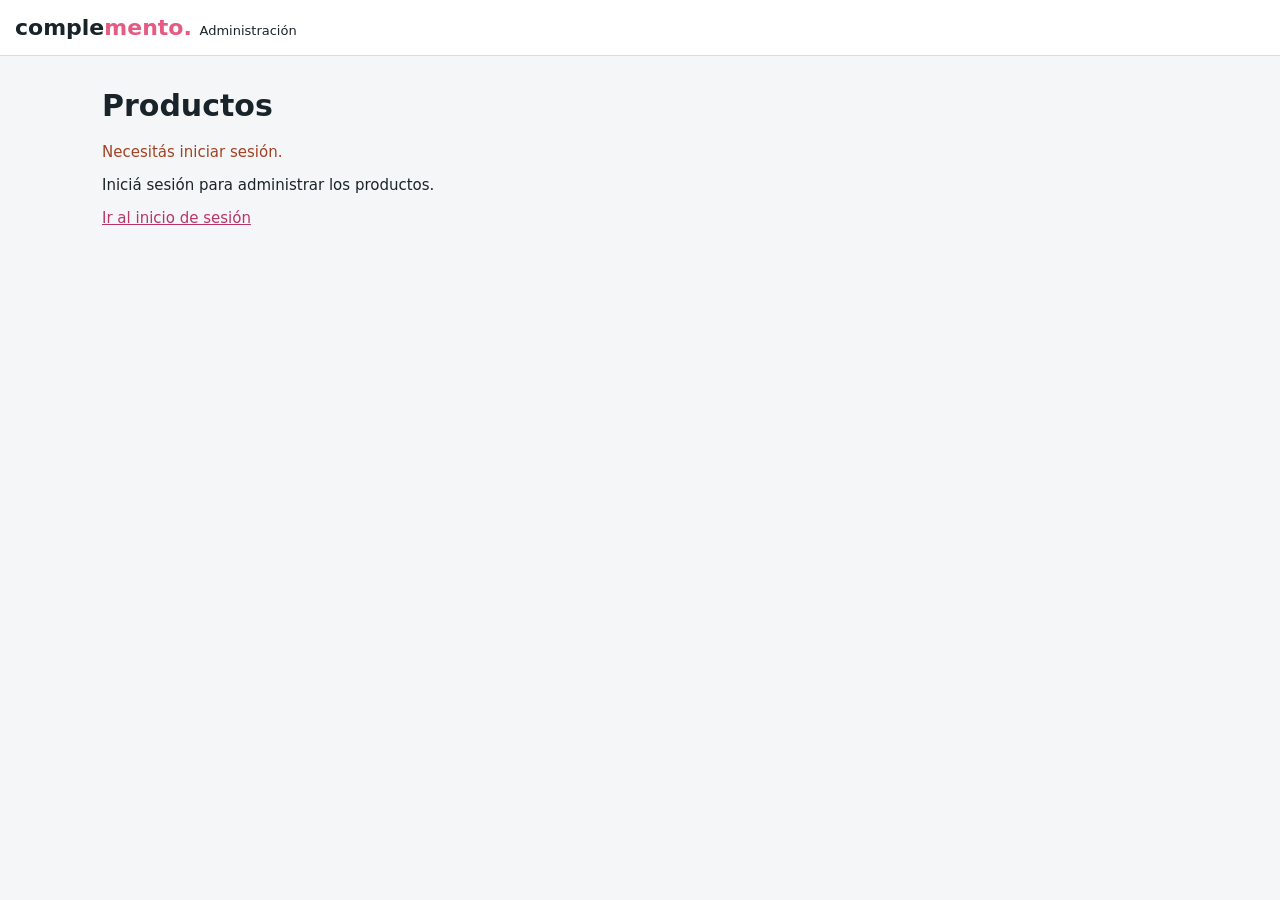
<file: panel-fotos.html>
<!doctype html><html lang="es"><head><meta charset="utf-8"><meta name="viewport" content="width=device-width,initial-scale=1"><title>Complemento · Panel</title><style>body{font:15px system-ui,sans-serif;background:#f5f6f7;color:#19242a;margin:0;overflow-x:hidden}*{box-sizing:border-box}header{background:white;padding:15px;border-bottom:1px solid #ddd;font-weight:800;font-size:22px}header span{color:#e55b83}main{max-width:1100px;width:100%;margin:0 auto;padding:12px}input,textarea,select,button{font:inherit;padding:9px;border:1px solid #ccd4d9;border-radius:8px;max-width:100%}input,textarea,select{width:100%;min-width:0}button{background:#18242a;color:white;cursor:pointer;border:0}button:disabled{opacity:.5}.row{display:flex;gap:8px;align-items:center;justify-content:space-between;flex-wrap:wrap}.toolbar{display:flex;gap:8px;flex-wrap:wrap;margin:14px 0}.toolbar input{flex:1 1 100%}.toolbar select{flex:1 1 135px;width:auto;background:white}.category-heading{font-size:16px;margin:16px 0 6px;padding:8px 10px;background:#e9edf0;border-radius:8px}.item{width:100%;min-width:0;background:white;border:1px solid #dce1e4;border-radius:9px;margin:5px 0;overflow:hidden}.product-row{display:grid;grid-template-columns:48px minmax(0,1fr);gap:9px;align-items:start;padding:10px;width:100%;min-width:0;background:white;color:#19242a}.thumb{grid-column:1;grid-row:1;width:44px;height:44px;object-fit:contain;border-radius:7px;background:#f6f6f6}.quick-edit{grid-column:2;grid-row:1;display:grid;grid-template-columns:minmax(0,1fr) minmax(0,1fr);gap:7px;width:100%;min-width:0}.quick-edit label{display:block;font-size:11px;color:#52616b;min-width:0}.quick-edit label:nth-child(1),.quick-edit label:nth-child(2),.quick-edit label:nth-child(4){grid-column:1/-1}.quick-edit label:nth-child(3){grid-column:1/-1}.quick-edit label:nth-child(5){grid-column:1}.quick-edit label:nth-child(6){grid-column:2}.quick-edit label:nth-child(7){grid-column:1/-1}.quick-edit label:nth-child(8){grid-column:1/-1}.quick-edit input,.quick-edit select,.quick-edit textarea{display:block;width:100%;height:36px;min-height:36px;margin-top:3px;padding:6px;font-size:14px;background:white}.quick-edit textarea{height:60px;white-space:normal;resize:vertical}.quick-actions{grid-column:1/-1;grid-row:2;display:flex;gap:7px;flex-wrap:wrap;align-items:center;justify-content:flex-end}.quick-actions button{flex:1 1 110px;padding:9px 6px;font-size:12px}.quick-actions .open-details{background:#edf0f2;color:#1a2730}.quick-status{flex-basis:100%;font-size:12px;color:#236846}.item .details{padding:12px;border-top:1px solid #eee}.item:not(.expanded) .details{display:none}.grid{display:grid;grid-template-columns:repeat(2,minmax(0,1fr));gap:9px}.grid label{display:grid;gap:4px;font-size:12px}.wide{grid-column:1/-1}.category-input{margin-top:7px}.result{font-size:13px;color:#266b43}.hint{font-size:13px;color:#69747b}#status{white-space:pre-wrap;color:#a34223}a{color:#b93568}.item button{background:#e55b83} .item .open-details{background:#edf0f2;color:#1a2730}.item .delete-product{background:#fff0f0;color:#a3212b;border:1px solid #f3c4c7}.quick-edit label:nth-child(3) input{font-size:12px;color:#46525b;background:#f5f7f8}[hidden]{display:none!important}@media(min-width:850px){.product-row{grid-template-columns:48px minmax(0,1fr) 150px;align-items:center}.quick-edit{grid-column:2;grid-row:1;grid-template-columns:minmax(130px,1.3fr) minmax(100px,.8fr) minmax(170px,1.4fr) 80px 95px;align-items:center}.quick-edit label:nth-child(1){grid-column:1}.quick-edit label:nth-child(2){grid-column:2}.quick-edit label:nth-child(3){grid-column:1/-1}.quick-edit label:nth-child(4){grid-column:3}.quick-edit label:nth-child(5){grid-column:4}.quick-edit label:nth-child(6){grid-column:5}.quick-edit label:nth-child(7){grid-column:1/-1}.quick-edit label:nth-child(8){grid-column:1/-1}.quick-actions{grid-column:3;grid-row:1;flex-direction:column}.quick-actions button{flex:auto;width:100%}.quick-status{flex-basis:auto}} .photo-actions{display:flex;gap:8px;flex-wrap:wrap;margin-top:7px}.photo-button{display:inline-flex;align-items:center;justify-content:center;min-height:42px;padding:9px 12px;border-radius:9px;background:#e55b83;color:white;font-size:13px;font-weight:700;cursor:pointer;flex:1 1 135px;text-align:center}.photo-button.secondary{background:#eef0f3;color:#27343c;border:1px solid #d9dfe3}.photo-button input{display:none} </style></head><body><header>comple<span>mento.</span> <small style="font-size:13px;font-weight:400">Administración</small></header><main><h1>Productos</h1><p id="status">Verificando tu sesión…</p><section id="access" hidden><p>Iniciá sesión para administrar los productos.</p><p><a href="ingresar.html?v=panel-nuevo">Ir al inicio de sesión</a></p></section><section id="workspace" hidden><div class="row"><button id="new">+ Agregar producto</button><button id="logout">Cerrar sesión</button></div><div class="toolbar"><input id="searchProducts" type="search" placeholder="Buscar por nombre, marca o código…" autocomplete="off" aria-label="Buscar productos"><select id="categoryFilter" aria-label="Elegir categoría"><option value="all">Todas las categorías</option></select><select id="filterProducts" aria-label="Filtrar productos"><option value="all">Todos</option><option value="active">Visibles</option><option value="inactive">Ocultos</option><option value="featured">Destacados</option></select></div><p id="count" class="hint"></p><div id="items"></div></section></main><script src="supabase-config.js?v=2"></script><script>
const cfg=window.COMPLEMENTO_DB,$=s=>document.querySelector(s),esc=s=>String(s??'').replace(/[&<>"']/g,c=>({'&':'&amp;','<':'&lt;','>':'&gt;','"':'&quot;',"'":'&#39;'}[c])),token=sessionStorage.getItem('complemento_access_token')||localStorage.getItem('complemento_access_token')||'';
let products=[];const imageCache=new Map();async function loadPanelImages(){await Promise.all(products.map(async p=>{const src=p.image_data||p.image_url||'';if(!src.endsWith('.b64'))return;try{let data=imageCache.get(src);if(!data){const r=await fetch(src);if(!r.ok)throw Error('imagen');data='data:image/webp;base64,'+(await r.text()).replace(/\s/g,'');imageCache.set(src,data)}document.querySelectorAll('.item').forEach(el=>{if(Number(el.dataset.index)===products.indexOf(p)){const img=el.querySelector('.product-row img');if(img)img.src=data}})}catch(e){console.warn('No se pudo cargar imagen',src,e)}}))}
async function api(path,method='GET',body){const r=await fetch(cfg.url+'/rest/v1/'+path,{method,headers:{apikey:cfg.key,Authorization:'Bearer '+token,...(body?{'Content-Type':'application/json',Prefer:'resolution=merge-duplicates,return=representation'}:{})},body:body?JSON.stringify(body):undefined});if(!r.ok)throw Error((await r.text()).slice(0,300));return r.status===204?[]:r.json()}
const normalize=s=>String(s??'').normalize('NFD').replace(/[\\u0300-\\u036f]/g,'').toLocaleLowerCase('es').replace(/[^a-z0-9]+/g,' ').trim();let expandedSku=null;const defaultCategories=['Librería','Juguetería','Regalería','Escolar','Arte y dibujo','Papelería','Oficina','Otros'];const categoryName=p=>String(p.category||'Sin categoría').trim()||'Sin categoría';function categories(){return [...new Set([...defaultCategories,...products.map(categoryName).filter(c=>c!=='Sin categoría')])].sort((a,b)=>a.localeCompare(b,'es'))}function refreshCategories(){const select=$('#categoryFilter'),previous=select.value;select.innerHTML='<option value="all">Todas las categorías</option>'+categories().map(c=>'<option value="'+esc(c)+'">'+esc(c)+'</option>').join('')+'<option value="Sin categoría">Sin categoría</option>';select.value=[...select.options].some(o=>o.value===previous)?previous:'all'}function categoryOptions(current){return [...new Set([...categories(),current||'Sin categoría'])].map(c=>'<option value="'+esc(c)+'" '+(c===(current||'Sin categoría')?'selected':'')+'>'+esc(c)+'</option>').join('')+'<option value="__new__">+ Crear categoría nueva…</option>'}
function render(){const q=normalize($('#searchProducts').value),words=q.split(' ').filter(Boolean),filter=$('#filterProducts').value,cat=$('#categoryFilter').value;const matches=products.map((p,i)=>({p,i})).filter(({p})=>{const hay=normalize([p.name,p.sku,p.brand,p.category,p.description].join(' '));return words.every(w=>hay.includes(w))&&(cat==='all'||categoryName(p)===cat)&&(filter==='all'||filter==='active'&&p.active||filter==='inactive'&&!p.active||filter==='featured'&&p.featured)});$('#count').textContent=matches.length+' de '+products.length+' productos';let lastCategory='';const sorted=matches.sort((a,b)=>Number(!!b.p.__new)-Number(!!a.p.__new)||categoryName(a.p).localeCompare(categoryName(b.p),'es')||String(a.p.name).localeCompare(String(b.p.name),'es'));$('#items').innerHTML=sorted.map(({p,i})=>{const group=categoryName(p)===lastCategory?'':'<h2 class="category-heading">'+esc(categoryName(p))+'</h2>';lastCategory=categoryName(p);return group+'<article class="item '+(expandedSku===p.sku?'expanded':'')+'" data-index="'+i+'"><div class="product-row"><img class="thumb" data-product-image="'+i+'" src="'+esc(imageCache.get(p.image_url)||p.image_data||(String(p.image_url||'').endsWith('.b64')?'':p.image_url)||'')+'" alt="Foto del producto"><div class="quick-edit"><label class="full">Nombre<input data-quick="name" value="'+esc(p.name)+'"></label><label>Precio ($)<input type="number" min="0" data-quick="price" value="'+(Number(p.price)||0)+'"></label><label>Código<input value="'+esc(p.sku)+'" readonly title="Código del producto"></label><label class="full">Descripción<textarea data-quick="description">'+esc(p.description)+'</textarea></label><label>Categoría<select data-quick="category">'+categoryOptions(p.category)+'</select></label><label>Visible<select data-quick="active"><option value="true" '+(p.active?'selected':'')+'>Sí</option><option value="false" '+(!p.active?'selected':'')+'>No</option></select></label><label>Destacado<select data-quick="featured"><option value="true" '+(p.featured?'selected':'')+'>Sí</option><option value="false" '+(!p.featured?'selected':'')+'>No</option></select></label><label class="full">Foto del producto<div class="photo-actions"><label class="photo-button">📷 Sacar foto<input type="file" accept="image/*" capture="environment" data-photo hidden></label><label class="photo-button secondary">🖼️ Elegir de galería<input type="file" accept="image/*" data-photo hidden></label><button type="button" class="photo-button secondary" data-find-image>🔎 Buscar foto por código</button></div></label></div><div class="quick-actions"><span class="quick-status" aria-live="polite"></span><button type="button" data-quick-save="'+i+'">Guardar cambios</button><button type="button" class="delete-product" data-delete="'+i+'">Eliminar</button><button type="button" class="open-details" data-toggle="'+i+'">'+(expandedSku===p.sku?'Cerrar opciones':'Más opciones')+'</button></div></div><div class="details"><div class="grid"><label class="wide">Nombre<input data-field="name" value="'+esc(p.name)+'"></label><label>Precio ($)<input type="number" min="0" data-field="price" value="'+(Number(p.price)||0)+'"></label><label>Stock<input type="number" min="0" data-field="stock" value="'+(p.stock??'')+'"></label><label>Marca<input data-field="brand" value="'+esc(p.brand)+'"></label><label>Categoría<select data-field="category">'+categoryOptions(p.category)+'</select><input class="category-input" data-category-new placeholder="Nombre de la nueva categoría" hidden></label><label class="wide">Descripción<textarea data-field="description">'+esc(p.description)+'</textarea></label><label class="wide">URL de imagen<input data-field="image_url" value="'+esc(p.image_url)+'"></label><label class="wide">Foto del producto<div class="photo-actions"><label class="photo-button">📷 Sacar foto<input type="file" accept="image/*" capture="environment" data-photo hidden></label><label class="photo-button secondary">🖼️ Elegir de galería<input type="file" accept="image/*" data-photo hidden></label><button type="button" class="photo-button secondary" data-find-image>🔎 Buscar foto por código</button></div></label><label>Visible<select data-field="active"><option value="true" '+(p.active?'selected':'')+'>Sí</option><option value="false" '+(!p.active?'selected':'')+'>No</option></select></label><label>Destacado<select data-field="featured"><option value="true" '+(p.featured?'selected':'')+'>Sí</option><option value="false" '+(!p.featured?'selected':'')+'>No</option></select></label></div><div class="row" style="margin-top:14px"><button data-save="'+i+'">Guardar producto</button></div><p class="result" aria-live="polite"></p></div></article>'}).join('')||'<p class="hint">No se encontraron productos con esa búsqueda.</p>';loadPanelImages()}
$('#searchProducts').addEventListener('input',render);$('#filterProducts').addEventListener('change',render);$('#categoryFilter').addEventListener('change',render);$('#items').addEventListener('change',e=>{if(e.target.matches('[data-field="category"]')){const field=e.target.closest('label').querySelector('[data-category-new]');field.hidden=e.target.value!=='__new__';if(!field.hidden)field.focus()}});
async function start(){try{if(!cfg)throw Error('No se cargó la configuración');if(!token){$('#status').textContent='Necesitás iniciar sesión.';$('#access').hidden=false;return}const rows=await api('complemento_admins?select=user_id&limit=1');if(!rows.length)throw Error('Esta cuenta no tiene permiso para administrar.');products=await api('complemento_products?select=*&order=name.asc');$('#workspace').hidden=false;refreshCategories();$('#status').textContent='Sesión iniciada correctamente. Los cambios se publican al guardar.';await loadPanelImages();render()}catch(e){$('#status').textContent='No se pudo abrir el panel: '+e.message;$('#access').hidden=false}}
$('#items').addEventListener('click',async e=>{const finder=e.target.closest('[data-find-image]');if(finder){const card=finder.closest('.item'),p=products[Number(card.dataset.index)],status=card.querySelector('.quick-status');if(!p)return;const url='https://www.google.com/search?tbm=isch&q='+encodeURIComponent(p.sku+' '+p.name);const popup=window.open(url,'_blank','noopener,noreferrer');status.textContent='Búsqueda de imágenes abierta. Para usar una foto, copiá la dirección directa de la imagen y pegala acá: ';const field=document.createElement('input');field.type='url';field.placeholder='https://.../foto.jpg';field.setAttribute('aria-label','URL directa de la foto');field.style.cssText='width:100%;margin:6px 0';const save=document.createElement('button');save.type='button';save.textContent='Guardar URL de foto';save.addEventListener('click',async()=>{const value=field.value.trim();if(!/^https:\/\//i.test(value)){status.firstChild.textContent='Ingresá una URL https válida. ';return}save.disabled=true;try{const saved=await api('complemento_products?sku=eq.'+encodeURIComponent(p.sku),'PATCH',{image_url:value,image_data:null});if(!Array.isArray(saved)||saved.length!==1)throw Error('No se confirmó el guardado');products[Number(card.dataset.index)]=saved[0];render()}catch(err){status.firstChild.textContent='Error al guardar: '+err.message+' ';save.disabled=false}});status.appendChild(field);status.appendChild(save);if(!popup)status.firstChild.textContent='Abrí Google Imágenes para buscar el código y pegá la URL de la foto acá: ';return}const del=e.target.closest('[data-delete]');if(del){const i=Number(del.dataset.delete),p=products[i];if(!p)return;if(!confirm('¿Eliminar definitivamente «'+p.name+'»? Esta acción no se puede deshacer.'))return;const card=del.closest('.item'),status=card.querySelector('.quick-status');del.disabled=true;status.textContent='Eliminando…';try{if(!p.__new){const response=await api('complemento_products?sku=eq.'+encodeURIComponent(p.sku),'DELETE');if(!Array.isArray(response))throw Error('No se confirmó la eliminación');}products.splice(i,1);if(expandedSku===p.sku)expandedSku=null;refreshCategories();render()}catch(err){status.textContent='Error al eliminar: '+err.message;del.disabled=false}return}const toggle=e.target.closest('[data-toggle]');if(toggle){const p=products[Number(toggle.dataset.toggle)];expandedSku=expandedSku===p.sku?null:p.sku;render();return}const quick=e.target.closest('[data-quick-save]');if(quick){const card=quick.closest('.item'),i=Number(quick.dataset.quickSave),p=products[i],get=k=>card.querySelector('[data-quick="'+k+'"]').value;const patch={name:get('name').trim(),description:get('description'),price:Number(get('price')),category:get('category'),active:get('active')==='true',featured:get('featured')==='true'};const status=card.querySelector('.quick-status');if(patch.category==='__new__'){status.textContent='Elegí una categoría existente o creá una en Más opciones.';return}if(!patch.name||!Number.isFinite(patch.price)||patch.price<0){status.textContent='Revisá nombre y precio';return}quick.disabled=true;status.textContent='Guardando…';try{const isNew=!!p.__new;const payload=isNew?{...patch,sku:p.sku,brand:p.brand||'',stock:p.stock??null,image_url:p.image_url||'',image_data:p.image_data||null}:{...patch,image_data:p.image_data||null};const saved=await api(isNew?'complemento_products':'complemento_products?sku=eq.'+encodeURIComponent(p.sku),isNew?'POST':'PATCH',payload);if(!Array.isArray(saved)||saved.length!==1)throw Error('El servidor no confirmó el guardado');products[i]=saved[0];status.textContent=isNew?'✓ Producto agregado correctamente':'✓ Guardado y publicado';}catch(err){status.textContent='Error: '+err.message}finally{quick.disabled=false}return}const btn=e.target.closest('[data-save]');if(!btn)return;const card=btn.closest('.item'),i=Number(btn.dataset.save),p=products[i],get=k=>card.querySelector('[data-field="'+k+'"]').value;const next={sku:p.sku,name:get('name').trim(),description:get('description'),price:Number(get('price')),stock:get('stock')===''?null:Number(get('stock')),brand:get('brand'),category:get('category')==='__new__'?card.querySelector('[data-category-new]').value.trim():get('category'),active:get('active')==='true',featured:get('featured')==='true',image_url:get('image_url'),image_data:p.image_data||null};if(!next.name||!Number.isFinite(next.price)||next.price<0){card.querySelector('.result').textContent='Ingresá un nombre y un precio válido.';return}if(!next.category){card.querySelector('.result').textContent='Elegí o escribí una categoría.';return}btn.disabled=true;card.querySelector('.result').textContent='Guardando…';try{const isNew=!!p.__new;const saved=await api(isNew?'complemento_products':'complemento_products?sku=eq.'+encodeURIComponent(p.sku),isNew?'POST':'PATCH',next);if(!Array.isArray(saved)||saved.length!==1)throw Error('El servidor no confirmó el guardado. No se guardó el producto.');products[i]=saved[0];card.querySelector('.result').textContent=isNew?'✓ Producto agregado correctamente. Ya está publicado.':'✓ Guardado en la base de datos. Actualizá la tienda para verlo.';const row=card.querySelector('.product-row');card.querySelector('[data-quick="name"]').value=saved[0].name;card.querySelector('[data-quick="price"]').value=saved[0].price;card.querySelector('[data-quick="description"]').value=saved[0].description||'';card.querySelector('[data-quick="active"]').value=String(saved[0].active);card.querySelector('[data-quick="featured"]').value=String(saved[0].featured);refreshCategories();if(isNew){expandedSku=saved[0].sku;render();const newCard=[...document.querySelectorAll('.item')].find(el=>products[Number(el.dataset.index)]?.sku===saved[0].sku);if(newCard)newCard.querySelector('.result').textContent='✓ Producto agregado correctamente.'}}catch(err){card.querySelector('.result').textContent='Error: '+err.message}finally{btn.disabled=false}});
$('#items').addEventListener('change',async e=>{if(!e.target.matches('[data-photo]')||!e.target.files[0])return;const card=e.target.closest('.item'),i=Number(card.dataset.index),file=e.target.files[0];try{const data=await new Promise((resolve,reject)=>{const img=new Image(),url=URL.createObjectURL(file);img.onload=()=>{const c=document.createElement('canvas'),scale=Math.min(1,640/Math.max(img.width,img.height));c.width=Math.round(img.width*scale);c.height=Math.round(img.height*scale);c.getContext('2d').drawImage(img,0,0,c.width,c.height);URL.revokeObjectURL(url);resolve(c.toDataURL('image/jpeg',.7))};img.onerror=reject;img.src=url});products[i].image_data=data;const thumb=card.querySelector('.thumb');if(thumb)thumb.src=data;const message=card.querySelector('.quick-status');if(message)message.textContent='Foto preparada. Tocá Guardar cambios.';card.querySelector('.result').textContent='Foto preparada. Tocá Guardar producto.'}catch(err){card.querySelector('.result').textContent='No se pudo procesar la foto.'}});
$('#new').onclick=()=>{products.unshift({sku:'producto-'+Date.now()+'-'+Math.random().toString(36).slice(2,7),name:'',price:0,stock:null,brand:'',category:'Escolar',description:'',active:true,featured:false,image_url:'',image_data:null,__new:true});expandedSku=null;$('#searchProducts').value='';$('#filterProducts').value='all';$('#categoryFilter').value='all';render();window.scrollTo(0,0)};
$('#logout').onclick=()=>{sessionStorage.removeItem('complemento_access_token');localStorage.removeItem('complemento_access_token');location.replace('ingresar.html')};start();
</script></body></html>
</file>
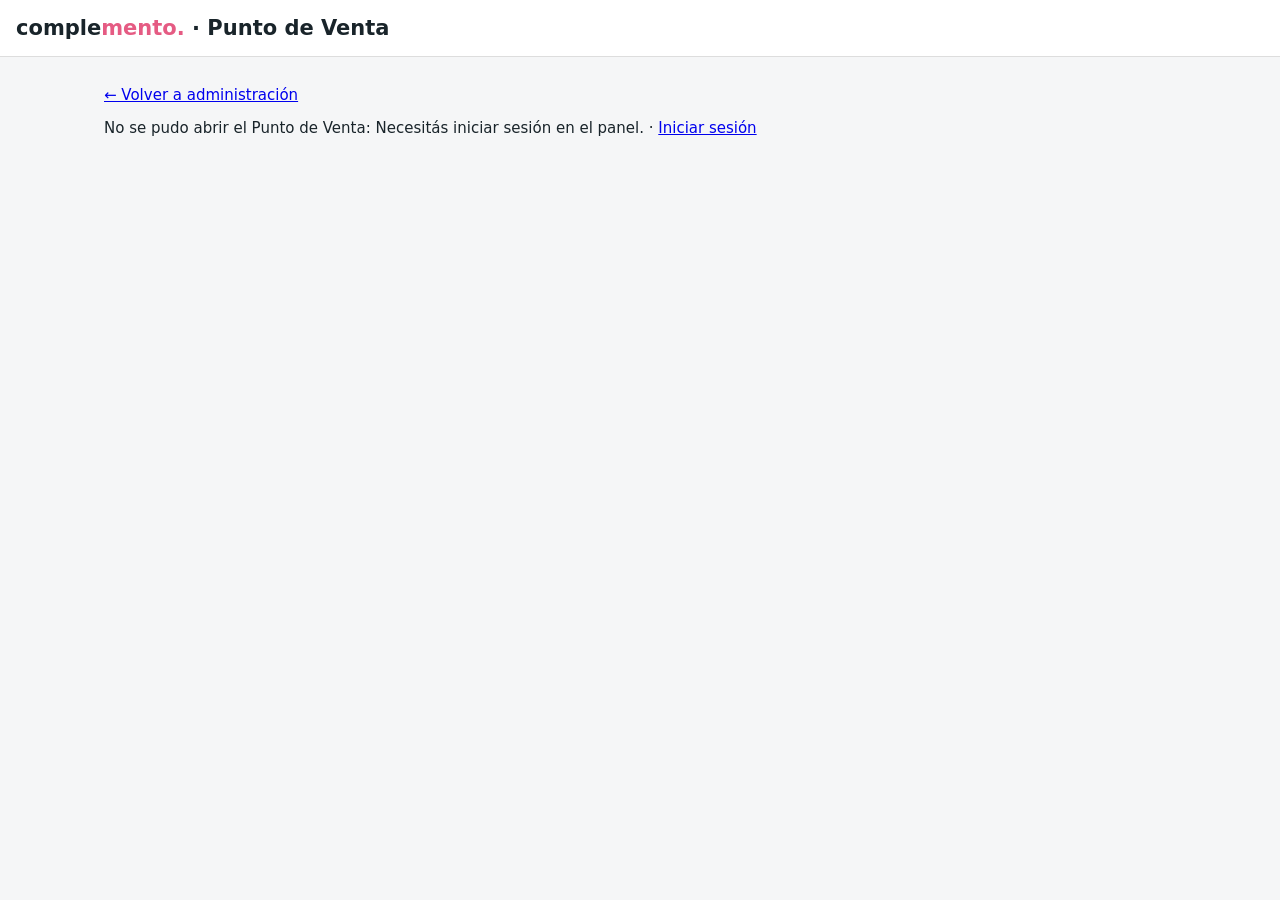
<file: punto-de-venta.html>
<!doctype html><html lang="es"><head><meta charset="utf-8"><meta name="viewport" content="width=device-width,initial-scale=1"><title>Complemento · Punto de Venta</title><style>body{font:15px system-ui,sans-serif;background:#f5f6f7;color:#19242a;margin:0}*{box-sizing:border-box}header{background:#fff;padding:16px;font-size:21px;font-weight:800;border-bottom:1px solid #ddd}header span{color:#e55b83}main{max-width:1100px;margin:auto;padding:14px}input,textarea,select,button{font:inherit;padding:10px;border:1px solid #ccd4d9;border-radius:8px;max-width:100%}input,select{width:100%}button{background:#18242a;color:white;cursor:pointer;border:0}#posPanel[hidden]{display:none}</style><script src="supabase-config.js?v=2"></script></head><body><header>comple<span>mento.</span> · Punto de Venta</header><main><p><a href="panel-complemento.html">← Volver a administración</a></p><p id="status">Verificando sesión…</p><div id="posOpen" hidden></div><section id="posPanel" hidden></section></main><script>
const cfg=window.COMPLEMENTO_DB;
let token=localStorage.getItem('complemento_access_token')||sessionStorage.getItem('complemento_access_token')||'';
let refreshing=null;
async function refreshSession(){if(refreshing)return refreshing;refreshing=(async()=>{const rt=localStorage.getItem('complemento_refresh_token');if(!rt||!cfg)return false;try{const r=await fetch(cfg.url+'/auth/v1/token?grant_type=refresh_token',{method:'POST',headers:{apikey:cfg.key,'Content-Type':'application/json',Prefer:'return=representation'},body:JSON.stringify({refresh_token:rt})});if(!r.ok)return false;const d=await r.json();if(!d.access_token)return false;token=d.access_token;localStorage.setItem('complemento_access_token',token);sessionStorage.setItem('complemento_access_token',token);if(d.refresh_token)localStorage.setItem('complemento_refresh_token',d.refresh_token);return true}catch{return false}})();try{return await refreshing}finally{refreshing=null}}
async function api(path,method='GET',body){let r=await fetch(cfg.url+'/rest/v1/'+path,{method,headers:{apikey:cfg.key,Authorization:'Bearer '+token,...(body?{'Content-Type':'application/json',Prefer:'return=representation'}:{})},body:body?JSON.stringify(body):undefined});if(r.status===401&&await refreshSession())r=await fetch(cfg.url+'/rest/v1/'+path,{method,headers:{apikey:cfg.key,Authorization:'Bearer '+token,...(body?{'Content-Type':'application/json',Prefer:'return=representation'}:{})},body:body?JSON.stringify(body):undefined});if(!r.ok)throw Error((await r.text()).slice(0,250));return r.status===204?[]:r.json()}
async function init(){try{if(!cfg)throw Error('Configuración no disponible');if(!token&&!(await refreshSession()))throw Error('Necesitás iniciar sesión en el panel.');const a=await api('complemento_admins?select=user_id&limit=1');if(!a.length)throw Error('Cuenta sin permiso de administración');document.getElementById('status').textContent='Sesión verificada · Las ventas no descuentan stock';document.getElementById('posOpen').click()}catch(e){document.getElementById('status').innerHTML='No se pudo abrir el Punto de Venta: '+String(e.message).replace(/</g,'&lt;')+' · <a href="ingresar.html">Iniciar sesión</a>'}}
window.addEventListener('load',init);
</script><script>
(()=>{'use strict';
const $=id=>document.getElementById(id),money=n=>new Intl.NumberFormat('es-AR',{style:'currency',currency:'ARS',maximumFractionDigits:2}).format(n||0),safe=s=>String(s??'').replace(/[&<>"']/g,c=>({'&':'&amp;','<':'&lt;','>':'&gt;','"':'&quot;',"'":'&#39;'}[c])),key='complemento_pos_sales_v1';
let catalog=[],items=[],sales=[];try{sales=JSON.parse(localStorage.getItem(key)||'[]')}catch{}
const root=$('posPanel');if(!root)return;
root.innerHTML=`<div class="pos-shell"><div class="pos-head"><h2>🛒 Punto de Venta</h2><button id="posClose" type="button">Cerrar</button></div><p class="pos-note">Buscá por nombre o escaneá un código con un lector USB/Bluetooth. Las ventas se guardan en el panel y se sincronizan entre dispositivos. No se descuenta stock.</p><label>Buscar o escanear código de barras<input id="posSearch" autocomplete="off" placeholder="Nombre, código o código de barras"></label><div id="posResults" class="pos-results"></div><button id="posManualOpen" type="button" style="background:#e55b83;width:100%;padding:13px;font-weight:700">＋ Agregar artículo manual (sin catálogo)</button><div id="posManualForm" hidden style="border:1px solid #e5b8c8;background:#fff8fb;border-radius:12px;padding:14px;display:grid;gap:10px"><h3 style="margin:0">Artículo manual</h3><label>Nombre del artículo<input id="posManualName" maxlength="200" placeholder="Ej.: Fotocopia A4"></label><div class="pos-fields"><label>Cantidad<input id="posManualQty" type="number" min="1" max="9999" step="1" value="1"></label><label>Precio unitario ($)<input id="posManualPrice" type="number" min="0" step="0.01" placeholder="0"></label></div><div class="pos-actions"><button id="posManualAdd" type="button" style="background:#237a57">Agregar a la venta</button><button id="posManualCancel" type="button" style="background:#64748b">Cancelar</button></div><p id="posManualError" role="status" style="margin:0;color:#a3212b"></p></div><div style="overflow-x:auto"><table class="pos-table"><thead><tr><th>Producto</th><th>Cant.</th><th>Precio unit.</th><th>Subtotal</th><th></th></tr></thead><tbody id="posItems"></tbody></table></div><div class="pos-total">Total <strong id="posTotal">$0</strong></div><div class="pos-fields"><label>Cliente (opcional)<input id="posCustomer" placeholder="Nombre del cliente"></label><label>Dirección (opcional)<input id="posAddress" placeholder="Domicilio del cliente"></label><label>CUIT / CUIL / DNI (opcional)<input id="posCuit" placeholder="Número de documento"></label><label>Teléfono (opcional)<input id="posPhone" placeholder="Teléfono"></label><label>Forma de pago<select id="posPayment"><option>Efectivo</option><option>Transferencia</option><option>Débito</option><option>Crédito</option><option>Otro</option></select></label><label>Observaciones<input id="posNotes" placeholder="Notas del presupuesto o venta"></label></div><div class="pos-actions"><button id="posSale" type="button" style="background:#237a57">✓ Generar venta y comprobante</button><button id="posClear" type="button" style="background:#64748b">Vaciar venta</button></div><p id="posStatus" role="status"></p><div class="pos-head"><h3>Historial de ventas (guardadas en el panel)</h3><button id="posExport" type="button">Descargar CSV</button></div><div id="posHistory"></div></div>`;
const css=document.createElement('style');css.textContent=`#posPanel{margin:14px 0;padding:16px;background:white;border:1px solid #ddd;border-radius:16px}.pos-shell{display:grid;gap:13px}.pos-head{display:flex;align-items:center;justify-content:space-between;gap:12px;flex-wrap:wrap}.pos-head h2,.pos-head h3{margin:0}.pos-note{color:#53616b;margin:0}.pos-results{max-height:220px;overflow:auto;display:grid;gap:5px}.pos-results button{background:#f3f5f8;color:#18242a;text-align:left;border:1px solid #dce1e4;display:flex;justify-content:space-between;gap:8px}.pos-table{width:100%;border-collapse:collapse;min-width:540px}.pos-table td,.pos-table th{padding:8px 5px;border-bottom:1px solid #e6e9ec;text-align:left}.pos-table input{width:85px}.pos-total{display:flex;justify-content:space-between;align-items:center;font-size:22px;font-weight:700;background:#f6eef3;padding:15px;border-radius:10px}.pos-fields{display:grid;grid-template-columns:repeat(auto-fit,minmax(180px,1fr));gap:10px}.pos-fields label{font-size:13px;color:#455}.pos-fields input,.pos-fields select{display:block;margin-top:5px}.pos-actions{display:flex;gap:9px;flex-wrap:wrap}.pos-actions button{flex:1 1 170px;padding:13px}.pos-history-row{padding:10px;border-bottom:1px solid #e4e4e4}`;document.head.append(css);
$('posManualForm').hidden=true;
$('posManualOpen').onclick=()=>{$('posManualForm').hidden=false;$('posManualName').focus()};
$('posManualCancel').onclick=()=>{$('posManualForm').hidden=true;$('posManualError').textContent=''};
$('posManualAdd').onclick=()=>{const name=$('posManualName').value.trim(),qty=Number($('posManualQty').value),price=Number($('posManualPrice').value);if(!name||!Number.isInteger(qty)||qty<1||qty>9999||$('posManualPrice').value.trim()===''||!Number.isFinite(price)||price<0){$('posManualError').textContent='Ingresá nombre, cantidad válida y precio mayor o igual a cero.';return}items.push({sku:'MANUAL-'+Date.now()+'-'+Math.random().toString(36).slice(2,7),name,qty,price});$('posManualName').value='';$('posManualQty').value='1';$('posManualPrice').value='';$('posManualError').textContent='';$('posManualForm').hidden=true;render();$('posStatus').textContent='✓ Artículo manual agregado a la venta. No se modificó el catálogo ni el stock.'};
const total=()=>items.reduce((a,x)=>a+x.qty*x.price,0);
function render(){const query=$('posSearch').value.trim().toLocaleLowerCase('es');const normalized=s=>String(s||'').normalize('NFD').replace(/[\u0300-\u036f]/g,'').toLowerCase();const matches=query?catalog.filter(p=>normalized(p.name+' '+p.sku+' '+(p.description||'')).includes(normalized(query))).slice(0,15):[];$('posResults').innerHTML=matches.map(p=>`<button type="button" data-pos-sku="${safe(p.sku)}"><span>${safe(p.name)} <small>(${safe(p.sku)})</small></span><b>${money(Number(p.price))}</b></button>`).join('');$('posItems').innerHTML=items.length?items.map((x,i)=>`<tr><td>${safe(x.name)}<div style="font-size:11px;color:#667">${safe(x.sku)}</div></td><td><input aria-label="Cantidad" type="number" min="1" max="9999" data-pos-qty="${i}" value="${x.qty}"></td><td><input aria-label="Precio" type="number" min="0" step="0.01" data-pos-price="${i}" value="${x.price}"></td><td>${money(x.qty*x.price)}</td><td><button type="button" data-pos-remove="${i}" aria-label="Quitar">✕</button></td></tr>`).join(''):'<tr><td colspan="5">Todavía no agregaste productos.</td></tr>';$('posTotal').textContent=money(total());}
function add(p){let x=items.find(x=>x.sku===String(p.sku));if(x)x.qty++;else items.push({sku:String(p.sku),name:p.name,qty:1,price:Number(p.price)||0});$('posSearch').value='';render();$('posSearch').focus()}
$('posSearch').addEventListener('input',render);$('posSearch').addEventListener('keydown',e=>{if(e.key!=='Enter')return;e.preventDefault();const q=e.target.value.trim();const exact=catalog.find(p=>String(p.sku).toLowerCase()===q.toLowerCase());const normalized=q.toLowerCase();const matches=catalog.filter(p=>(p.name+' '+p.sku).toLowerCase().includes(normalized));if(exact||matches.length===1)add(exact||matches[0]);else $('posStatus').textContent='Seleccioná el producto de la lista.'});
$('posResults').addEventListener('click',e=>{const b=e.target.closest('[data-pos-sku]');if(!b)return;const p=catalog.find(p=>String(p.sku)===b.dataset.posSku);if(p)add(p)});
$('posItems').addEventListener('change',e=>{const q=e.target.dataset.posQty,p=e.target.dataset.posPrice;if(q!==undefined)items[+q].qty=Math.max(1,Math.min(9999,Math.round(Number(e.target.value)||1)));if(p!==undefined)items[+p].price=Math.max(0,Number(e.target.value)||0);render()});$('posItems').addEventListener('click',e=>{const b=e.target.closest('[data-pos-remove]');if(b){items.splice(+b.dataset.posRemove,1);render()}});
function snapshot(){return{date:new Date().toISOString(),customer:$('posCustomer').value.trim(),address:$('posAddress').value.trim(),cuit:$('posCuit').value.trim(),phone:$('posPhone').value.trim(),payment:$('posPayment').value,notes:$('posNotes').value.trim(),items:items.map(x=>({...x})),total:total()}}
function printQuote(data,type='Comprobante de venta',popup=null){const w=popup||window.open('','_blank');if(!w){$('posStatus').textContent='Permití las ventanas emergentes para imprimir o guardar PDF.';return}const date=new Date(data.date||data.created_at).toLocaleString('es-AR');w.document.write(`<!doctype html><html lang="es"><head><meta charset="utf-8"><title>${safe(type)} · Complemento</title><style>@page{size:A4 portrait;margin:0}*{box-sizing:border-box}html,body{width:210mm;min-height:297mm;margin:0;padding:0;color:#000;background:#fff;font:12px Arial,sans-serif}.sheet{width:210mm;height:297mm;padding:13mm 14mm;display:flex;flex-direction:column;overflow:hidden}.brand{display:flex;justify-content:space-between;align-items:flex-start;border:2px solid #000;padding:11px 12px}.logo{font-size:26px;font-weight:800}.tag{border:2px solid #000;padding:9px;font-weight:800;font-size:16px;text-align:center}.info{display:grid;grid-template-columns:1fr 1fr;border:2px solid #000;border-top:0}.info>div{padding:11px;border-right:1px solid #000;min-height:100px}.info>div:last-child{border-right:0}h3{font-size:11px;text-transform:uppercase;margin:0 0 9px}p{margin:5px 0}.detail{flex:1;min-height:0;border:2px solid #000;border-top:0;display:flex;flex-direction:column}table{border-collapse:collapse;width:100%;table-layout:fixed}th{border-bottom:2px solid #000}td,th{padding:8px 6px;text-align:left;overflow-wrap:anywhere}th:nth-child(1){width:51%}th:nth-child(2){width:12%}th:nth-child(3){width:18%}th:nth-child(4){width:19%}td:last-child,th:last-child{text-align:right}tr{break-inside:avoid}.bottom{margin-top:auto;border-top:2px solid #000;padding:10px 12px}.total{display:flex;justify-content:space-between;align-items:center;border:2px solid #000;padding:12px;font-size:22px;font-weight:800}.note{font-size:10px;line-height:1.5;margin-top:9px}.foot{margin-top:10px;text-align:center;font-size:10px;font-weight:700}@media print{html,body{margin:0!important;padding:0!important}body{-webkit-print-color-adjust:exact;print-color-adjust:exact}} </style></head><body><article class="sheet"><div class="brand"><div><div class="logo">COMPLEMENTO</div><p>San Luis 1365 · Mar del Plata</p></div><div class="tag">${safe(type).toUpperCase()}<div style="font-size:10px;margin-top:5px">NO FISCAL</div></div></div><div class="info"><div><h3>Datos del comprobante</h3><p><b>Fecha:</b> ${safe(date)}</p><p><b>Medio de pago:</b> ${safe(data.payment||'A definir')}</p><p><b>Referencia interna:</b> ${safe(data.id||'Sin número')}</p></div><div><h3>Datos del cliente</h3><p><b>Nombre:</b> ${safe(data.customer||'Consumidor final')}</p><p><b>Dirección:</b> ${safe(data.address||'No informada')}</p><p><b>CUIT / documento:</b> ${safe(data.cuit||'No informado')}</p><p><b>Teléfono:</b> ${safe(data.phone||'No informado')}</p></div></div><section class="detail"><table><thead><tr><th>Descripción</th><th>Cant.</th><th>Precio unit.</th><th>Importe</th></tr></thead><tbody>${data.items.map(x=>`<tr><td>${safe(x.name)}</td><td>${x.qty}</td><td>${money(x.price)}</td><td>${money(x.qty*x.price)}</td></tr>`).join('')}</tbody></table><div class="bottom">${data.notes?'<p><b>Observaciones:</b> '+safe(data.notes)+'</p>':''}<p class="note">Documento comercial interno. NO es factura electrónica ni comprobante fiscal autorizado por ARCA. No incluye CAE ni numeración fiscal.</p></div></section><div class="total"><span>TOTAL</span><span>${money(data.total)}</span></div><div class="foot">COMPLEMENTO · COMPROBANTE NO FISCAL</div></article></body></html>`);w.document.close();w.focus();setTimeout(()=>w.print(),500)}
let savingReceipt=false;
async function saveReceipt(){if(!items.length){alert('Agregá productos antes de generar un comprobante.');return null}if(savingReceipt)return null;savingReceipt=true;const x=snapshot();$('posSale').disabled=true;try{const rows=await api('complemento_pos_sales','POST',{customer:x.customer,address:x.address,cuit:x.cuit,phone:x.phone,payment:x.payment,notes:x.notes,items:x.items,total:x.total});if(!Array.isArray(rows)||!rows.length)throw Error('El servidor no confirmó el guardado');const saved={...rows[0],date:rows[0].created_at};items=[];render();await loadSales();$('posStatus').textContent='✓ Venta guardada. Elegí Ver, Descargar o Enviar PDF desde el historial. Stock sin cambios.';return saved}catch(e){$('posStatus').textContent='No se generó el comprobante porque la venta no se pudo guardar: '+e.message;return null}finally{savingReceipt=false;$('posSale').disabled=false}}

function receiptName(x){return 'Complemento-comprobante-'+String(x.id||'venta').slice(0,8)+'.pdf'}
async function pdfBlob(x){
 const encoder=new TextEncoder(),objects=[],pageIds=[],pages=[];
 const ascii=t=>String(t??'').normalize('NFKD').replace(/[\u0300-\u036f]/g,'').replace(/[^\x20-\x7e]/g,'?');
 const esc=t=>ascii(t).replace(/\\/g,'\\\\').replace(/\(/g,'\\(').replace(/\)/g,'\\)');
 const drawText=(t,xx,yy,size=10,bold=false)=>'BT /'+(bold?'F2':'F1')+' '+size+' Tf 1 0 0 1 '+xx+' '+yy+' Tm ('+esc(t)+') Tj ET\n';
 const rect=(xx,yy,w,h)=>xx+' '+yy+' '+w+' '+h+' re S\n';
 const line=(x1,y1,x2,y2)=>x1+' '+y1+' m '+x2+' '+y2+' l S\n';
 const width=t=>ascii(t).length*5.1;
 let commands='',y=580,page=0;
 function startPage(){
   if(page)pages.push(commands);
   page++;commands='0 G 0 g 0.8 w\n';
   commands+=rect(40,747,515,66);
   commands+=drawText('COMPLEMENTO',53,785,19,true)+drawText('San Luis 1365 - Mar del Plata',53,765,9);
   commands+=rect(397,763,145,40)+drawText('COMPROBANTE',409,786,12,true)+drawText('NO FISCAL',434,772,9,true);
   commands+=line(40,740,555,740);
   commands+=drawText('Fecha: '+new Date(x.date||x.created_at).toLocaleString('es-AR'),45,723,9);
   commands+=drawText('Referencia: '+String(x.id||'').slice(0,16),45,707,9);
   commands+=drawText('Pago: '+(x.payment||''),45,691,9);
   commands+=drawText('Cliente: '+(x.customer||'Consumidor final'),300,723,9);
   commands+=drawText('Direccion: '+(x.address||'No informada'),300,707,9);
   commands+=drawText('CUIT / documento: '+(x.cuit||'No informado'),300,691,9);
   commands+=line(40,677,555,677);
   commands+=drawText('Descripcion',45,660,10,true)+drawText('Cant.',373,660,10,true)+drawText('Precio',429,660,10,true)+drawText('Importe',494,660,10,true)+line(40,650,555,650);
   y=632;
 }
 startPage();
 for(const item of x.items||[]){
   const name=ascii(item.name||'Producto');
   const chunks=name.match(/.{1,55}/g)||[''];
   if(y-chunks.length*13<100)startPage();
   for(const chunk of chunks){commands+=drawText(chunk,45,y,9);y-=13;}
   commands+=drawText(item.qty,376,y+13,9)+drawText(money(item.price),417,y+13,9)+drawText(money(item.qty*item.price),482,y+13,9);
   y-=9;
 }
 commands+=line(40,93,555,93)+drawText('TOTAL',45,67,17,true)+drawText(money(x.total),408,67,17,true);
 commands+=drawText('Documento comercial no fiscal. No reemplaza una factura autorizada por ARCA.',42,38,8);
 pages.push(commands);
 function add(o){objects.push(o);return objects.length}
 const catalog=add('<< /Type /Catalog /Pages 2 0 R >>');
 const pagesRoot=add('');
 const font1=add('<< /Type /Font /Subtype /Type1 /BaseFont /Helvetica /Encoding /WinAnsiEncoding >>');
 const font2=add('<< /Type /Font /Subtype /Type1 /BaseFont /Helvetica-Bold /Encoding /WinAnsiEncoding >>');
 for(const stream of pages){
   const bytes=encoder.encode(stream),contentId=add('<< /Length '+bytes.length+' >>\nstream\n'+stream+'endstream');
   const pageId=add('<< /Type /Page /Parent 2 0 R /MediaBox [0 0 595.28 841.89] /Resources << /Font << /F1 '+font1+' 0 R /F2 '+font2+' 0 R >> >> /Contents '+contentId+' 0 R >>');
   pageIds.push(pageId);
 }
 objects[1]='<< /Type /Pages /Kids ['+pageIds.map(i=>i+' 0 R').join(' ')+'] /Count '+pageIds.length+' >>';
 let out='%PDF-1.4\n',offsets=[0];
 for(let i=0;i<objects.length;i++){offsets.push(encoder.encode(out).length);out+=(i+1)+' 0 obj\n'+objects[i]+'\nendobj\n'}
 const xref=encoder.encode(out).length;out+='xref\n0 '+(objects.length+1)+'\n0000000000 65535 f \n';
 for(let i=1;i<offsets.length;i++)out+=String(offsets[i]).padStart(10,'0')+' 00000 n \n';
 out+='trailer\n<< /Size '+(objects.length+1)+' /Root '+catalog+' 0 R >>\nstartxref\n'+xref+'\n%%EOF';
 return new Blob([encoder.encode(out)],{type:'application/pdf'});
}
function downloadPdfBlob(blob,name){const url=URL.createObjectURL(blob),a=document.createElement('a');a.href=url;a.download=name;document.body.appendChild(a);a.click();a.remove();setTimeout(()=>URL.revokeObjectURL(url),60000)}
async function receiptAction(x,action){
 try{
  const blob=await pdfBlob(x),name=receiptName(x),file=new File([blob],name,{type:'application/pdf'});
  if(action==='share'){
   if(navigator.canShare?.({files:[file]})&&navigator.share){await navigator.share({files:[file],title:'Comprobante Complemento'});return}
   downloadPdfBlob(blob,name);
   $('posStatus').textContent='PDF descargado. Adjuntalo en WhatsApp como documento (este navegador no permite compartir archivos directamente).';
   return;
  }
  if(action==='view'){const url=URL.createObjectURL(blob);const w=window.open(url,'_blank');if(!w)downloadPdfBlob(blob,name);setTimeout(()=>URL.revokeObjectURL(url),60000);return}
  downloadPdfBlob(blob,name);
 }catch(err){if(err.name!=='AbortError')$('posStatus').textContent='No se pudo preparar el PDF: '+err.message}
}
function history(){
 $('posHistory').innerHTML=sales.length?sales.slice(0,500).map((x,i)=>'<div class="pos-history-row"><b>'+safe(new Date(x.date||x.created_at).toLocaleString('es-AR'))+'</b> · '+safe(x.customer||'Consumidor final')+' · '+money(x.total)+'<div style="font-size:12px;color:#667">'+x.items.length+' productos · '+safe(x.payment)+'</div><div style="display:flex;flex-wrap:wrap;gap:6px;margin-top:8px"><button type="button" data-pos-action="view" data-pos-index="'+i+'">Ver PDF</button><button type="button" data-pos-action="download" data-pos-index="'+i+'">Descargar PDF</button><button type="button" data-pos-action="share" data-pos-index="'+i+'" style="background:#218b58">Enviar PDF</button><button type="button" data-pos-action="delete" data-pos-index="'+i+'" style="background:#b42318">Eliminar venta</button></div></div>').join(''):'<p>No hay ventas registradas todavía.</p>';
}
$('posHistory').addEventListener('click',async e=>{
 const b=e.target.closest('[data-pos-action]');if(!b)return;
 const x=sales[Number(b.dataset.posIndex)];if(!x)return;
 if(b.dataset.posAction==='delete'){
  if(!confirm('¿Eliminar definitivamente esta venta del historial? Esta acción no se puede deshacer.'))return;
  b.disabled=true;
  try{await api('complemento_pos_sales?id=eq.'+encodeURIComponent(x.id),'DELETE');await loadSales();$('posStatus').textContent='Venta eliminada del historial.'}catch(err){$('posStatus').textContent='No se pudo eliminar: '+err.message;b.disabled=false}
 }else await receiptAction(x,b.dataset.posAction);
});
async function loadSales(){try{const rows=await api('complemento_pos_sales?select=*&order=created_at.desc&limit=500');sales=rows.map(x=>({...x,date:x.created_at}));history();$('posStatus').textContent='Ventas sincronizadas con el panel.'}catch(e){$('posStatus').textContent='No se pudo cargar el historial: '+e.message}}
$('posSale').onclick=async()=>{if(!items.length)return alert('Agregá productos primero.');if(!confirm('¿Generar la venta y guardarla en el historial? No se descontará stock.'))return;await saveReceipt()};
$('posClear').onclick=()=>{if(items.length&&!confirm('¿Vaciar la venta actual?'))return;items=[];render()};
$('posExport').onclick=()=>{const rows=[['Fecha','ID','Cliente','Teléfono','Pago','Código','Producto','Cantidad','Precio unitario','Subtotal','Total venta','Observaciones']];sales.forEach(s=>s.items.forEach(i=>rows.push([s.date||s.created_at,s.id,s.customer,s.phone,s.payment,i.sku,i.name,i.qty,i.price,i.qty*i.price,s.total,s.notes])));const csv='\uFEFF'+rows.map(r=>r.map(v=>'"'+String(v??'').replace(/"/g,'""')+'"').join(';')).join('\r\n');const a=document.createElement('a');a.href=URL.createObjectURL(new Blob([csv],{type:'text/csv;charset=utf-8'}));a.download='complemento-ventas-'+new Date().toISOString().slice(0,10)+'.csv';a.click();setTimeout(()=>URL.revokeObjectURL(a.href),1000)};
$('posClose').onclick=()=>{root.hidden=true};$('posOpen').onclick=async()=>{root.hidden=false;root.scrollIntoView({behavior:'smooth',block:'start'});$('posStatus').textContent='Cargando productos…';try{catalog=await api('complemento_products?select=sku,name,description,price,active&order=name.asc');$('posStatus').textContent=catalog.length+' productos disponibles para buscar.';render();await loadSales();$('posSearch').focus()}catch(e){$('posStatus').textContent='No se pudieron cargar los productos: '+e.message}};render();history();
})();
</script></body></html>
</file>
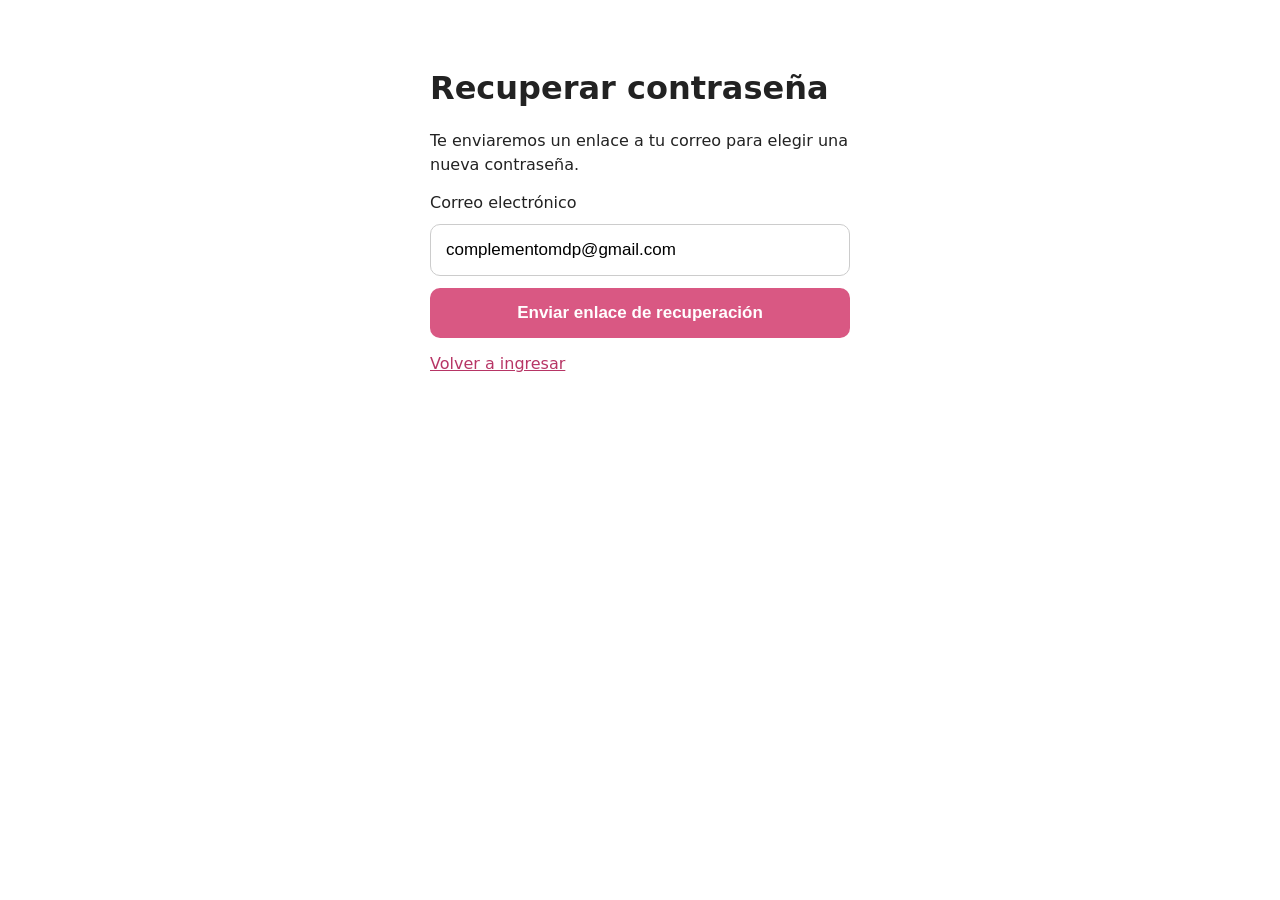
<file: recuperar.html>
<!doctype html><html lang="es"><head><meta charset="utf-8"><meta name="viewport" content="width=device-width,initial-scale=1"><title>Recuperar contraseña · Complemento</title><style>body{font:16px system-ui;max-width:420px;margin:32px auto;padding:16px;color:#222}input,button{display:block;box-sizing:border-box;width:100%;padding:15px;margin:12px 0;font-size:17px;border-radius:10px}input{border:1px solid #ccc}button{border:0;background:#d95883;color:#fff;font-weight:bold}p{line-height:1.5}#status{white-space:pre-wrap}a{color:#b73565}</style></head><body><h1>Recuperar contraseña</h1><p id="help">Te enviaremos un enlace a tu correo para elegir una nueva contraseña.</p><form id="request"><label>Correo electrónico<input id="email" type="email" value="complementomdp@gmail.com" required></label><button>Enviar enlace de recuperación</button></form><form id="change" hidden><label>Contraseña nueva<input id="password" type="password" minlength="6" autocomplete="new-password" required></label><button>Guardar nueva contraseña</button></form><p id="status" role="status" aria-live="polite"></p><a href="ingresar.html">Volver a ingresar</a><script src="supabase-config.js?v=2"></script><script>const cfg=window.COMPLEMENTO_DB,out=document.getElementById('status'),hash=new URLSearchParams(location.hash.slice(1)),token=hash.get('access_token'),type=hash.get('type');if(token&&type==='recovery'){document.getElementById('request').hidden=true;document.getElementById('change').hidden=false;document.getElementById('help').textContent='Elegí tu contraseña nueva.'}document.getElementById('request').onsubmit=async e=>{e.preventDefault();out.textContent='Enviando…';try{const r=await fetch(cfg.url+'/auth/v1/recover?redirect_to='+encodeURIComponent(location.origin+location.pathname),{method:'POST',headers:{apikey:cfg.key,'Content-Type':'application/json'},body:JSON.stringify({email:document.getElementById('email').value.trim()})});const d=await r.json();if(!r.ok)throw Error(d.msg||d.message||'Error '+r.status);out.textContent='Solicitud enviada. Revisá tu correo y la carpeta Spam. El enlace debe llevarte de regreso a esta página para establecer la contraseña.'}catch(err){out.textContent='No se pudo enviar: '+err.message}};document.getElementById('change').onsubmit=async e=>{e.preventDefault();out.textContent='Actualizando…';try{const r=await fetch(cfg.url+'/auth/v1/user',{method:'PUT',headers:{apikey:cfg.key,Authorization:'Bearer '+token,'Content-Type':'application/json'},body:JSON.stringify({password:document.getElementById('password').value})});const d=await r.json();if(!r.ok)throw Error(d.msg||d.message||'Error '+r.status);history.replaceState(null,'',location.pathname);out.textContent='Contraseña actualizada. Ya podés ingresar al panel.';document.getElementById('change').hidden=true}catch(err){out.textContent='No se pudo actualizar: '+err.message}};</script></body></html>
</file>
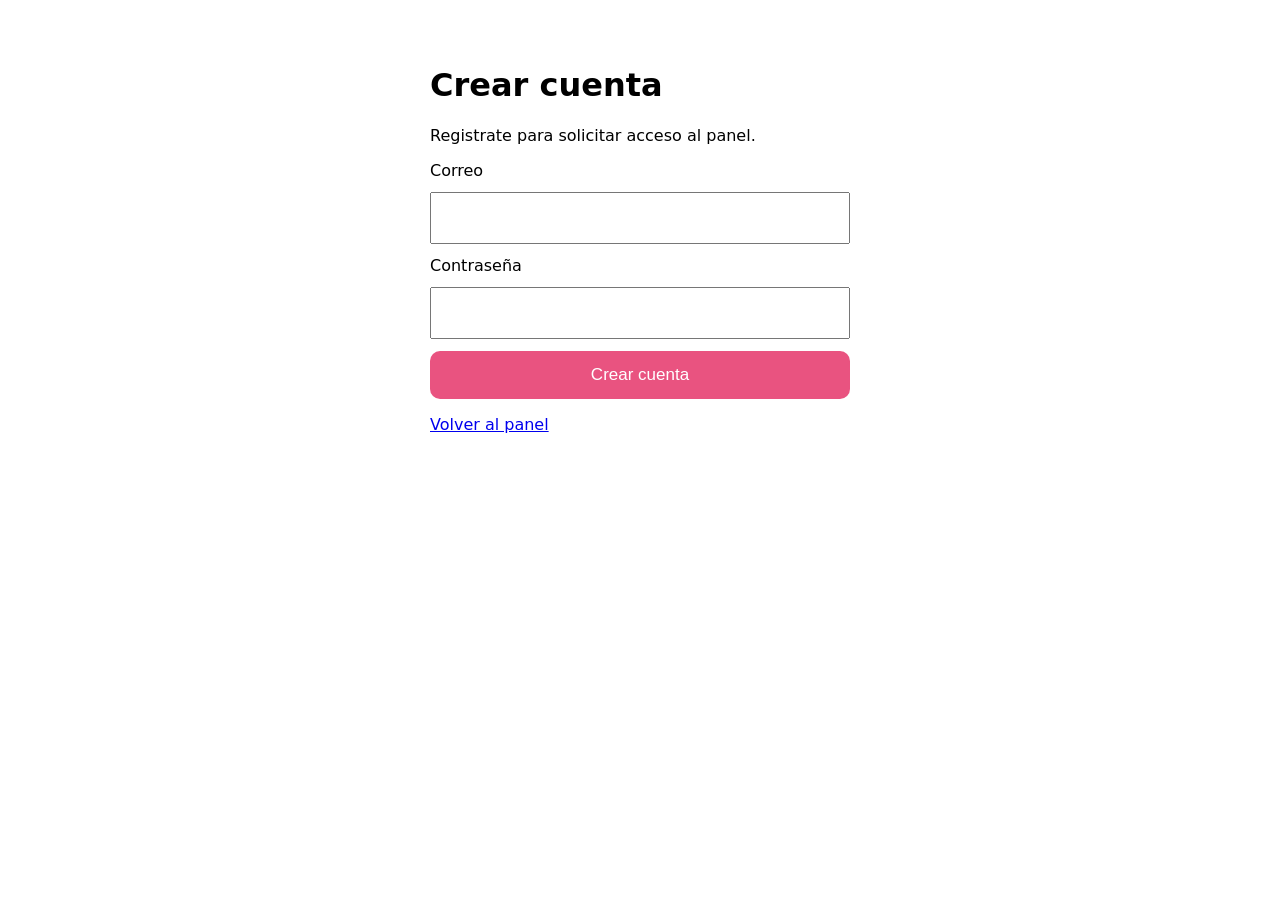
<file: registro.html>
<!doctype html><html lang="es"><head><meta charset="utf-8"><meta name="viewport" content="width=device-width,initial-scale=1"><title>Registro Complemento</title><style>body{font:16px system-ui;margin:30px auto;max-width:420px;padding:15px}input,button{display:block;width:100%;box-sizing:border-box;padding:14px;margin:12px 0;font-size:17px}button{background:#e95380;color:white;border:0;border-radius:10px}#status{white-space:pre-wrap}</style></head><body><h1>Crear cuenta</h1><p>Registrate para solicitar acceso al panel.</p><form id="form"><label>Correo<input id="email" type="email" required autocomplete="email"></label><label>Contraseña<input id="password" type="password" minlength="6" required autocomplete="new-password"></label><button>Crear cuenta</button></form><p id="status" role="status"></p><a href="admin.html">Volver al panel</a><script src="supabase-config.js"></script><script>document.getElementById('form').addEventListener('submit',async e=>{e.preventDefault();const out=document.getElementById('status');out.textContent='Procesando…';try{const cfg=window.COMPLEMENTO_DB;if(!cfg)throw Error('Falta configuración de conexión');const response=await fetch(cfg.url+'/auth/v1/signup',{method:'POST',headers:{apikey:cfg.key,'Content-Type':'application/json'},body:JSON.stringify({email:document.getElementById('email').value.trim(),password:document.getElementById('password').value})});const result=await response.json();if(!response.ok)throw Error(result.message||result.msg||'Error '+response.status);out.textContent='Cuenta solicitada. Revisá tu correo y confirmalo si recibís un mensaje.'}catch(err){out.textContent='No se pudo crear la cuenta: '+err.message}});</script></body></html>
</file>
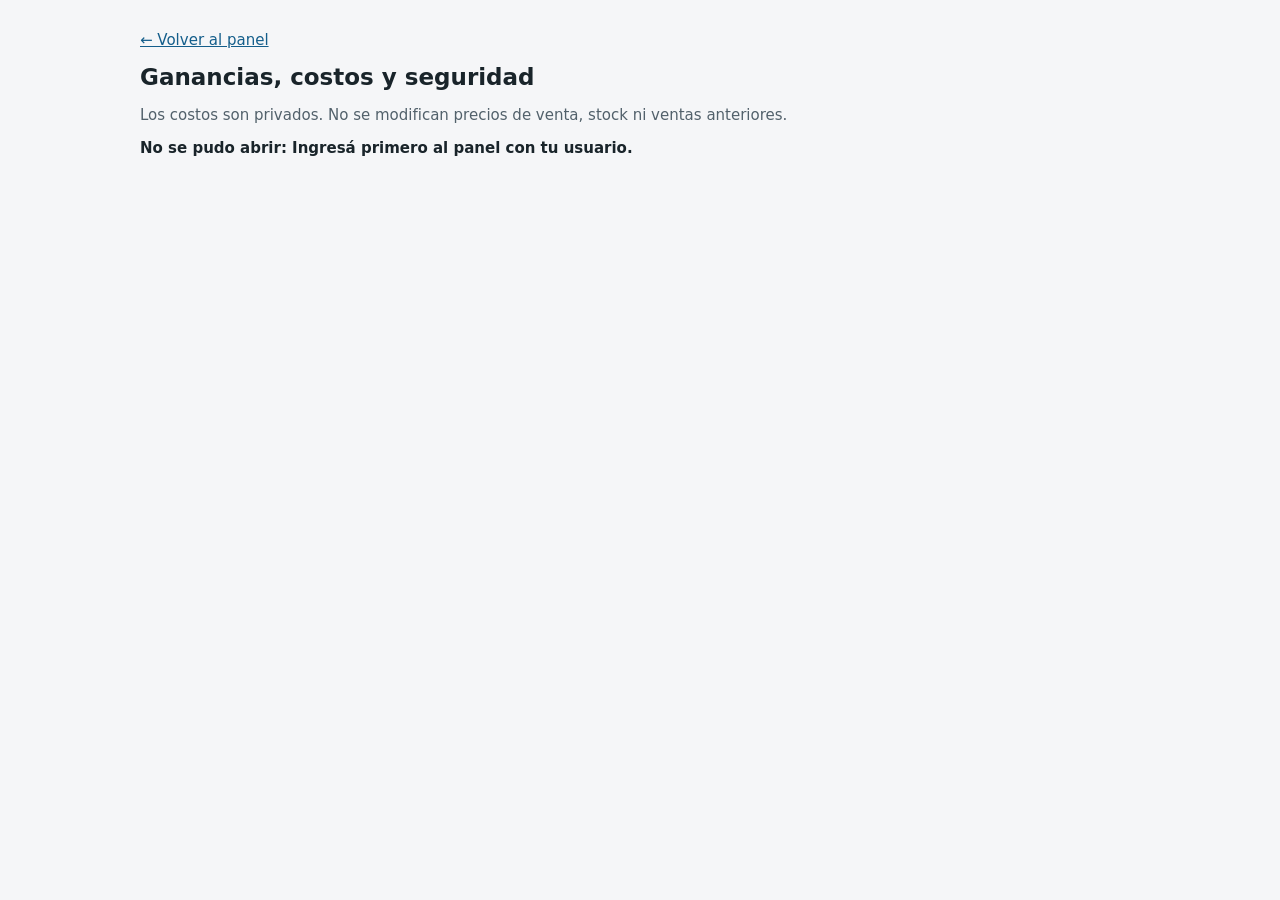
<file: rentabilidad-respaldos.html>
<!doctype html><html lang="es"><head><meta charset="utf-8"><meta name="viewport" content="width=device-width,initial-scale=1"><title>Complemento · Rentabilidad y respaldos</title><style>body{font:15px system-ui;background:#f5f6f8;color:#19242a;margin:0}main{max-width:1000px;margin:auto;padding:16px}section{background:white;border:1px solid #dce1e4;border-radius:14px;padding:18px;margin:14px 0}h1{font-size:23px}h2{font-size:19px}button,input{font:inherit;padding:10px;border:1px solid #cbd3da;border-radius:8px}button{background:#18242a;color:white;cursor:pointer}button:disabled{opacity:.5}input{max-width:100%;width:120px}.grid{display:grid;grid-template-columns:repeat(auto-fit,minmax(180px,1fr));gap:12px}.metric{background:#f1f5f8;padding:15px;border-radius:10px}.metric strong{display:block;font-size:21px;margin-top:6px}.scroll{overflow:auto}table{border-collapse:collapse;width:100%;min-width:680px}td,th{padding:9px;text-align:left;border-bottom:1px solid #e4e8eb}th{background:#f4f6f8}small,.muted{color:#52616b}.actions{display:flex;gap:8px;flex-wrap:wrap}a{color:#145e8b}#status{font-weight:600}</style></head><body><main><p><a href="panel-complemento.html">← Volver al panel</a></p><h1>Ganancias, costos y seguridad</h1><p class="muted">Los costos son privados. No se modifican precios de venta, stock ni ventas anteriores.</p><p id="status">Verificando acceso…</p><div id="app" hidden><section><h2>Rentabilidad estimada</h2><p class="muted">Se calcula con el costo actual cargado. Para ventas antiguas no es una ganancia histórica exacta. No incluye alquiler, impuestos, comisiones ni otros gastos no registrados.</p><div class="grid"><div class="metric">Ventas registradas<strong id="salesTotal">—</strong></div><div class="metric">Costo conocido vendido<strong id="costTotal">—</strong></div><div class="metric">Margen bruto conocido<strong id="profitTotal">—</strong></div><div class="metric">Productos sin costo<strong id="missing">—</strong></div></div></section><section><h2>Costos de productos</h2><p>Registrá el costo de compra y gastos adicionales por unidad. Guardá cada fila por separado.</p><input id="search" type="search" style="width:100%;margin-bottom:12px" placeholder="Buscar producto o código"><div class="scroll"><table><thead><tr><th>Producto</th><th>Precio venta</th><th>Costo compra</th><th>Otros costos</th><th>Margen unitario</th><th>Acción</th></tr></thead><tbody id="rows"></tbody></table></div></section><section><h2>Respaldo manual completo</h2><p>Descargá un archivo JSON con catálogo, costos y ventas. Contiene datos privados de clientes: guardalo en un lugar seguro y no lo compartas.</p><div class="actions"><button id="backup">Descargar respaldo JSON</button><button id="csv">Descargar costos CSV</button></div><p class="muted">Este respaldo es manual, no automático. No se ofrece restauración automática para evitar sobrescribir datos accidentalmente.</p></section></div></main><script src="supabase-config.js?v=2"></script><script>
(()=>{'use strict';const cfg=window.COMPLEMENTO_DB,token=()=>localStorage.getItem('complemento_access_token')||sessionStorage.getItem('complemento_access_token')||'',el=id=>document.getElementById(id),money=n=>new Intl.NumberFormat('es-AR',{style:'currency',currency:'ARS'}).format(Number(n)||0),esc=s=>String(s??'').replace(/[&<>"']/g,c=>({'&':'&amp;','<':'&lt;','>':'&gt;','"':'&quot;',"'":'&#39;'}[c]));let products=[],costs=[],sales=[];const status=s=>el('status').textContent=s;
async function api(path,method='GET',body){const t=token();if(!t)throw Error('Ingresá primero al panel con tu usuario.');let r=await fetch(cfg.url+'/rest/v1/'+path,{method,headers:{apikey:cfg.key,Authorization:'Bearer '+t,...(body?{'Content-Type':'application/json',Prefer:'return=representation'}:{})},body:body?JSON.stringify(body):undefined});if(r.status===401){const rt=localStorage.getItem('complemento_refresh_token');if(rt){const rr=await fetch(cfg.url+'/auth/v1/token?grant_type=refresh_token',{method:'POST',headers:{apikey:cfg.key,'Content-Type':'application/json'},body:JSON.stringify({refresh_token:rt})});if(rr.ok){const d=await rr.json();localStorage.setItem('complemento_access_token',d.access_token);if(d.refresh_token)localStorage.setItem('complemento_refresh_token',d.refresh_token);return api(path,method,body)}}}if(!r.ok)throw Error('Error '+r.status+': '+(await r.text()).slice(0,170));return r.status===204?[]:r.json()}
function download(name,content,type){const url=URL.createObjectURL(new Blob([content],{type})),a=document.createElement('a');a.href=url;a.download=name;document.body.append(a);a.click();a.remove();setTimeout(()=>URL.revokeObjectURL(url),60000)}
function report(){const map=new Map(costs.map(c=>[c.sku,c]));let revenue=0,knownCost=0,missing=0;for(const sale of sales){revenue+=Number(sale.total)||0;for(const item of sale.items||[]){const sku=String(item.sku||item.code||'');const c=map.get(sku);const qty=Number(item.qty||item.quantity||1);if(c)knownCost+=qty*(Number(c.purchase_cost)+Number(c.extra_cost));else missing++}}el('salesTotal').textContent=money(revenue);el('costTotal').textContent=money(knownCost);el('profitTotal').textContent=missing?'No calculable':money(revenue-knownCost);el('missing').textContent=missing+' líneas de venta sin costo';}
function render(){const q=el('search').value.toLowerCase().trim(),map=new Map(costs.map(c=>[c.sku,c]));el('rows').innerHTML=products.filter(p=>(p.name+' '+p.sku).toLowerCase().includes(q)).slice(0,300).map(p=>{const c=map.get(p.sku),a=c?Number(c.purchase_cost):null,b=c?Number(c.extra_cost):null;return '<tr data-sku="'+esc(p.sku)+'"><td><strong>'+esc(p.name)+'</strong><br><small>'+esc(p.sku)+'</small></td><td>'+money(p.price)+'</td><td><input class="purchase" type="number" min="0" step="0.01" value="'+(a??'')+'" placeholder="Sin cargar"></td><td><input class="extra" type="number" min="0" step="0.01" value="'+(b??'')+'" placeholder="0"></td><td>'+(!c?'Pendiente':money(Number(p.price)-a-b))+'</td><td><button class="save" type="button">Guardar</button></td></tr>'}).join('')}
el('rows').addEventListener('click',async e=>{if(!e.target.classList.contains('save'))return;const row=e.target.closest('tr'),sku=row.dataset.sku,a=row.querySelector('.purchase').value,b=row.querySelector('.extra').value;if(a===''||Number(a)<0||Number(b)<0){status('Ingresá un costo de compra válido.');return}e.target.disabled=true;try{const payload={sku,purchase_cost:Number(a),extra_cost:Number(b||0),updated_at:new Date().toISOString()};const exists=costs.some(c=>c.sku===sku);await api('complemento_product_costs'+(exists?'?sku=eq.'+encodeURIComponent(sku):''),exists?'PATCH':'POST',exists?{purchase_cost:payload.purchase_cost,extra_cost:payload.extra_cost,updated_at:payload.updated_at}:payload);costs=await api('complemento_product_costs?select=*');render();report();status('Costo guardado para '+sku)}catch(err){status('No se pudo guardar: '+err.message)}finally{e.target.disabled=false}});
el('search').addEventListener('input',render);
el('backup').onclick=()=>{const d=new Date().toISOString().slice(0,10);download('complemento-respaldo-'+d+'.json',JSON.stringify({format:'complemento-backup-v1',created_at:new Date().toISOString(),products,costs,sales},null,2),'application/json');status('Respaldo descargado. Guardalo en un lugar seguro.')};
el('csv').onclick=()=>{const lines=[['sku','nombre','precio_venta','costo_compra','otros_costos']];const map=new Map(costs.map(c=>[c.sku,c]));for(const p of products){const c=map.get(p.sku);lines.push([p.sku,p.name,p.price,c?.purchase_cost??'',c?.extra_cost??''])}download('complemento-costos.csv','\ufeff'+lines.map(row=>row.map(v=>'"'+String(v).replace(/"/g,'""')+'"').join(';')).join('\r\n'),'text/csv;charset=utf-8');};
(async()=>{try{if(!cfg?.url||!cfg?.key)throw Error('Configuración no disponible');const [p,c,s]=await Promise.all([api('complemento_products?select=*'),api('complemento_product_costs?select=*'),api('complemento_pos_sales?select=*')]);products=p;costs=c;sales=s;el('app').hidden=false;render();report();status('Acceso autorizado. '+products.length+' productos y '+sales.length+' ventas cargadas.')}catch(e){status('No se pudo abrir: '+e.message)}})();
})();
</script></body></html>
</file>
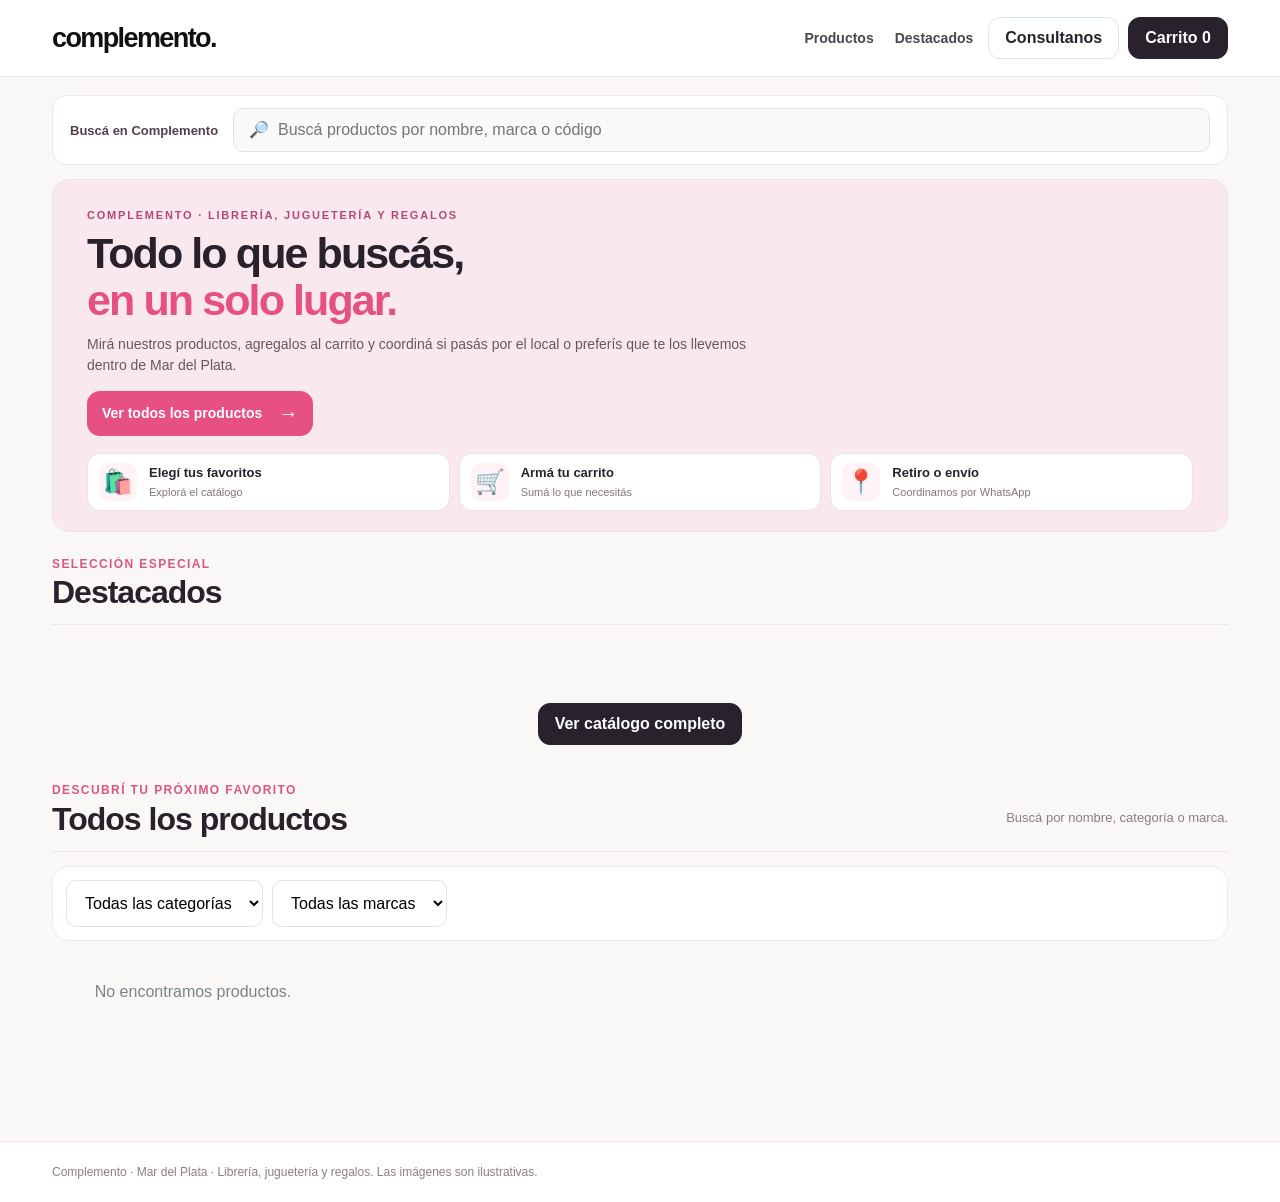
<file: tienda-buscador-nuevo.html>
<!doctype html><html lang="es"><head><meta charset="utf-8"><meta name="viewport" content="width=device-width,initial-scale=1"><title>Complemento · Tienda online</title><link rel="stylesheet" href="styles.css?v=foto-ampliada-2"><style id="desktop-featured-fix">@media(min-width:900px){#destacados{width:100%;max-width:100%;overflow:hidden}#destacados .featured-track{display:grid!important;grid-template-columns:repeat(4,minmax(0,1fr))!important;grid-auto-flow:row!important;grid-auto-columns:auto!important;gap:14px!important;overflow:visible!important;scroll-snap-type:none!important}#destacados .featured-card{width:100%!important;max-width:100%!important;min-width:0!important;flex:none!important;display:flex!important;flex-direction:column!important;box-sizing:border-box!important}#destacados .featured-photo{width:100%!important;height:170px!important;max-height:170px!important;aspect-ratio:auto!important;padding:12px!important;flex:none!important}#destacados .featured-photo img{width:100%!important;height:100%!important;max-width:100%!important;max-height:100%!important;object-fit:contain!important}#destacados .featured-body{padding:10px 12px 14px!important}#destacados .featured-body h3{font-size:14px!important;min-height:0!important}#destacados .featured-body .price{font-size:19px!important}#destacados .featured-arrows{display:none!important}}@media(min-width:651px) and (max-width:899px){#destacados .featured-card{flex:0 0 30%!important;max-width:30%!important}}</style><style>.view-photo{display:block;width:100%;padding:8px 10px;background:#fff0f6;color:#a52d65;border:0;font-weight:700;font-size:12px;cursor:pointer}.view-photo:hover{background:#ffe0ed}.photo-modal:not([hidden]){display:flex!important;z-index:99999!important}</style><style>.top-search{position:relative;z-index:30}.search-suggestions{position:absolute;top:100%;left:0;right:0;background:#fff;border:1px solid #ddd;border-radius:12px;box-shadow:0 12px 30px #0002;max-height:65vh;overflow:auto;z-index:40}.search-suggestions[hidden]{display:none}.search-suggestion{display:flex;width:100%;gap:12px;align-items:center;text-align:left;padding:12px;border:0;border-bottom:1px solid #eee;background:white;color:#222;cursor:pointer}.search-suggestion img{width:48px;height:48px;object-fit:contain}.search-suggestion strong{display:block;font-size:14px}.search-suggestion small{display:block;color:#666}.search-suggestion:hover{background:#fff0f5}</style></head><body><header class="top"><div class="wrap nav"><a href="./" class="logo" style="color:#111!important">comple<span style="color:#111!important">mento.</span></a><div class="nav-right"><a class="nav-featured" href="#catalogo">Productos</a><a class="nav-featured" href="#destacados">Destacados</a><a href="https://wa.me/5492234361278" target="_blank" rel="noopener" class="btn">Consultanos</a><button class="btn primary" id="cartBtn">Carrito <span id="cartCount">0</span></button></div></div></header><main class="wrap"><div class="top-search wrap-search"><label for="search" class="top-search-label">Buscá en Complemento</label><input id="search" class="field" type="search" autocomplete="off" placeholder="🔎  Buscá productos por nombre, marca o código"><div id="searchSuggestions" class="search-suggestions" hidden></div></div><section class="hero store-hero"><div class="hero-copy"><div class="hero-eyebrow">COMPLEMENTO · LIBRERÍA, JUGUETERÍA Y REGALOS</div><h1>Todo lo que buscás,<br><em>en un solo lugar.</em></h1><p>Mirá nuestros productos, agregalos al carrito y coordiná si pasás por el local o preferís que te los llevemos dentro de Mar del Plata.</p><a class="hero-link" href="#catalogo">Ver todos los productos <span aria-hidden="true">→</span></a></div><div class="hero-benefits"><div><span class="benefit-icon">🛍️</span><strong>Elegí tus favoritos</strong><small>Explorá el catálogo</small></div><div><span class="benefit-icon">🛒</span><strong>Armá tu carrito</strong><small>Sumá lo que necesitás</small></div><div><span class="benefit-icon">📍</span><strong>Retiro o envío</strong><small>Coordinamos por WhatsApp</small></div></div></section><section class="category-section" id="categorias"><div class="category-title"><div><div class="small">ENCONTRÁ LO QUE NECESITÁS</div><h2>Comprá por categoría</h2></div></div><div id="categoryTiles" class="category-tiles"></div></section><section class="featured-section" id="destacados"><div class="featured-heading"><div><div class="small">SELECCIÓN ESPECIAL</div><h2>Destacados</h2></div><div class="featured-arrows"><button class="btn" id="featuredPrev" aria-label="Anterior">‹</button><button class="btn" id="featuredNext" aria-label="Siguiente">›</button></div></div><div class="featured-track" id="featuredTrack" aria-label="Productos destacados"></div></section><div style="text-align:center;margin:24px 0 38px"><button type="button" id="openCatalog" class="btn primary">Ver catálogo completo</button></div><section class="catalog-heading" id="catalogo" hidden><div><div class="small">DESCUBRÍ TU PRÓXIMO FAVORITO</div><h2>Todos los productos</h2></div><p>Buscá por nombre, categoría o marca.</p></section><div class="tools"><select id="category" class="field"><option value="">Todas las categorías</option></select><select id="brand" class="field"><option value="">Todas las marcas</option></select><button type="button" id="clearFilters" class="clear-filters" hidden>Limpiar filtros ✕</button></div><div id="resultsCount" class="results-count" aria-live="polite"></div><div id="notice" class="hint">Los precios y la disponibilidad se confirman al realizar tu pedido.</div><section class="grid" id="products" hidden></section><div style="text-align:center;margin:20px 0 40px"><button type="button" id="loadMore" class="btn primary" hidden>Cargar más productos</button></div></main><footer class="foot"><div class="wrap">Complemento · Mar del Plata · Librería, juguetería y regalos. Las imágenes son ilustrativas.</div></footer><div id="photoModal" class="photo-modal" role="dialog" aria-modal="true" aria-label="Foto ampliada del producto" hidden><button id="closePhoto" class="photo-close" type="button" aria-label="Cerrar foto">✕</button><img id="photoModalImage" alt=""><p id="photoModalCaption"></p></div><div id="cartOverlay" class="overlay"><aside class="drawer"><div class="drawer-head"><h2>Tu carrito</h2><button class="btn" id="closeCart">Cerrar</button></div><div id="cartLines"></div><div class="total"><span>Total</span><span id="cartTotal">$0</span></div><div class="stack"><input id="customerName" class="field" placeholder="Tu nombre (obligatorio)"><input id="customerPhone" class="field" placeholder="Tu teléfono (obligatorio)"><textarea id="customerNotes" class="field" rows="3" placeholder="Aclaraciones del pedido (opcional)"></textarea><button class="btn pink" id="checkout">Enviar pedido por WhatsApp</button><div class="hint" id="checkoutHint">Por WhatsApp coordinamos retiro por el local o entrega dentro de Mar del Plata. Precios y disponibilidad sujetos a confirmación.</div></div></aside></div><button id="mobileCart" class="mobile-cart" type="button" hidden><span>🛒 <strong id="mobileCartCount">0 productos</strong></span><span id="mobileCartTotal">$0</span><span>Ver carrito →</span></button><script src="supabase-config.js?v=1"></script><script src="shop.js?v=busqueda-en-vivo-20261120" defer></script></body></html>
</file>
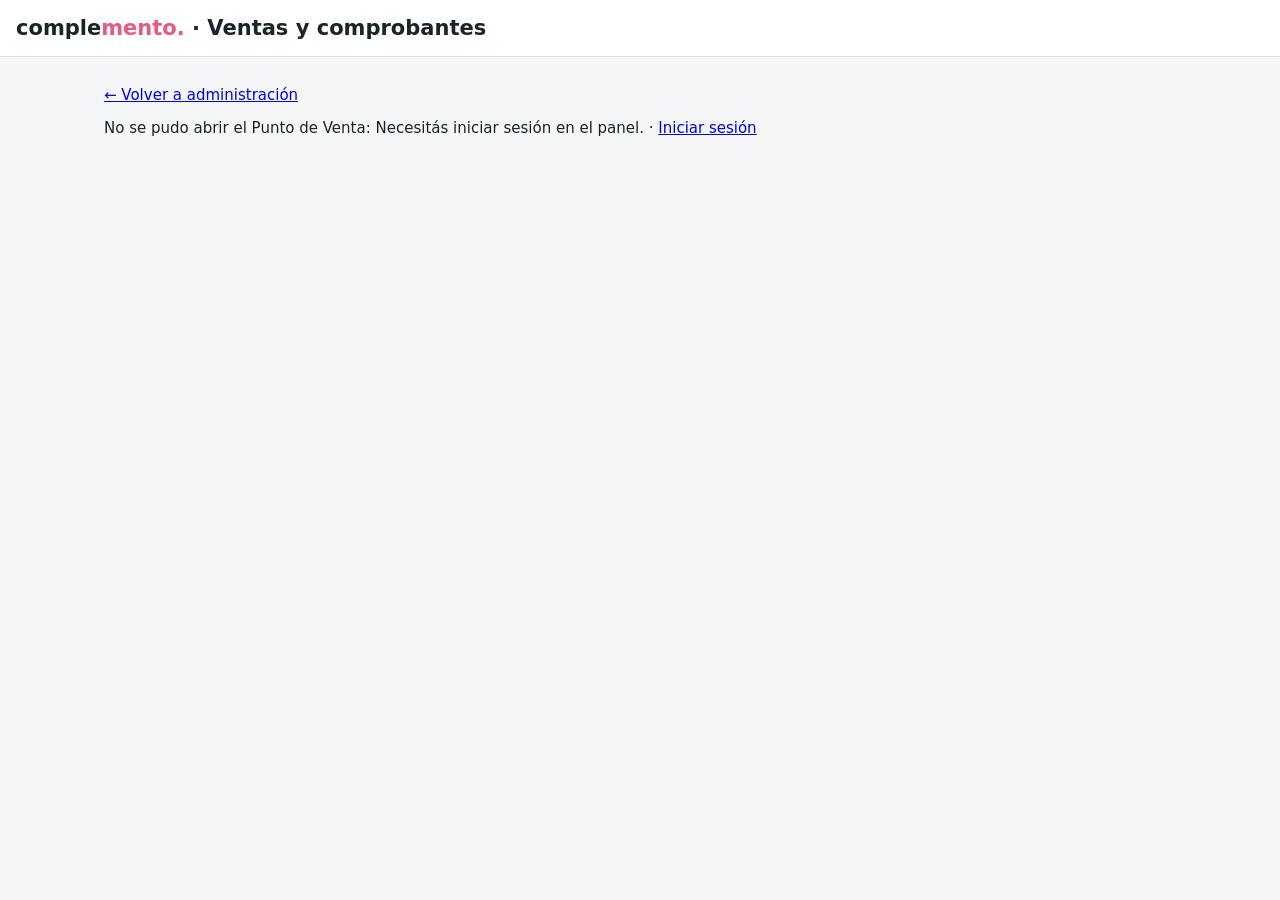
<file: ventas-complemento.html>
<!doctype html><html lang="es"><head><meta charset="utf-8"><meta name="viewport" content="width=device-width,initial-scale=1"><title>Complemento · Ventas y comprobantes actualizados</title><style>body{font:15px system-ui,sans-serif;background:#f5f6f7;color:#19242a;margin:0}*{box-sizing:border-box}header{background:#fff;padding:16px;font-size:21px;font-weight:800;border-bottom:1px solid #ddd}header span{color:#e55b83}main{max-width:1100px;margin:auto;padding:14px}input,textarea,select,button{font:inherit;padding:10px;border:1px solid #ccd4d9;border-radius:8px;max-width:100%}input,select{width:100%}button{background:#18242a;color:white;cursor:pointer;border:0}#posPanel[hidden]{display:none}</style><script src="supabase-config.js?v=2"></script></head><body><header>comple<span>mento.</span> · Ventas y comprobantes</header><main><p><a href="panel-complemento.html">← Volver a administración</a></p><p id="status">Verificando sesión…</p><div id="posOpen" hidden></div><section id="posPanel" hidden></section></main><script>
const cfg=window.COMPLEMENTO_DB;
let token=localStorage.getItem('complemento_access_token')||sessionStorage.getItem('complemento_access_token')||'';
let refreshing=null;
async function refreshSession(){if(refreshing)return refreshing;refreshing=(async()=>{const rt=localStorage.getItem('complemento_refresh_token');if(!rt||!cfg)return false;try{const r=await fetch(cfg.url+'/auth/v1/token?grant_type=refresh_token',{method:'POST',headers:{apikey:cfg.key,'Content-Type':'application/json',Prefer:'return=representation'},body:JSON.stringify({refresh_token:rt})});if(!r.ok)return false;const d=await r.json();if(!d.access_token)return false;token=d.access_token;localStorage.setItem('complemento_access_token',token);sessionStorage.setItem('complemento_access_token',token);if(d.refresh_token)localStorage.setItem('complemento_refresh_token',d.refresh_token);return true}catch{return false}})();try{return await refreshing}finally{refreshing=null}}
async function api(path,method='GET',body){let r=await fetch(cfg.url+'/rest/v1/'+path,{method,headers:{apikey:cfg.key,Authorization:'Bearer '+token,...(body?{'Content-Type':'application/json'}:{})},body:body?JSON.stringify(body):undefined});if(r.status===401&&await refreshSession())r=await fetch(cfg.url+'/rest/v1/'+path,{method,headers:{apikey:cfg.key,Authorization:'Bearer '+token}});if(!r.ok)throw Error((await r.text()).slice(0,250));return r.json()}
async function init(){try{if(!cfg)throw Error('Configuración no disponible');if(!token&&!(await refreshSession()))throw Error('Necesitás iniciar sesión en el panel.');const a=await api('complemento_admins?select=user_id&limit=1');if(!a.length)throw Error('Cuenta sin permiso de administración');document.getElementById('status').textContent='Sesión verificada · Las ventas no descuentan stock';document.getElementById('posOpen').click()}catch(e){document.getElementById('status').innerHTML='No se pudo abrir el Punto de Venta: '+String(e.message).replace(/</g,'&lt;')+' · <a href="ingresar.html">Iniciar sesión</a>'}}
window.addEventListener('load',init);
</script><script src="pos-complemento-facturas-20261120.js"></script></body></html>
</file>
<file: styles.css>
:root{font-family:-apple-system,BlinkMacSystemFont,"Segoe UI",sans-serif;color:#172126;background:#f6f8f8}*{box-sizing:border-box}body{margin:0}button,input,select,textarea{font:inherit}button{cursor:pointer}a{color:inherit;text-decoration:none}.wrap{max-width:1190px;margin:auto;padding:0 22px}.top{background:white;border-bottom:1px solid #e8eded;position:sticky;top:0;z-index:10}.nav{display:flex;align-items:center;justify-content:space-between;gap:15px;min-height:74px}.logo{font-weight:850;letter-spacing:-1.3px;font-size:25px}.logo span{color:#ed577e}.nav-right{display:flex;align-items:center;gap:9px}.btn{border:1px solid #dde4e4;border-radius:13px;background:white;padding:11px 16px;font-weight:650}.btn.primary{background:#16252b;color:white;border-color:#16252b}.btn.pink{background:#ed577e;border-color:#ed577e;color:white}.hero{padding:42px 0 22px}.hero h1{font-size:clamp(31px,5vw,55px);letter-spacing:-2px;margin:0 0 9px}.hero p{color:#657278;margin:0;line-height:1.5}.tools{display:flex;gap:12px;flex-wrap:wrap;margin:25px 0}.field{background:white;border:1px solid #e0e6e7;border-radius:12px;padding:13px 14px;min-width:160px}.tools input{flex:1;min-width:220px}.grid{display:grid;grid-template-columns:repeat(auto-fill,minmax(230px,1fr));gap:17px;padding-bottom:70px}.product{background:white;border:1px solid #e6ecec;border-radius:20px;overflow:hidden;display:flex;flex-direction:column}.photo{aspect-ratio:1;background:white;display:grid;place-items:center;padding:12px}.photo img{width:100%;height:100%;object-fit:contain}.info{padding:0 16px 17px;display:flex;flex-direction:column;gap:9px;flex:1}.small{font-size:12px;color:#77848b}.info h3{font-size:16px;letter-spacing:-.25px;margin:0;min-height:38px}.price{font-size:23px;font-weight:800;letter-spacing:-.8px}.info .btn{width:100%;margin-top:auto}.overlay{position:fixed;inset:0;background:#12212680;z-index:30;display:none}.overlay.open{display:block}.drawer{position:absolute;right:0;top:0;bottom:0;width:min(460px,100%);background:white;overflow:auto;padding:25px}.drawer-head{display:flex;justify-content:space-between;align-items:center}.cartrow{display:grid;grid-template-columns:60px 1fr auto;gap:12px;padding:15px 0;border-bottom:1px solid #edf0f0}.cartrow img{width:60px;height:60px;object-fit:contain}.cartrow button{border:0;background:#f1f3f3;border-radius:8px;padding:4px 9px}.total{display:flex;justify-content:space-between;font-size:20px;font-weight:800;padding:20px 0}.stack{display:grid;gap:11px}.hint{color:#77848b;font-size:13px;line-height:1.5}.empty{padding:30px;text-align:center;color:#77848b}.foot{border-top:1px solid #e6eded;padding:23px 0;color:#849197;font-size:12px}@media(max-width:650px){.wrap{padding:0 15px}.nav{min-height:65px}.hero{padding-top:27px}.grid{grid-template-columns:repeat(2,minmax(0,1fr));gap:10px}.product{border-radius:15px}.photo{padding:4px}.info{padding:0 10px 11px}.info h3{font-size:13px;min-height:48px}.price{font-size:18px}.info .btn{padding:9px 5px;font-size:12px}.nav-right .btn{padding:9px}}
.product-sprite{width:100%;height:100%;background-image:url('assets/original-products-sprite.svg');background-repeat:no-repeat;background-size:300% 300%;background-color:white}.photo{padding:0!important}

.photo{padding:12px!important}.photo img{display:block!important;max-width:100%;max-height:100%;object-fit:contain}

/* Fotos cuadradas y tarjetas uniformes */
.grid{align-items:stretch}
.product{height:100%;min-width:0}
.product .photo{width:100%;aspect-ratio:1 / 1;height:auto;min-height:0;flex:0 0 auto;padding:10px!important;overflow:hidden;background:#fff;display:flex;align-items:center;justify-content:center}
.product .photo img{display:block!important;width:100%;height:100%;max-width:100%;max-height:100%;object-fit:contain;aspect-ratio:1 / 1}
.product .info{flex:1;display:flex;flex-direction:column}
.product .info .price{margin-top:auto}
.product .info .btn{margin-top:0}

/* Destacados */
.nav-featured{font-weight:700;font-size:14px;padding:9px 6px;color:#172126}.featured-section{padding:8px 0 20px;scroll-margin-top:90px}.featured-heading{display:flex;align-items:center;justify-content:space-between;margin:0 0 15px}.featured-heading h2{font-size:clamp(23px,3vw,31px);letter-spacing:-.8px;margin:3px 0 0}.featured-arrows{display:flex;gap:7px}.featured-arrows .btn{font-size:24px;padding:3px 14px}.featured-track{display:flex;gap:14px;overflow-x:auto;scroll-snap-type:x mandatory;overscroll-behavior-x:contain;padding:0 0 12px;scrollbar-width:thin}.featured-card{flex:0 0 clamp(205px,26vw,265px);scroll-snap-align:start;border:1px solid #e6ecec;border-radius:18px;background:#fff;overflow:hidden;display:flex;flex-direction:column}.featured-photo{width:100%;aspect-ratio:1;display:flex;align-items:center;justify-content:center;padding:12px}.featured-photo img{width:100%;height:100%;object-fit:contain}.featured-body{padding:0 14px 15px;display:flex;flex:1;flex-direction:column;gap:8px}.featured-body h3{font-size:15px;min-height:42px;margin:0}.featured-body .price{margin-top:auto}.featured-body .btn{width:100%}@media(max-width:650px){.featured-card{flex-basis:65vw;max-width:250px}.nav-featured{font-size:12px;padding:6px 2px}.featured-track{gap:10px}}

/* Renovación visual de tienda - mantiene carrito, filtros y catálogo */
:root{color:#25232b;background:#faf8f7}body{background:#faf8f7;color:#25232b}.wrap{max-width:1220px}.top{background:rgba(255,255,255,.96);border-bottom:1px solid #f1e9eb;backdrop-filter:blur(12px)}.nav{min-height:76px}.logo{font-size:27px;letter-spacing:-1.6px}.logo span{color:#e75082}.nav-featured{color:#4c4550}.btn{border-radius:12px;transition:transform .2s,background .2s,box-shadow .2s}.btn:hover{transform:translateY(-1px)}.btn.primary{background:#29212c;border-color:#29212c}.btn.primary:hover{background:#49334a}.btn.pink{background:#e75082;border-color:#e75082}.hero{position:relative;display:grid;grid-template-columns:1.1fr .9fr;align-items:center;gap:25px;min-height:355px;padding:46px clamp(24px,5vw,68px);margin:24px 0 32px;border-radius:28px;overflow:hidden;background:linear-gradient(125deg,#fbe9ef 0%,#fff0e4 60%,#fff5ed 100%)}.hero-copy{position:relative;z-index:2}.hero-eyebrow{display:inline-block;font-size:11px;font-weight:800;letter-spacing:1.8px;color:#b34872;margin-bottom:18px}.hero h1{font-size:clamp(35px,4.5vw,58px);line-height:1.09;letter-spacing:-2.5px;margin:0 0 18px;color:#29212c}.hero h1 em{font-style:normal;color:#e75082}.hero p{max-width:430px;font-size:16px;line-height:1.65;color:#665861;margin-bottom:23px}.hero-link{display:inline-flex;align-items:center;gap:16px;background:#29212c;color:white;padding:14px 19px;border-radius:13px;font-size:14px;font-weight:750}.hero-link span{font-size:20px}.hero-art{height:280px;position:relative}.art-circle{position:absolute;border-radius:50%;filter:blur(.2px)}.art-one{width:255px;height:255px;background:#f8cad7;top:0;right:12%}.art-two{width:180px;height:180px;background:#f4d8b7;bottom:-34px;right:-25px}.art-paper,.art-note{position:absolute;display:flex;flex-direction:column;align-items:center;justify-content:center;box-shadow:0 22px 50px #a7587522;font-weight:800}.art-paper{top:10px;left:22%;width:155px;height:200px;background:#fff;border-radius:16px;transform:rotate(-13deg);font-size:90px;color:#e75082}.art-note{right:5%;top:34px;width:165px;height:165px;border-radius:24px;background:#fff9d9;transform:rotate(12deg);font-size:75px;color:#e4a333}.art-paper span,.art-note span{font-size:18px;letter-spacing:-.6px;margin-top:-5px;color:#332934}.art-pill{position:absolute;bottom:7px;left:24%;z-index:2;background:white;padding:12px 18px;border-radius:40px;font-size:13px;font-weight:750;box-shadow:0 12px 25px #a7587522}.featured-section{padding:0 0 24px}.featured-heading h2,.catalog-heading h2{font-size:clamp(24px,3vw,32px);letter-spacing:-1px;color:#29212c}.featured-heading .small,.catalog-heading .small{font-weight:800;letter-spacing:1.4px;color:#dc5684}.featured-track{padding-bottom:15px}.featured-card,.product{border:1px solid #f0e8ea;box-shadow:0 5px 18px #2c1d2908;transition:transform .2s,box-shadow .2s}.featured-card:hover,.product:hover{transform:translateY(-3px);box-shadow:0 12px 28px #2c1d2912}.featured-card{border-radius:19px}.featured-photo,.photo{background:#fff}.catalog-heading{display:flex;align-items:end;justify-content:space-between;gap:15px;margin:20px 0 10px;scroll-margin-top:90px}.catalog-heading h2{margin:4px 0 0}.catalog-heading p{font-size:13px;color:#8a7c84}.tools{background:#fff;padding:13px;border:1px solid #f0e8ea;border-radius:17px;margin:18px 0 12px;gap:9px}.field{border-color:#e9e1e5;background:#fff;border-radius:10px}.field:focus{outline:2px solid #f2a6c0;outline-offset:1px}.grid{gap:16px}.product{border-radius:18px}.product .photo{padding:15px!important}.info{padding:0 15px 16px;gap:8px}.info h3{font-weight:720}.price{color:#29212c}.info .btn{border-radius:10px}.foot{background:#fff;color:#8c7e86;border-top:1px solid #f0e8ea}.drawer{box-shadow:-18px 0 50px #0002}.hint{color:#8a7d84}
@media(max-width:650px){.wrap{padding:0 14px}.nav{min-height:64px}.logo{font-size:23px}.nav-featured{display:none}.nav-right{gap:6px}.nav-right .btn{font-size:12px;padding:9px 10px}.hero{grid-template-columns:1fr;min-height:0;margin:14px 0 24px;padding:29px 22px 20px;border-radius:20px;gap:0}.hero-eyebrow{font-size:9px;letter-spacing:1.2px;margin-bottom:13px}.hero h1{font-size:clamp(33px,9vw,45px);letter-spacing:-1.8px}.hero p{font-size:14px;margin-bottom:17px}.hero-link{padding:12px 16px}.hero-art{height:125px;margin-top:10px}.art-one{width:135px;height:135px;right:21%;top:0}.art-two{width:90px;height:90px;right:4%;bottom:-12px}.art-paper{width:87px;height:100px;top:3px;left:30%;font-size:47px;border-radius:10px}.art-note{width:95px;height:90px;top:12px;right:13%;font-size:40px;border-radius:13px}.art-paper span,.art-note span{font-size:12px}.art-pill{font-size:10px;padding:8px 10px;bottom:1px;left:21%}.featured-heading h2,.catalog-heading h2{font-size:25px}.catalog-heading{display:block}.catalog-heading p{margin:7px 0 0}.tools{padding:10px;gap:8px}.tools input{min-width:0;flex:1 1 100%}.tools select{min-width:0;flex:1 1 calc(50% - 8px);max-width:calc(50% - 4px);font-size:12px;padding:11px 7px}.grid{gap:10px}.product{border-radius:14px}.product .photo{padding:8px!important}.info{padding:0 10px 12px}.info h3{font-size:13px}.price{font-size:18px}.featured-card{flex-basis:65vw}}

/* Diseño comercial catálogo Complemento */
.store-hero{display:grid;grid-template-columns:1fr;gap:26px;min-height:0;background:#f9e9ef;border:1px solid #f3dce5;padding:40px 45px 26px;margin:22px 0 32px;border-radius:18px}.store-hero .hero-copy{max-width:820px}.store-hero h1{font-size:clamp(34px,4.5vw,55px);letter-spacing:-1.9px}.store-hero p{max-width:690px}.store-hero .hero-benefits{display:grid;grid-template-columns:repeat(3,minmax(0,1fr));gap:12px}.hero-benefits>div{display:grid;grid-template-columns:40px minmax(0,1fr);column-gap:10px;align-items:center;background:#fff;border:1px solid #f1dfe6;border-radius:13px;padding:12px 14px}.benefit-icon{grid-row:1/3;display:grid;place-items:center;font-size:24px;width:38px;height:38px;background:#fff3f6;border-radius:10px}.hero-benefits strong{font-size:13px;color:#29212c}.hero-benefits small{font-size:11px;color:#857580}.store-hero .hero-eyebrow{margin-bottom:12px}.featured-section{margin-bottom:16px}.featured-heading,.catalog-heading{border-bottom:1px solid #f0e4e9;padding-bottom:13px}.featured-card .btn.primary,.product .btn.primary{background:#e75082;border-color:#e75082}.featured-card .btn.primary:hover,.product .btn.primary:hover{background:#d83b70}.tools{position:relative}.tools input{font-size:15px}.product .photo,.featured-photo{background:#fff}.product .info .small:first-child{color:#b24d75}.product .price,.featured-card .price{font-size:21px}.store-hero .hero-link{background:#e75082}.store-hero .hero-link:hover{background:#cf396c}
@media(max-width:650px){.store-hero{padding:25px 17px 16px;gap:18px;margin:12px 0 22px;border-radius:15px}.store-hero h1{font-size:34px}.store-hero p{font-size:14px}.store-hero .hero-benefits{grid-template-columns:1fr;gap:7px}.hero-benefits>div{grid-template-columns:34px minmax(0,1fr);padding:8px 10px}.benefit-icon{font-size:19px;width:32px;height:32px}.hero-benefits strong{font-size:12px}.hero-benefits small{font-size:11px}.store-hero .hero-link{font-size:13px}.featured-heading,.catalog-heading{padding-bottom:10px}.product .price,.featured-card .price{font-size:18px}.nav-right .nav-featured{display:none}}

/* Ajustes solicitados: buscador arriba y banner compacto */
.top-search{display:flex;align-items:center;gap:15px;margin:18px 0 0;padding:12px 17px;background:white;border:1px solid #f0e4e9;border-radius:14px}.top-search-label{font-size:13px;font-weight:750;color:#53414e;white-space:nowrap}#searchMount{flex:1;min-width:0}#searchMount #search{display:block;width:100%;min-width:0;padding:12px 15px;border:1px solid #e7dfe3;border-radius:10px;background:#faf9fa}.store-hero{padding:25px 34px 20px;gap:17px;margin:14px 0 25px}.store-hero h1{font-size:clamp(29px,3.4vw,43px);margin-bottom:10px}.store-hero p{font-size:14px;line-height:1.5;margin-bottom:15px}.store-hero .hero-eyebrow{margin-bottom:9px}.store-hero .hero-link{padding:11px 15px}.store-hero .hero-benefits{gap:9px}.store-hero .hero-benefits>div{padding:9px 11px}.tools{margin-top:14px}
@media(max-width:650px){.top-search{margin:10px 0 0;padding:9px 11px;display:block}.top-search-label{display:none}#searchMount #search{font-size:14px;padding:12px}.store-hero{padding:20px 15px 14px;gap:13px;margin:10px 0 18px}.store-hero h1{font-size:29px;margin-bottom:9px}.store-hero p{font-size:13px;line-height:1.45;margin-bottom:11px}.store-hero .hero-link{padding:10px 13px}.store-hero .hero-benefits{gap:5px}.store-hero .hero-benefits>div{padding:6px 9px}}

/* Logo completamente negro */
.top .logo,.top .logo span{color:#111!important}

/* Buscador directo en la parte superior */
.top-search #search{display:block;flex:1;width:100%;min-width:0;padding:12px 15px;border:1px solid #e7dfe3;border-radius:10px;background:#faf9fa}
@media(max-width:650px){.top-search #search{font-size:14px;padding:12px}}

/* Compra fácil: categorías, filtros, carrito y entrega */
.category-section{margin:22px 0 26px}.category-title h2{font-size:clamp(23px,3vw,31px);margin:5px 0 14px;letter-spacing:-.8px}.category-tiles{display:grid;grid-template-columns:repeat(auto-fit,minmax(135px,1fr));gap:10px}.category-tile{display:flex;align-items:center;justify-content:center;gap:10px;padding:16px 10px;background:white;border:1px solid #efe1e7;border-radius:15px;color:#332733;font-weight:700;min-height:74px;transition:background .2s,border-color .2s}.category-tile.selected,.category-tile:hover{background:#fff0f5;border-color:#e75082}.category-emoji{font-size:26px}.results-count{font-size:13px;color:#655963;margin:0 0 13px}.clear-filters{background:#fff0f5;color:#b83b6b;border:1px solid #f2d0dd;border-radius:10px;padding:10px 13px;font-weight:700}.delivery-choice{border:1px solid #eee1e7;border-radius:12px;padding:13px;margin:0;display:grid;gap:12px}.delivery-choice legend{font-size:14px;font-weight:800;padding:0 5px}.delivery-choice label{display:flex;align-items:center;gap:9px;font-size:14px;cursor:pointer}.delivery-choice input{accent-color:#e75082;width:18px;height:18px}.delivery-choice .hint{margin:0}.mobile-cart{display:none}.featured-section[hidden],.category-section[hidden],.mobile-cart[hidden],#deliveryAddress[hidden],.clear-filters[hidden]{display:none!important}
@media(max-width:650px){body:has(.mobile-cart:not([hidden])){padding-bottom:76px}.category-section{margin:18px 0 22px}.category-tiles{display:grid;grid-template-columns:repeat(2,minmax(0,1fr));gap:8px}.category-tile{min-height:61px;padding:10px 7px;font-size:12px;gap:6px}.category-emoji{font-size:22px}.mobile-cart:not([hidden]){position:fixed;bottom:0;left:0;right:0;z-index:20;display:flex;align-items:center;justify-content:space-between;gap:8px;width:100%;min-height:65px;padding:12px 16px calc(12px + env(safe-area-inset-bottom));background:#29212c;color:#fff;border:0;box-shadow:0 -4px 20px #1b101b33;font-size:12px}.mobile-cart strong{font-size:13px}.mobile-cart>span:last-child{font-weight:800;color:#ffc6da}.tools{display:flex;align-items:stretch}.tools select{flex:1 1 calc(50% - 8px)}.clear-filters{flex:1 1 100%}.drawer{padding:18px 16px}.delivery-choice{padding:11px}}

/* Destacados proporcionados en escritorio */
@media(min-width:851px){
 .featured-section{max-width:100%;overflow:hidden}
 .featured-track{display:grid;grid-auto-flow:column;grid-auto-columns:calc((100% - 48px)/4);gap:16px;overflow-x:auto;scroll-snap-type:x mandatory;align-items:stretch}
 .featured-card{width:100%;min-width:0;max-width:none;flex-basis:auto;border-radius:15px}
 .featured-photo{aspect-ratio:4/3;max-height:205px;padding:12px;overflow:hidden}
 .featured-photo img{width:100%;height:100%;object-fit:contain}
 .featured-body{padding:0 12px 13px;gap:6px}
 .featured-body h3{font-size:14px;line-height:1.35;min-height:38px}
 .featured-body .price{font-size:19px}
 .featured-body .btn{padding:10px 8px;font-size:13px}
}
@media(min-width:651px) and (max-width:850px){
 .featured-card{flex:0 0 calc((100% - 24px)/3);max-width:none}
 .featured-photo{aspect-ratio:4/3}
}

/* Visor de imágenes sin navegación */
.photo-modal[hidden]{display:none!important}
.photo-modal{position:fixed;inset:0;z-index:100;display:flex;flex-direction:column;align-items:center;justify-content:center;gap:12px;padding:65px 20px 24px;background:rgba(17,16,22,.89);cursor:zoom-out}
.photo-modal img{display:block;max-width:min(94vw,1100px);max-height:calc(100dvh - 150px);width:auto;height:auto;object-fit:contain;border-radius:9px;background:#fff;cursor:default}
.photo-modal p{color:#fff;font-size:15px;font-weight:650;text-align:center;margin:0;max-width:90vw}
.photo-close{position:absolute;top:20px;right:22px;z-index:2;border:0;border-radius:50%;background:#fff;color:#222;width:43px;height:43px;font-size:19px;cursor:pointer}
.photo-open{overflow:hidden}
.product .photo img,.featured-photo img{cursor:zoom-in}
@media(max-width:650px){.photo-modal{padding:65px 10px 25px}.photo-modal img{max-width:96vw;max-height:calc(100dvh - 140px)}.photo-close{top:13px;right:13px}}

/* Navegación móvil simple y categorías deslizables */
.all-categories-link{margin-top:12px;border:0;background:transparent;color:#b43667;font-weight:750;padding:8px 0}
.shop-bottom-nav,.category-sheet{display:none}
@media(max-width:650px){
 body{padding-bottom:calc(75px + env(safe-area-inset-bottom))}
 body:has(.mobile-cart:not([hidden])){padding-bottom:calc(75px + env(safe-area-inset-bottom))!important}
 .category-tiles{display:flex!important;overflow-x:auto;gap:10px;scroll-snap-type:x mandatory;scrollbar-width:none;padding:5px 2px 12px;overscroll-behavior-x:contain}
 .category-tiles::-webkit-scrollbar{display:none}
 .category-tile{flex:0 0 112px;min-width:112px;min-height:105px;display:flex;flex-direction:column;gap:8px;text-align:center;scroll-snap-align:start;padding:13px 7px;border-radius:17px;line-height:1.2}
 .category-emoji{font-size:34px}
 .shop-bottom-nav{display:flex;position:fixed;bottom:0;left:0;right:0;z-index:35;background:#fff;border-top:1px solid #e8dce2;box-shadow:0 -4px 18px #23101d15;padding:7px 8px calc(7px + env(safe-area-inset-bottom));justify-content:space-around}
 .shop-bottom-nav button{flex:1;border:0;background:transparent;color:#493744;font-size:11px;font-weight:750;display:flex;flex-direction:column;align-items:center;justify-content:center;gap:2px;min-height:49px}
 .shop-bottom-nav button span{font-size:23px;line-height:1.1}
 .shop-bottom-nav small{position:absolute;margin-left:43px;margin-top:-30px;color:#b43667;font-weight:900}
 .mobile-cart:not([hidden]){display:none!important}
 .category-sheet:not([hidden]){display:flex;position:fixed;inset:0;z-index:80;background:#140d16a8;align-items:flex-end}
 .category-sheet-panel{background:#fff;border-radius:22px 22px 0 0;width:100%;max-height:80dvh;overflow:auto;padding:18px 18px calc(22px + env(safe-area-inset-bottom));box-shadow:0 -8px 25px #0002}
 .category-sheet-header{display:flex;justify-content:space-between;align-items:center;font-size:19px;margin-bottom:15px}
 .category-sheet-header button{border:0;border-radius:50%;width:39px;height:39px;background:#f5edf1;font-size:19px}
 .category-sheet-items{display:grid;grid-template-columns:repeat(2,minmax(0,1fr));gap:9px}
 .category-sheet-items button{border:1px solid #eddee5;background:#fff;border-radius:13px;padding:15px 9px;text-align:left;font-size:13px;font-weight:700;color:#352b32;min-height:58px}
 .category-sheet-items button span{font-size:22px;margin-right:5px}
 .category-sheet-open{overflow:hidden}
}

/* Categorías compactas y menú flotante, versión de prueba */
.floating-categories[hidden]{display:none!important}
.floating-categories{display:none}
@media(max-width:650px){
 body,body:has(.mobile-cart:not([hidden])){padding-bottom:calc(70px + env(safe-area-inset-bottom))!important}
 .category-tiles{display:grid!important;grid-template-columns:repeat(3,minmax(0,1fr))!important;gap:7px!important;overflow:visible!important;padding:2px 0 8px!important}
 .category-tile{min-width:0!important;width:100%;min-height:75px!important;flex:none!important;padding:9px 4px!important;border-radius:12px!important;gap:4px!important;font-size:11px!important;white-space:normal;overflow-wrap:anywhere}
 .category-emoji{font-size:23px!important}
 .shop-bottom-nav{display:none!important}
 .floating-categories:not([hidden]){display:flex;position:fixed;right:15px;bottom:calc(18px + env(safe-area-inset-bottom));z-index:36;align-items:center;gap:10px;border:0;border-radius:28px;background:#a92f64;color:#fff;padding:13px 18px;box-shadow:0 5px 18px #3b1b2e55;font-weight:800;font-size:14px}
 .floating-categories span{font-size:19px}
 .mobile-cart:not([hidden]){display:none!important}
}

/* Acceso flotante a búsqueda al recorrer productos */
.floating-search[hidden]{display:none!important}
.floating-search{display:none}
@media(max-width:650px){
 .floating-search:not([hidden]){display:flex;position:fixed;right:157px;bottom:calc(18px + env(safe-area-inset-bottom));z-index:36;align-items:center;justify-content:center;gap:6px;border:1px solid #e5cbd7;border-radius:28px;background:#fff;color:#98305d;padding:13px 12px;box-shadow:0 5px 18px #3b1b2e30;font-size:14px;font-weight:800;min-height:48px}
 .floating-search span{font-size:13px}
}

/* Corrección móvil: botones flotantes apilados, búsqueda en panel */
.search-backdrop[hidden],.close-floating-search[hidden]{display:none!important}
.close-floating-search{display:none}
@media(max-width:650px){
 .floating-search:not([hidden]){right:15px!important;bottom:calc(79px + env(safe-area-inset-bottom))!important;min-width:134px;justify-content:center;box-sizing:border-box}
 .floating-categories:not([hidden]){min-width:134px;justify-content:center;box-sizing:border-box}
 .search-backdrop:not([hidden]){display:block;position:fixed;inset:0;background:#160d16aa;z-index:90}
 body.floating-search-open .top-search{position:fixed!important;top:calc(12px + env(safe-area-inset-top));left:12px;right:12px;width:auto!important;margin:0!important;z-index:91;background:white!important;border-radius:16px;padding:14px!important;box-shadow:0 10px 35px #0004;max-height:calc(85dvh - env(safe-area-inset-top))}
 body.floating-search-open .top-search #search{font-size:16px!important;background:#fff!important}
 body.floating-search-open .top-search .search-suggestions:not([hidden]){position:relative!important;top:auto!important;left:auto!important;right:auto!important;width:100%!important;max-height:calc(60dvh - env(safe-area-inset-top));overflow-y:auto;z-index:92}
 body.floating-search-open .close-floating-search:not([hidden]){display:block;margin:0 0 10px auto;border:0;background:#f7eef2;border-radius:9px;color:#71314c;padding:9px 12px;font-weight:750}
 body.floating-search-open .floating-search,body.floating-search-open .floating-categories{visibility:hidden}
}

/* Íconos vectoriales por categoría: pastel, uniformes y compactos */
.category-tile .category-emoji{display:inline-flex;align-items:center;justify-content:center;width:46px;height:46px;flex:0 0 46px;border-radius:15px;background:var(--category-tint,#f4edf4);color:#673b60}
.category-tile .category-emoji svg{display:block;flex:none}
.category-tile{flex-direction:column;text-align:center;gap:7px}
.category-sheet-items button .category-emoji{display:inline-flex;vertical-align:middle;align-items:center;justify-content:center;width:37px;height:37px;border-radius:11px;background:var(--category-tint,#f4edf4);color:#673b60;margin-right:8px}
.category-sheet-items button .category-emoji svg{width:23px;height:23px}
@media(max-width:650px){
 .category-tile .category-emoji{width:38px!important;height:38px!important;flex-basis:38px!important;border-radius:12px}
 .category-tile .category-emoji svg{width:24px;height:24px}
 .category-tile{min-height:83px!important}
}

/* Estética cute minimal: tarjetas suaves y pequeños dibujos de línea */
.category-tile{background:#fff!important;border:1px solid #f2e9ed!important;border-radius:18px!important;box-shadow:0 2px 9px #a7607810!important;transition:background .2s,border-color .2s,transform .2s!important}
.category-tile:active{transform:scale(.97)}
.category-tile.selected{background:#fff5f8!important;border-color:#dca6bd!important;box-shadow:0 0 0 1px #e9bfd0!important}
.category-tile .category-emoji{width:43px;height:43px;flex-basis:43px;border-radius:50%;color:#85586d;background:var(--category-tint,#f7f0f5)}
.category-tile .category-emoji svg{width:25px;height:25px}
.category-sheet-items button{display:flex;align-items:center;gap:9px;border-color:#f2e8ed!important;border-radius:16px!important;background:#fff!important}
.category-sheet-items button .category-emoji{width:38px;height:38px;flex:0 0 38px;border-radius:50%;margin:0;color:#85586d}
.category-sheet-items button .category-emoji svg{width:23px;height:23px}
@media(max-width:650px){
 .category-tile{border-radius:15px!important;padding:10px 4px!important;min-height:88px!important}
 .category-tile .category-emoji{width:39px!important;height:39px!important;flex-basis:39px!important;border-radius:50%!important}
 .category-tile .category-emoji svg{width:23px;height:23px}
}

/* Cute v2: cambio visual notorio en todas las categorías */
.category-tiles .category-tile{background:color-mix(in srgb,var(--tile-pastel,#ffe8f0) 54%,white)!important;border:1px solid color-mix(in srgb,var(--tile-pastel,#ffe8f0) 75%,#e8b7c9)!important;box-shadow:none!important;border-radius:21px!important;min-height:116px!important;padding:13px 6px!important;color:#554452!important;font-size:12px!important;font-weight:700!important;line-height:1.22!important}
.category-tiles .category-tile:nth-child(6n+1){--tile-pastel:#ffdce9}
.category-tiles .category-tile:nth-child(6n+2){--tile-pastel:#e5e0ff}
.category-tiles .category-tile:nth-child(6n+3){--tile-pastel:#d9f2e6}
.category-tiles .category-tile:nth-child(6n+4){--tile-pastel:#fff0c9}
.category-tiles .category-tile:nth-child(6n+5){--tile-pastel:#dceeff}
.category-tiles .category-tile:nth-child(6n){--tile-pastel:#ffe3d6}
.category-tiles .category-tile .category-emoji{width:54px!important;height:54px!important;flex:0 0 54px!important;border-radius:19px!important;background:#ffffffc9!important;color:#8d5475!important;box-shadow:0 2px 8px #80566b0e!important}
.category-tiles .category-tile .category-emoji svg{width:32px!important;height:32px!important;stroke-width:1.65!important}
.category-tiles .category-tile.selected{outline:2px solid #b95784!important;outline-offset:-2px}
@media(max-width:650px){.category-tiles .category-tile{min-height:112px!important;padding:12px 5px!important}.category-tiles .category-tile .category-emoji{width:50px!important;height:50px!important;flex-basis:50px!important}.category-tiles .category-tile .category-emoji svg{width:29px!important;height:29px!important}}

/* Categorías compactas: conserva tres columnas y estética cute */
@media(max-width:650px){
 .category-tiles{gap:6px!important}
 .category-tiles .category-tile{min-height:91px!important;padding:8px 4px!important;border-radius:16px!important;gap:5px!important;font-size:10.5px!important;line-height:1.16!important}
 .category-tiles .category-tile .category-emoji{width:39px!important;height:39px!important;flex:0 0 39px!important;border-radius:13px!important}
 .category-tiles .category-tile .category-emoji svg{width:24px!important;height:24px!important}
}

/* Compactación real de las categorías principales y del menú emergente */
@media(max-width:650px){
 #categoryTiles.category-tiles{grid-template-columns:repeat(3,minmax(0,1fr))!important;gap:5px!important}
 #categoryTiles .category-tile{height:74px!important;min-height:74px!important;max-height:74px!important;padding:5px 3px!important;gap:3px!important;border-radius:12px!important;font-size:10px!important;line-height:1.12!important}
 #categoryTiles .category-tile .category-emoji{width:30px!important;height:30px!important;flex:0 0 30px!important;border-radius:10px!important}
 #categoryTiles .category-tile .category-emoji svg{width:19px!important;height:19px!important}
 #categorySheet .category-sheet-panel{padding:12px 12px calc(15px + env(safe-area-inset-bottom))!important;max-height:76dvh!important}
 #categorySheet .category-sheet-header{font-size:16px!important;margin-bottom:9px!important}
 #categorySheetItems.category-sheet-items{grid-template-columns:repeat(2,minmax(0,1fr))!important;gap:6px!important}
 #categorySheetItems.category-sheet-items button{min-height:44px!important;height:auto!important;padding:5px 6px!important;gap:5px!important;border-radius:11px!important;font-size:11px!important;line-height:1.15!important;overflow-wrap:anywhere}
 #categorySheetItems.category-sheet-items button .category-emoji{width:27px!important;height:27px!important;flex:0 0 27px!important;margin:0!important;border-radius:9px!important}
 #categorySheetItems.category-sheet-items button .category-emoji svg{width:17px!important;height:17px!important}
 #categorySheetItems.category-sheet-items button span:not(.category-emoji){font-size:11px!important;margin:0!important}
}

/* Carrito flotante y categorías: ocultos al abrir el carrito */
.floating-cart{display:none!important}
@media(max-width:650px){
 .floating-cart{display:flex!important;position:fixed;right:155px;bottom:calc(18px + env(safe-area-inset-bottom));z-index:37;align-items:center;justify-content:center;gap:6px;background:#a92f64;color:white;border:0;border-radius:28px;padding:13px 15px;box-shadow:0 5px 18px #3b1b2e55;font-size:14px;font-weight:800;min-height:47px}
 .floating-cart #floatingCartCount:not([hidden]){display:inline-flex;background:#fff;color:#a92f64;border-radius:30px;padding:2px 6px;font-size:11px}
 body:has(#cartOverlay.open) #floatingCategories,body:has(#cartOverlay.open) #floatingCart,body:has(#cartOverlay.open) #floatingSearch{display:none!important}
 body:has(#cartOverlay.open) .floating-categories{visibility:hidden!important}
}
</file>
